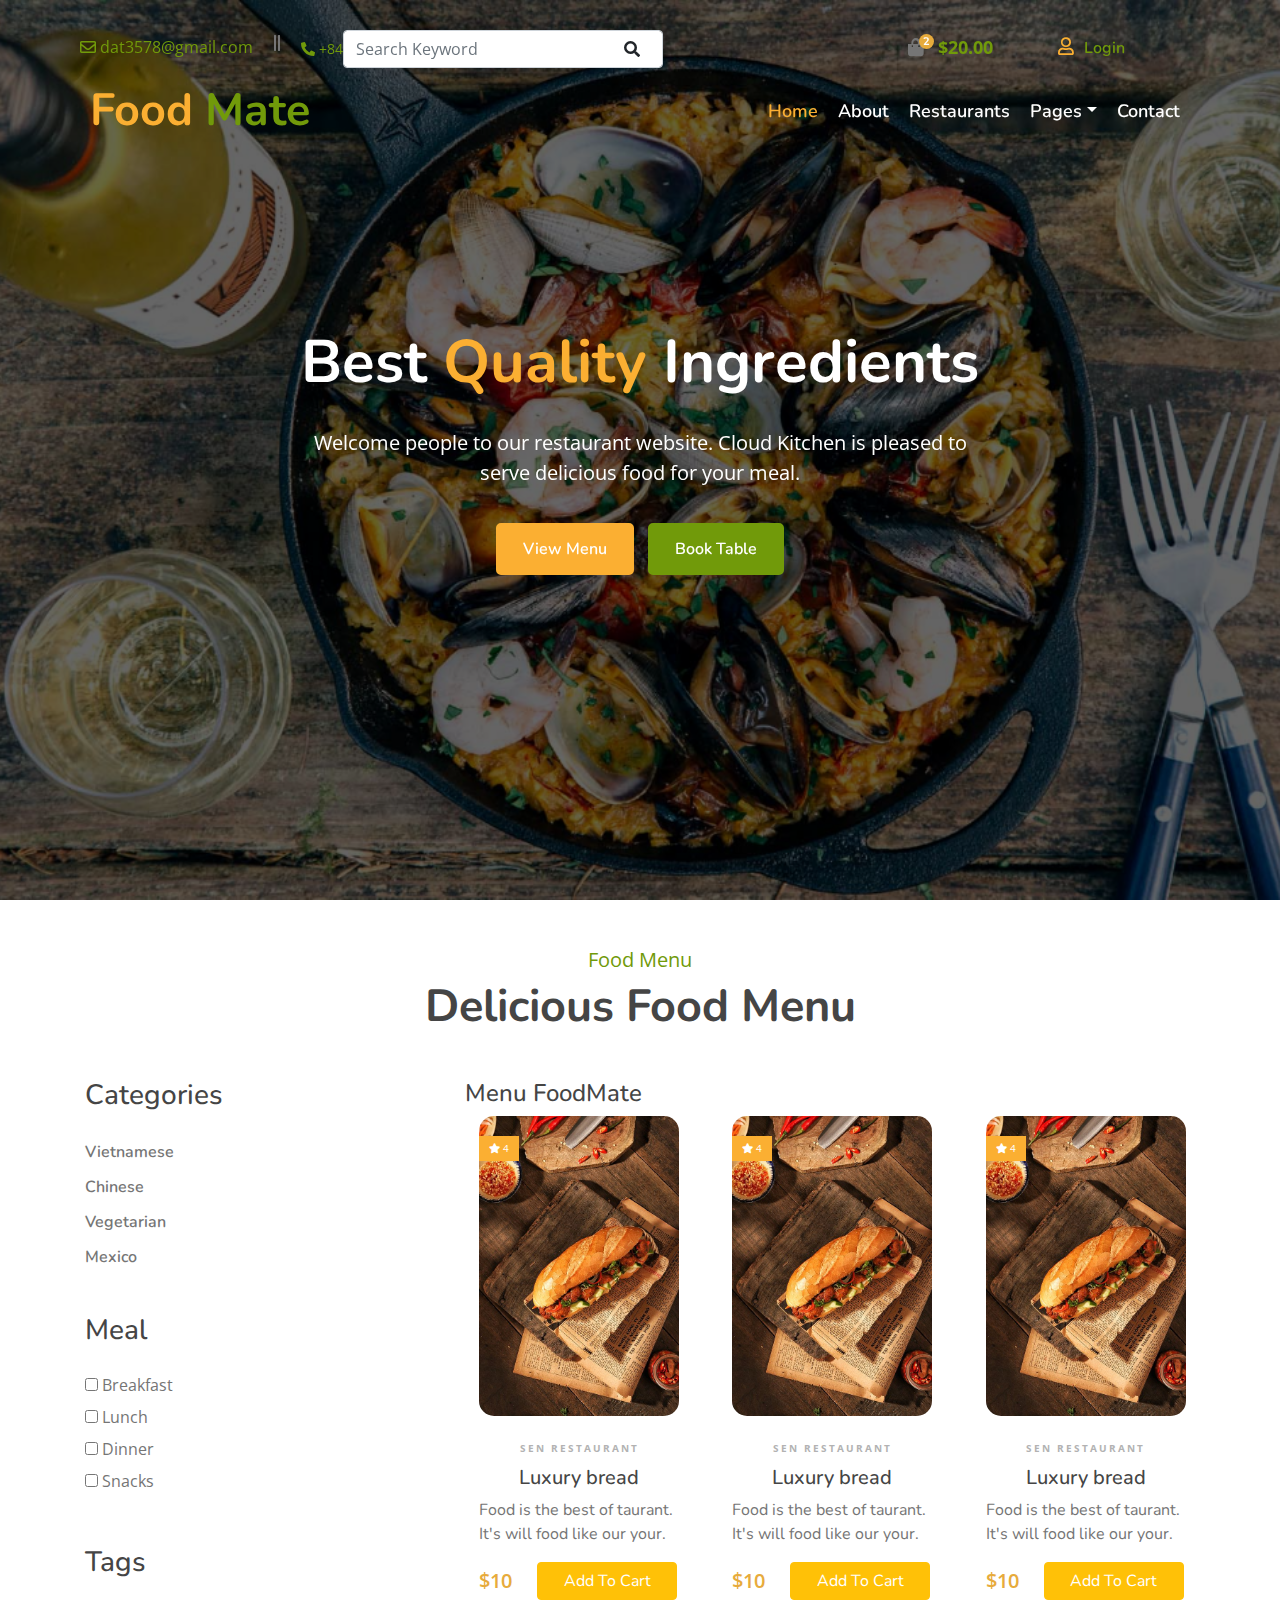
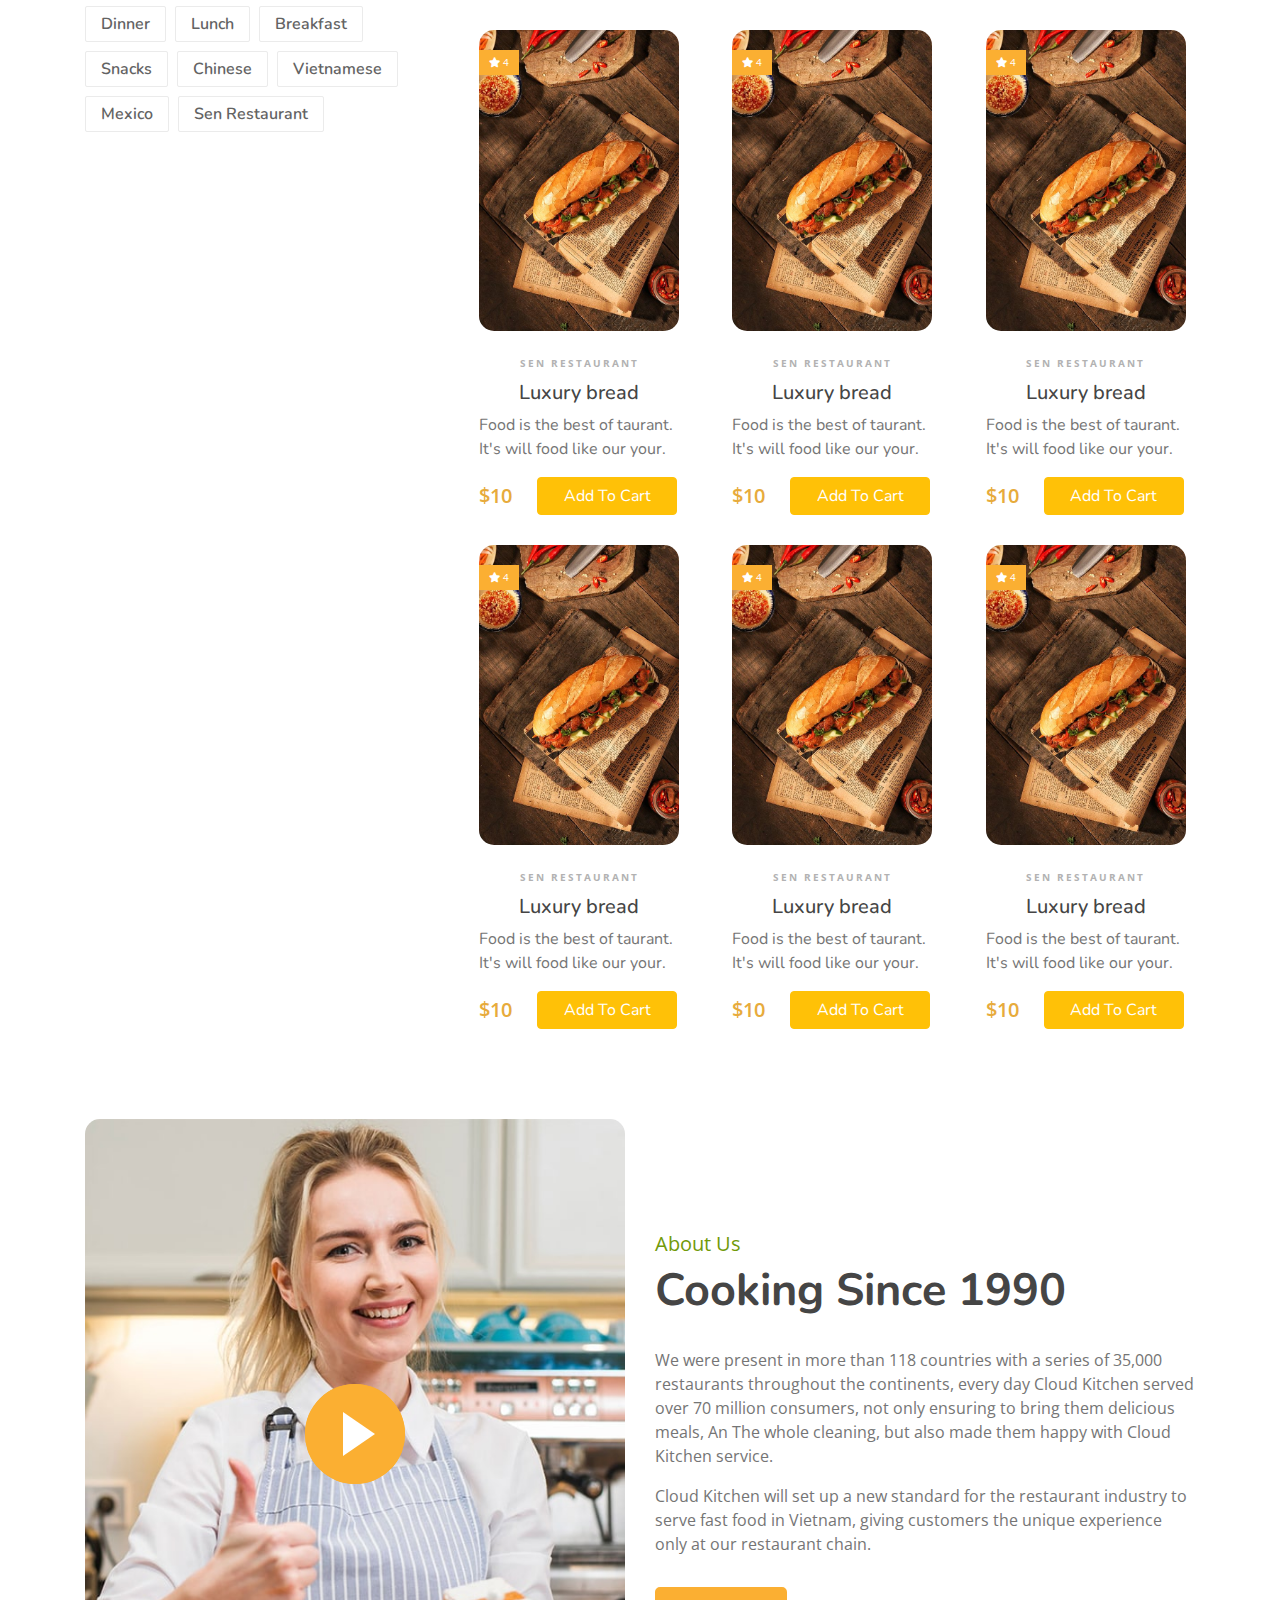
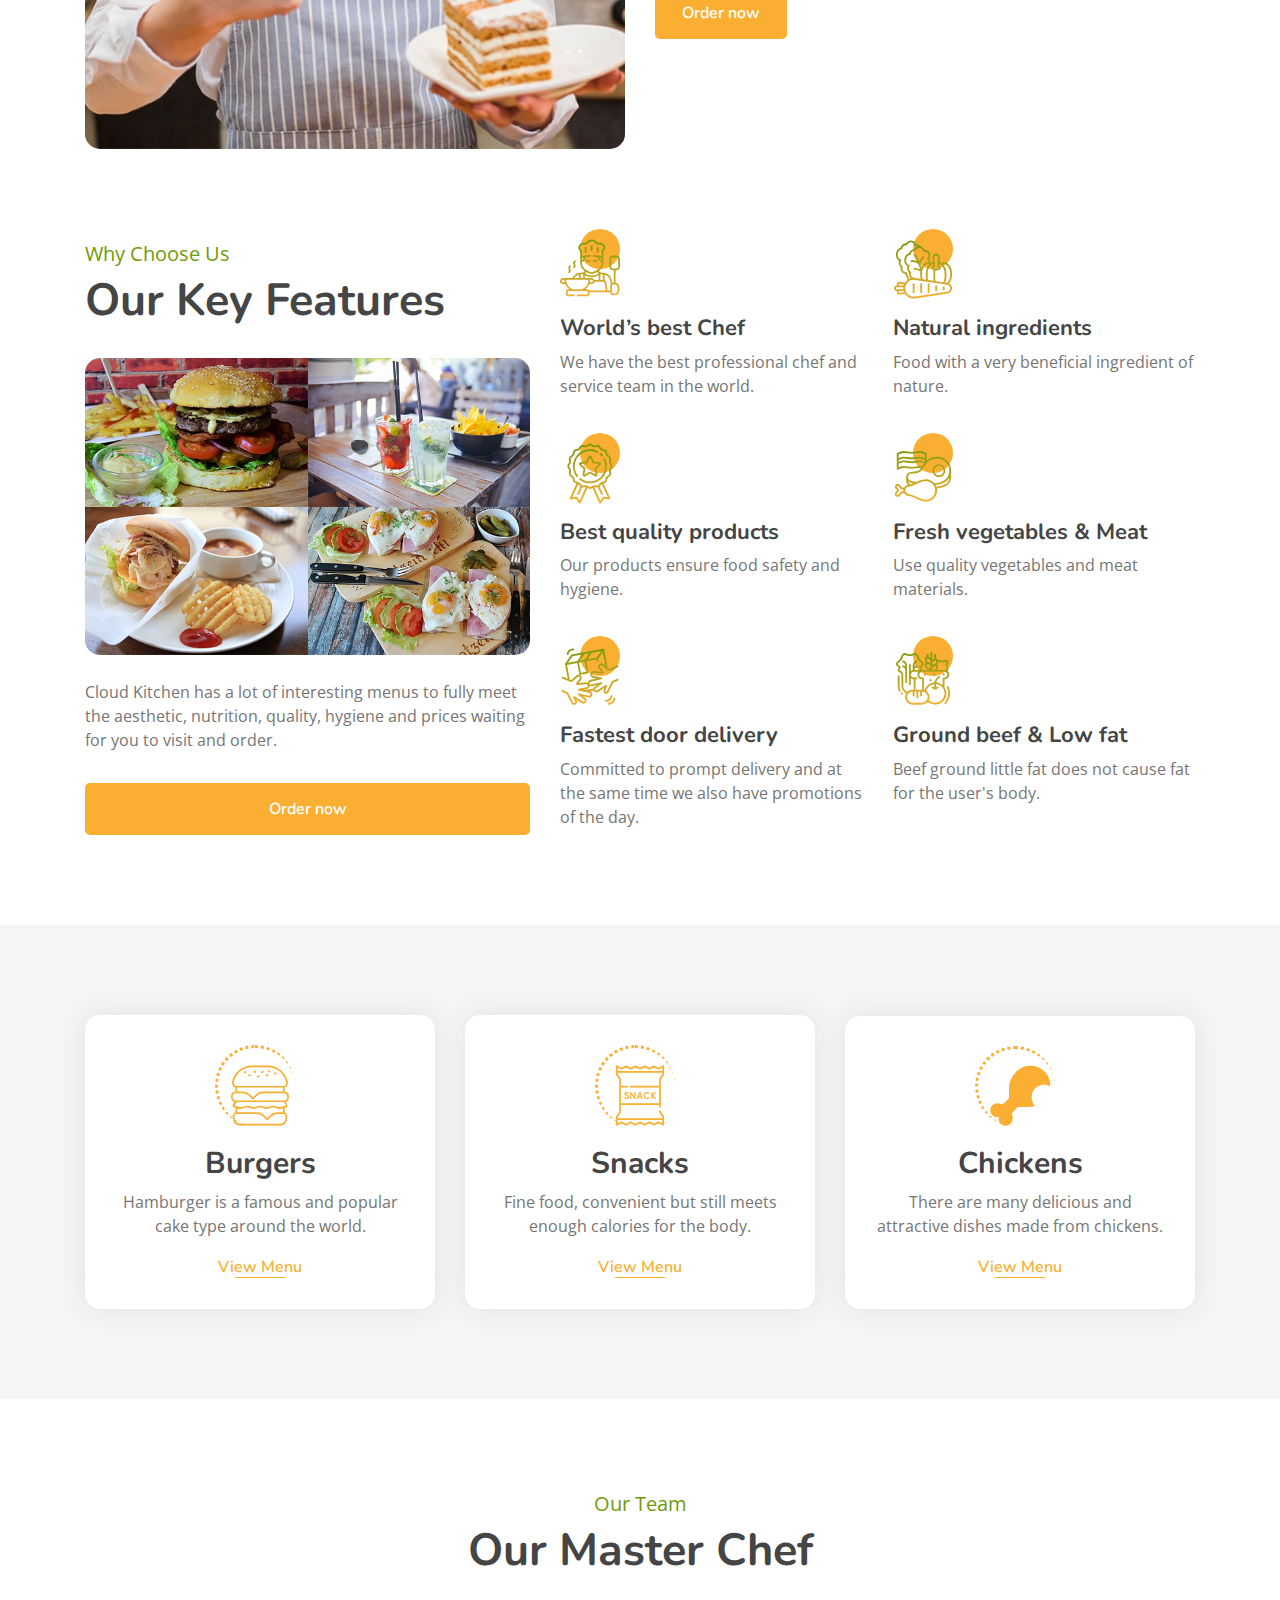
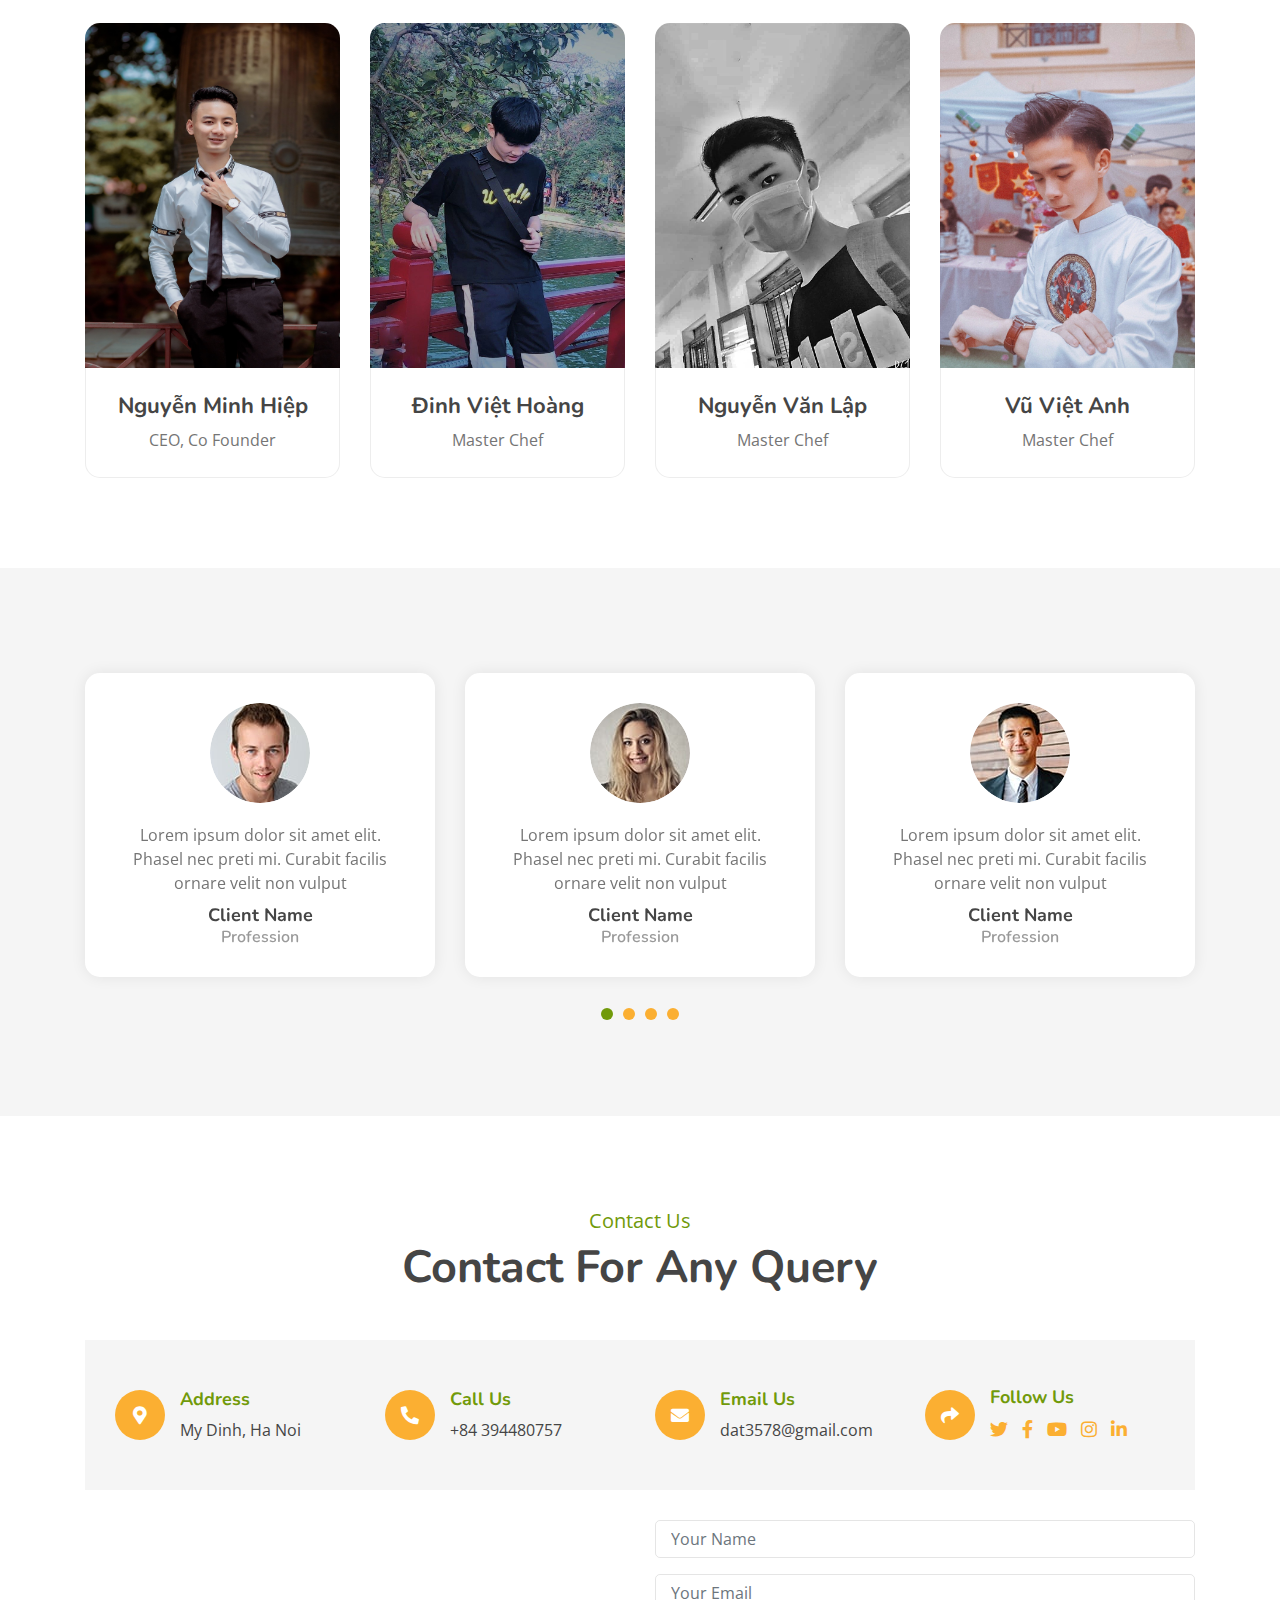
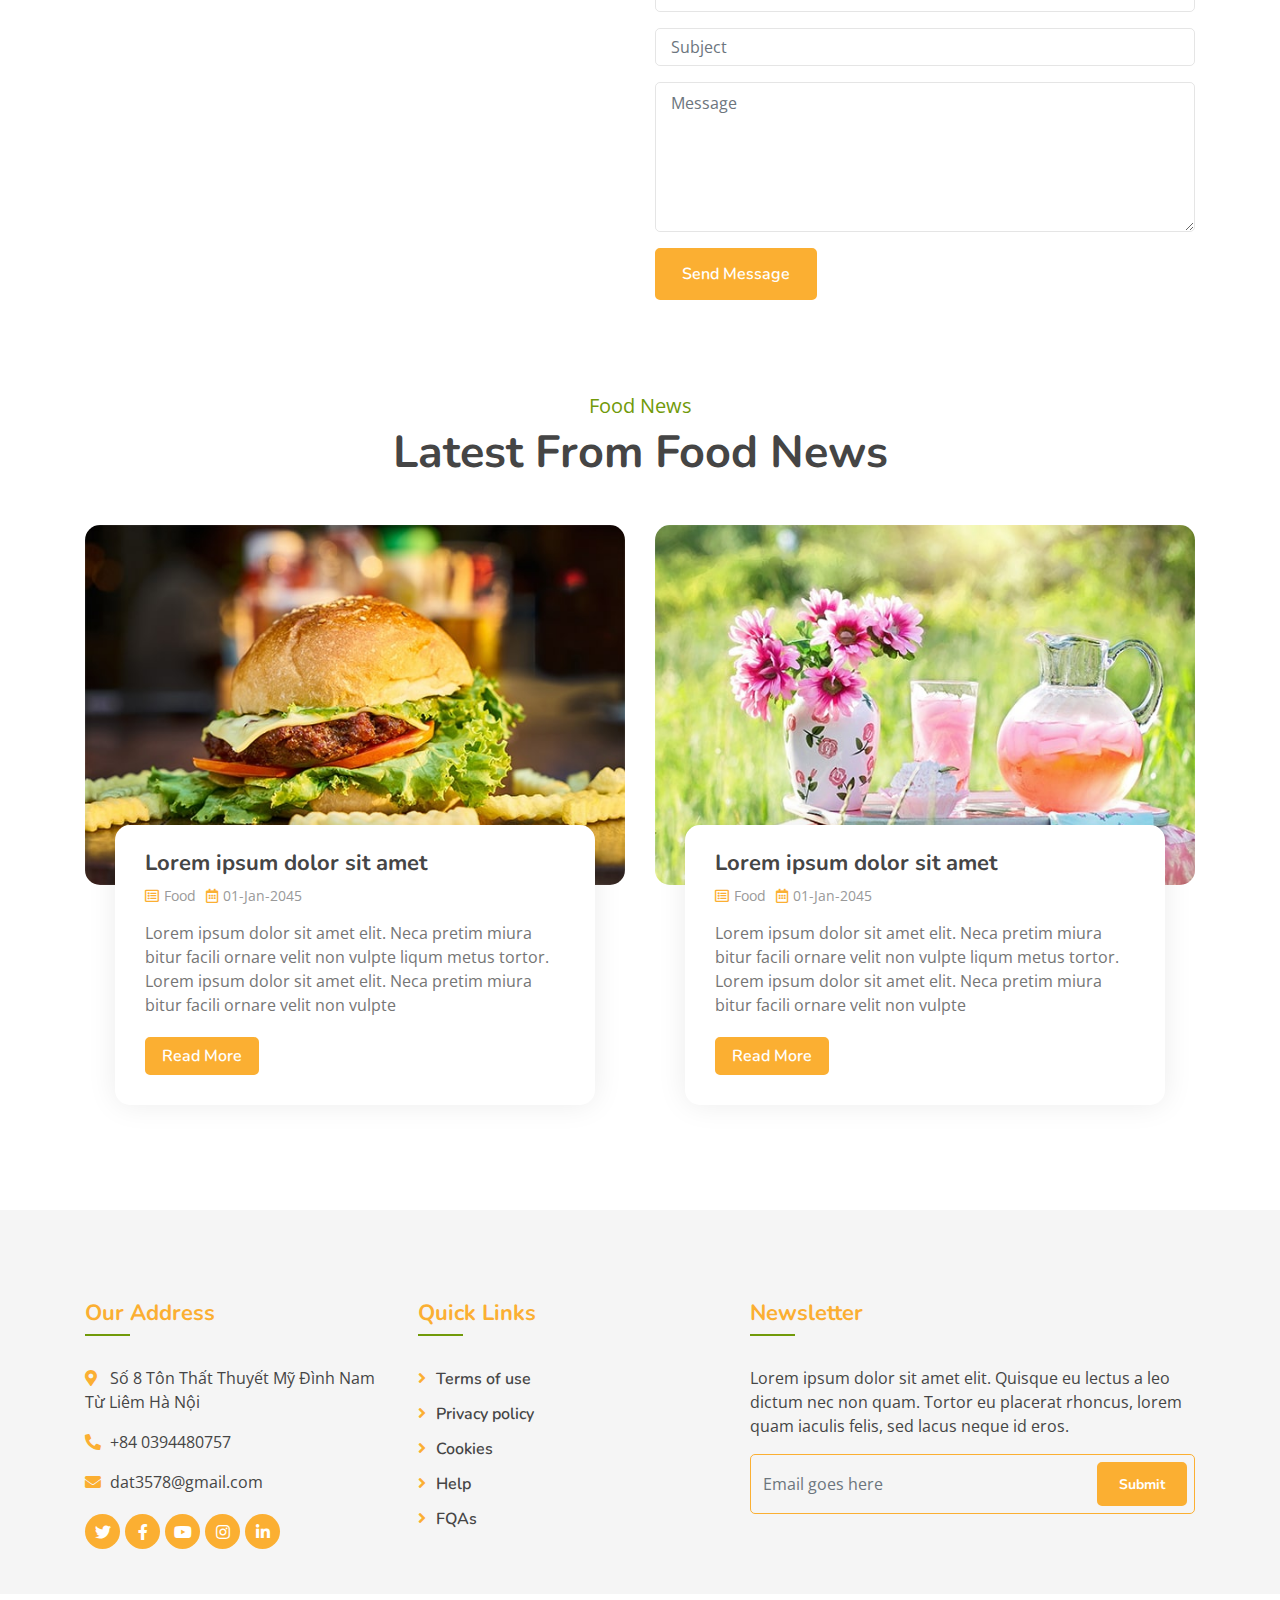
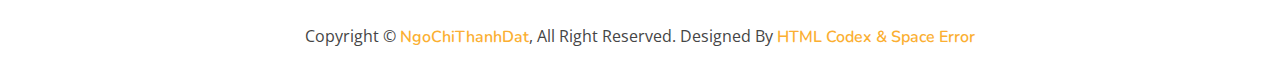
<file: food-website-template/index.html>
<!DOCTYPE html>
<html lang="en">
    <head>
        <meta charset="utf-8">
        <title>Burger King - Food </title>
        <meta content="width=device-width, initial-scale=1.0" name="viewport">
        <meta content="Free Website Template" name="keywords">
        <meta content="Free Website Template" name="description">

        <!-- Favicon -->
        <link href="img/favicon.ico" rel="icon">
        <link rel="stylesheet" href="https://unicons.iconscout.com/release/v4.0.0/css/line.css">
        <!-- Google Font -->
        <link href="https://fonts.googleapis.com/css?family=Open+Sans:300,400|Nunito:600,700" rel="stylesheet">

        <!-- CSS Libraries -->
        <link rel="stylesheet" href="https://stackpath.bootstrapcdn.com/bootstrap/4.4.1/css/bootstrap.min.css" integrity="sha384-Vkoo8x4CGsO3+Hhxv8T/Q5PaXtkKtu6ug5TOeNV6gBiFeWPGFN9MuhOf23Q9Ifjh" crossorigin="anonymous">
        <link href="https://cdnjs.cloudflare.com/ajax/libs/font-awesome/5.10.0/css/all.min.css" rel="stylesheet">
        <link href="lib/animate/animate.min.css" rel="stylesheet">
        <link href="lib/owlcarousel/assets/owl.carousel.min.css" rel="stylesheet">
        <link href="lib/flaticon/font/flaticon.css" rel="stylesheet">
        <link href="lib/tempusdominus/css/tempusdominus-bootstrap-4.min.css" rel="stylesheet" />

        <!-- Template Stylesheet -->
        <link href="css/style.css" rel="stylesheet">
    </head>

    <body>
        <div class="loader">

        </div>
        <!-- Nav Bar Start -->
        <div class="navbar navbar-expand-lg bg-light navbar-light">
            <div class="container-fluid">
                <div class="row">
                    <div class="col-lg-12">
                        <div class="nav-left">
                            <div class="mail">
                                <i class="far fa-envelope"></i> dat3578@gmail.com
                            </div>
                           <i class="fas fa-grip-lines-vertical icon-nav"></i>
                            <div class="phone">
                                <i class="fas fa-phone-alt"></i> +84 0394480757
                            </div>
                        </div>
                        <div class="nav-right-2">
                            <div class="nav-login">
                                <a href="login.html" class="login-panel">
                                    <i class="far fa-user"></i> <span>Login</span>
                                </a>
                            </div>
                        </div>
                        <div class="nav-right-1">
                            <div class="container">
                                <div class="row">
                                    <div class="col">
                                        <div class="top-cart">
                                            <ul class="nav-icon">
                                                <li class="cart-icon">
                                                    <a href="shopping-cart.html">
                                                        <i class="fas fa-shopping-bag"></i>
                                                        <span>2</span>
                                                    </a>
                                                </li>
                                                <li class="cart-price">$20.00</li>
                                            </ul>
                                        </div>
                                    </div>
                                </div>
                            </div>
                        </div>
                        <div class="nav-right">
                               <div class="container">
                                   <div class="row">
                                       <div class="col-6">
                                           <div class="search-widget-1">
                                               <form action="#">
                                                   <label>
                                                       <input class="form-control" type="text" placeholder="Search Keyword" required="required">
                                                   </label>
                                                   <button class="btn btn-sear" type="submit"><i class="fa fa-search"></i></button>
                                               </form>
                                           </div>
                                       </div>
                                   </div>
                               </div>
                        </div>

                    </div>
                    <div class="col-lg-12">
                        <div class="container-fluid">
                            <a href="index.html" class="navbar-brand">Food <span>Mate</span></a>
                            <button type="button" class="navbar-toggler" data-toggle="collapse" data-target="#navbarCollapse">
                                <span class="navbar-toggler-icon"></span>
                            </button>
                            <div class="collapse navbar-collapse justify-content-between" id="navbarCollapse">
                                <div class="navbar-nav ml-auto">
                                    <a href="index.html" class="nav-item nav-link active">Home</a>
                                    <a href="about.html" class="nav-item nav-link">About</a>
                                    <a href="restaurants.html" class="nav-item nav-link">Restaurants</a>
                                    <div class="nav-item dropdown">
                                        <a href="#" class="nav-link dropdown-toggle" data-toggle="dropdown">Pages</a>
                                        <div class="dropdown-menu">
                                            <a href="blogdetails.html" class="dropdown-item">Blog Detail</a>
                                            <a href="blog.html" class="dropdown-item">Blog Gird</a>
                                            <a href="shopping-cart.html" class="dropdown-item">Shopping Cart</a>
                                            <a href="checkout.html" class="dropdown-item">Check Out</a>
                                            <a href="register.html" class="dropdown-item">Register</a>
                                            <a href="login.html" class="dropdown-item">Login</a>
                                        </div>
                                    </div>
                                    <a href="contact.html" class="nav-item nav-link">Contact</a>
                                </div>
                            </div>
                        </div>
                    </div>
                </div>
            </div>
        </div>
        <!-- Nav Bar End -->


        <!-- Carousel Start -->
        <div class="carousel">
            <div class="container-fluid">
                <div class="owl-carousel">
                    <div class="carousel-item">
                        <div class="carousel-img">
                            <img src="img/carousel1.png" alt="Image">
                        </div>
                        <div class="carousel-text">
                            <h1>Best <span>Quality</span> Ingredients</h1>
                            <p>
                                Welcome people to our restaurant website. Cloud Kitchen is pleased to serve delicious food for your meal.
                            </p>
                            <div class="carousel-btn">
                                <a class="btn custom-btn" href="">View Menu</a>
                                <a class="btn custom-btn" href="">Book Table</a>
                            </div>
                        </div>
                    </div>
                    <div class="carousel-item">
                        <div class="carousel-img">
                            <img src="img/carousel-2.jpg" alt="Image">
                        </div>
                        <div class="carousel-text">
                            <h1>World’s <span>Best</span> Chef</h1>
                            <p>
                                Welcome people to our restaurant website. Cloud Kitchen is pleased to serve delicious food for your meal.
                            </p>
                            <div class="carousel-btn">
                                <a class="btn custom-btn" href="">View Menu</a>
                                <a class="btn custom-btn" href="">Book Table</a>
                            </div>
                        </div>
                    </div>
                    <div class="carousel-item">
                        <div class="carousel-img">
                            <img src="img/carousel-3.jpg" alt="Image">
                        </div>
                        <div class="carousel-text">
                            <h1>Fastest Order <span>Delivery</span></h1>
                            <p>
                                Welcome people to our restaurant website. Cloud Kitchen is pleased to serve delicious food for your meal.
                            </p>
                            <div class="carousel-btn">
                                <a class="btn custom-btn" href="">View Menu</a>
                                <a class="btn custom-btn" href="">Book Table</a>
                            </div>
                        </div>
                    </div>
                </div>
            </div>
        </div>
        <!-- Carousel End -->

        <!-- Menu Start -->
        <div class="menu">
            <div class="container">
                <div class="section-header text-center">
                    <p>Food Menu</p>
                    <h2>Delicious Food Menu</h2>

                </div>
                <div class="menu-tab">
                    <div class="row">
                        <div class="col-6 col-md-4">
                            <div class="food-filter">
                                <h3 class="ff-title">Categories</h3>

                                <li><a href="#" class="ct-link">Vietnamese</a></li>
                                <li><a href="#" class="ct-link">Chinese</a></li>
                                <li><a href="#" class="ct-link">Vegetarian</a></li>
                                <li><a href="#" class="ct-link">Mexico</a></li>

                            </div>
                            <div class="food-filter">
                                <h3 class="ff-title">Meal</h3>
                                <div class="ff-meal-check">
                                    <div class="ab-item">
                                        <label for="ab-breakfast">
                                            <input type="checkbox" id="ab-breakfast"> Breakfast
                                            <span class="checkmark"></span>
                                        </label>
                                    </div>
                                    <div class="ab-item">
                                        <label for="ab-lunch">
                                            <input type="checkbox" id="ab-lunch"> Lunch
                                            <span class="checkmark"></span>
                                        </label>
                                    </div>
                                    <div class="ab-item">
                                        <label for="ab-dinner">
                                            <input type="checkbox" id="ab-dinner"> Dinner
                                            <span class="checkmark"></span>
                                        </label>
                                    </div>
                                    <div class="ab-item">
                                        <label for="ab-snacks">
                                            <input type="checkbox" id="ab-snacks"> Snacks
                                            <span class="checkmark"></span>
                                        </label>
                                    </div>
                                </div>
                            </div>
                            <div class="food-filter">
                                <h3 class="ff-title">Tags</h3>
                                <div class="ff-tags">
                                    <a href="#">Dinner</a>
                                    <a href="#">Lunch</a>
                                    <a href="#">Breakfast</a>
                                    <a href="#">Snacks</a>
                                    <a href="#">Chinese</a>
                                    <a href="#">Vietnamese</a>
                                    <a href="#">Mexico</a>
                                    <a href="#">Sen Restaurant</a>
                                </div>
                            </div>
                        </div>

                        <div class="col-md-8">
                            <div class="menu-food">
                                <h4>Menu FoodMate</h4>
                            </div>
                            <div class="menu-list">
                                <div class="row">
                                    <div class="col">
                                        <div class="product-item">
                                            <div class="pi-pic">
                                                <img src="img/menu/banhmi.jpg" alt="">
                                                <div class="rate">
                                                    <i class="fas fa-star"></i>
                                                    <span>4</span>
                                                </div>
                                            </div>
                                            <div class="pi-text">
                                                <div class="food-name">Sen Restaurant</div>
                                                <a href="">
                                                    <h5>Luxury bread</h5>
                                                </a>
                                                <p class="description">Food is the best of taurant. It's will food like our your.</p>
                                                <div class="card-food">
                                                <div class="food-price">
                                                    $10
                                                </div>
                                                <div class="card-view">
                                                    <a href="" class="btn btn-warning" style="width: 140px;">Add To Cart</a>
                                                </div>
                                                </div>
<!--                                                <div class="cart-view">-->
<!--                                                    <a href="#" class="btn btn-warning">Add To Cart <i class="uil uil-shopping-bag"></i></a>-->
<!--                                                </div>-->
                                            </div>
                                        </div>
                                    </div>
                                    <div class="col">
                                        <div class="product-item">
                                            <div class="pi-pic">
                                                <img src="img/menu/banhmi.jpg" alt="">
                                                <div class="rate">
                                                    <i class="fas fa-star"></i>
                                                    <span>4</span>
                                                </div>
                                            </div>
                                            <div class="pi-text">
                                                <div class="food-name">Sen Restaurant</div>
                                                <a href="">
                                                    <h5>Luxury bread</h5>
                                                </a>
                                                <p class="description">Food is the best of taurant. It's will food like our your.</p>
                                                <div class="card-food">
                                                    <div class="food-price">
                                                        $10
                                                    </div>
                                                    <div class="card-view">
                                                        <a href="" class="btn btn-warning" style="width: 140px;">Add To Cart</a>
                                                    </div>
                                                </div>
                                                <!--                                                <div class="cart-view">-->
                                                <!--                                                    <a href="#" class="btn btn-warning">Add To Cart <i class="uil uil-shopping-bag"></i></a>-->
                                                <!--                                                </div>-->
                                            </div>
                                        </div>
                                    </div>
                                    <div class="col">
                                        <div class="product-item">
                                            <div class="pi-pic">
                                                <img src="img/menu/banhmi.jpg" alt="">
                                                <div class="rate">
                                                    <i class="fas fa-star"></i>
                                                    <span>4</span>
                                                </div>
                                            </div>
                                            <div class="pi-text">
                                                <div class="food-name">Sen Restaurant</div>
                                                <a href="">
                                                    <h5>Luxury bread</h5>
                                                </a>
                                                <p class="description">Food is the best of taurant. It's will food like our your.</p>
                                                <div class="card-food">
                                                    <div class="food-price">
                                                        $10
                                                    </div>
                                                    <div class="card-view">
                                                        <a href="" class="btn btn-warning" style="width: 140px;">Add To Cart</a>
                                                    </div>
                                                </div>
                                                <!--                                                <div class="cart-view">-->
                                                <!--                                                    <a href="#" class="btn btn-warning">Add To Cart <i class="uil uil-shopping-bag"></i></a>-->
                                                <!--                                                </div>-->
                                            </div>
                                        </div>
                                    </div>
                                    <div class="col">
                                        <div class="product-item">
                                            <div class="pi-pic">
                                                <img src="img/menu/banhmi.jpg" alt="">
                                                <div class="rate">
                                                    <i class="fas fa-star"></i>
                                                    <span>4</span>
                                                </div>
                                            </div>
                                            <div class="pi-text">
                                                <div class="food-name">Sen Restaurant</div>
                                                <a href="">
                                                    <h5>Luxury bread</h5>
                                                </a>
                                                <p class="description">Food is the best of taurant. It's will food like our your.</p>
                                                <div class="card-food">
                                                    <div class="food-price">
                                                        $10
                                                    </div>
                                                    <div class="card-view">
                                                        <a href="" class="btn btn-warning" style="width: 140px;">Add To Cart</a>
                                                    </div>
                                                </div>
                                                <!--                                                <div class="cart-view">-->
                                                <!--                                                    <a href="#" class="btn btn-warning">Add To Cart <i class="uil uil-shopping-bag"></i></a>-->
                                                <!--                                                </div>-->
                                            </div>
                                        </div>
                                    </div>
                                    <div class="col">
                                        <div class="product-item">
                                            <div class="pi-pic">
                                                <img src="img/menu/banhmi.jpg" alt="">
                                                <div class="rate">
                                                    <i class="fas fa-star"></i>
                                                    <span>4</span>
                                                </div>
                                            </div>
                                            <div class="pi-text">
                                                <div class="food-name">Sen Restaurant</div>
                                                <a href="">
                                                    <h5>Luxury bread</h5>
                                                </a>
                                                <p class="description">Food is the best of taurant. It's will food like our your.</p>
                                                <div class="card-food">
                                                    <div class="food-price">
                                                        $10
                                                    </div>
                                                    <div class="card-view">
                                                        <a href="" class="btn btn-warning" style="width: 140px;">Add To Cart</a>
                                                    </div>
                                                </div>
                                                <!--                                                <div class="cart-view">-->
                                                <!--                                                    <a href="#" class="btn btn-warning">Add To Cart <i class="uil uil-shopping-bag"></i></a>-->
                                                <!--                                                </div>-->
                                            </div>
                                        </div>
                                    </div>
                                    <div class="col">
                                        <div class="product-item">
                                            <div class="pi-pic">
                                                <img src="img/menu/banhmi.jpg" alt="">
                                                <div class="rate">
                                                    <i class="fas fa-star"></i>
                                                    <span>4</span>
                                                </div>
                                            </div>
                                            <div class="pi-text">
                                                <div class="food-name">Sen Restaurant</div>
                                                <a href="">
                                                    <h5>Luxury bread</h5>
                                                </a>
                                                <p class="description">Food is the best of taurant. It's will food like our your.</p>
                                                <div class="card-food">
                                                    <div class="food-price">
                                                        $10
                                                    </div>
                                                    <div class="card-view">
                                                        <a href="" class="btn btn-warning" style="width: 140px;">Add To Cart</a>
                                                    </div>
                                                </div>
                                                <!--                                                <div class="cart-view">-->
                                                <!--                                                    <a href="#" class="btn btn-warning">Add To Cart <i class="uil uil-shopping-bag"></i></a>-->
                                                <!--                                                </div>-->
                                            </div>
                                        </div>
                                    </div>
                                    <div class="col">
                                        <div class="product-item">
                                            <div class="pi-pic">
                                                <img src="img/menu/banhmi.jpg" alt="">
                                                <div class="rate">
                                                    <i class="fas fa-star"></i>
                                                    <span>4</span>
                                                </div>
                                            </div>
                                            <div class="pi-text">
                                                <div class="food-name">Sen Restaurant</div>
                                                <a href="">
                                                    <h5>Luxury bread</h5>
                                                </a>
                                                <p class="description">Food is the best of taurant. It's will food like our your.</p>
                                                <div class="card-food">
                                                    <div class="food-price">
                                                        $10
                                                    </div>
                                                    <div class="card-view">
                                                        <a href="" class="btn btn-warning" style="width: 140px;">Add To Cart</a>
                                                    </div>
                                                </div>
                                                <!--                                                <div class="cart-view">-->
                                                <!--                                                    <a href="#" class="btn btn-warning">Add To Cart <i class="uil uil-shopping-bag"></i></a>-->
                                                <!--                                                </div>-->
                                            </div>
                                        </div>
                                    </div>
                                    <div class="col">
                                        <div class="product-item">
                                            <div class="pi-pic">
                                                <img src="img/menu/banhmi.jpg" alt="">
                                                <div class="rate">
                                                    <i class="fas fa-star"></i>
                                                    <span>4</span>
                                                </div>
                                            </div>
                                            <div class="pi-text">
                                                <div class="food-name">Sen Restaurant</div>
                                                <a href="">
                                                    <h5>Luxury bread</h5>
                                                </a>
                                                <p class="description">Food is the best of taurant. It's will food like our your.</p>
                                                <div class="card-food">
                                                    <div class="food-price">
                                                        $10
                                                    </div>
                                                    <div class="card-view">
                                                        <a href="" class="btn btn-warning" style="width: 140px;">Add To Cart</a>
                                                    </div>
                                                </div>
                                                <!--                                                <div class="cart-view">-->
                                                <!--                                                    <a href="#" class="btn btn-warning">Add To Cart <i class="uil uil-shopping-bag"></i></a>-->
                                                <!--                                                </div>-->
                                            </div>
                                        </div>
                                    </div>
                                    <div class="col">
                                        <div class="product-item">
                                            <div class="pi-pic">
                                                <img src="img/menu/banhmi.jpg" alt="">
                                                <div class="rate">
                                                    <i class="fas fa-star"></i>
                                                    <span>4</span>
                                                </div>
                                            </div>
                                            <div class="pi-text">
                                                <div class="food-name">Sen Restaurant</div>
                                                <a href="">
                                                    <h5>Luxury bread</h5>
                                                </a>
                                                <p class="description">Food is the best of taurant. It's will food like our your.</p>
                                                <div class="card-food">
                                                    <div class="food-price">
                                                        $10
                                                    </div>
                                                    <div class="card-view">
                                                        <a href="" class="btn btn-warning" style="width: 140px;">Add To Cart</a>
                                                    </div>
                                                </div>
                                                <!--                                                <div class="cart-view">-->
                                                <!--                                                    <a href="#" class="btn btn-warning">Add To Cart <i class="uil uil-shopping-bag"></i></a>-->
                                                <!--                                                </div>-->
                                            </div>
                                        </div>
                                    </div>
                                </div>
                            </div>
                        </div>
                    </div>
                </div>
            </div>
        </div>
        <!-- Menu End -->


        <!-- About Start -->
        <div class="about">
            <div class="container">
                <div class="row align-items-center">
                    <div class="col-lg-6">
                        <div class="about-img">
                            <img src="img/about.jpg" alt="Image">
                            <button type="button" class="btn-play" data-toggle="modal" data-src="https://www.youtube.com/embed/DWRcNpR6Kdc" data-target="#videoModal">
                                <span></span>
                            </button>
                        </div>
                    </div>
                    <div class="col-lg-6">
                        <div class="about-content">
                            <div class="section-header">
                                <p>About Us</p>
                                <h2>Cooking Since 1990</h2>
                            </div>
                            <div class="about-text">
                                <p>
                                    We were present in more than 118 countries with a series of 35,000 restaurants throughout the continents, every day Cloud Kitchen served over 70 million consumers, not only ensuring to bring them delicious meals, An The whole cleaning, but also made them happy with Cloud Kitchen service.
                                </p>
                                <p>
                                    Cloud Kitchen will set up a new standard for the restaurant industry to serve fast food in Vietnam, giving customers the unique experience only at our restaurant chain.
                                </p>
                                <a class="btn custom-btn" href="menu.html">Order now</a>
                            </div>
                        </div>
                    </div>
                </div>
            </div>
        </div>
        <!-- About End -->


        <!-- Video Modal Start-->
        <div class="modal fade" id="videoModal" tabindex="-1" role="dialog" aria-labelledby="exampleModalLabel" aria-hidden="true">
            <div class="modal-dialog" role="document">
                <div class="modal-content">
                    <div class="modal-body">
                        <button type="button" class="close" data-dismiss="modal" aria-label="Close">
                            <span aria-hidden="true">&times;</span>
                        </button>
                        <!-- 16:9 aspect ratio -->
                        <div class="embed-responsive embed-responsive-16by9">
                            <iframe class="embed-responsive-item" src="" id="video"  allowscriptaccess="always" allow="autoplay"></iframe>
                        </div>
                    </div>
                </div>
            </div>
        </div>
        <!-- Video Modal End -->


        <!-- Feature Start -->
        <div class="feature">
            <div class="container">
                <div class="row">
                    <div class="col-lg-5">
                        <div class="section-header">
                            <p>Why Choose Us</p>
                            <h2>Our Key Features</h2>
                        </div>
                        <div class="feature-text">
                            <div class="feature-img">
                                <div class="row">
                                    <div class="col-6">
                                        <img src="img/feature-1.jpg" alt="Image">
                                    </div>
                                    <div class="col-6">
                                        <img src="img/feature-2.jpg" alt="Image">
                                    </div>
                                    <div class="col-6">
                                        <img src="img/feature-3.jpg" alt="Image">
                                    </div>
                                    <div class="col-6">
                                        <img src="img/feature-4.jpg" alt="Image">
                                    </div>
                                </div>
                            </div>
                            <p>
                                Cloud Kitchen has a lot of interesting menus to fully meet the aesthetic, nutrition, quality, hygiene and prices waiting for you to visit and order.
                            </p>
                            <a class="btn custom-btn" href="menu.html">Order now</a>
                        </div>
                    </div>
                    <div class="col-lg-7">
                        <div class="row">
                            <div class="col-sm-6">
                                <div class="feature-item">
                                    <i class="flaticon-cooking"></i>
                                    <h3>World’s best Chef</h3>
                                    <p>
                                        We have the best professional chef and service team in the world.
                                    </p>
                                </div>
                            </div>
                            <div class="col-sm-6">
                                <div class="feature-item">
                                    <i class="flaticon-vegetable"></i>
                                    <h3>Natural ingredients</h3>
                                    <p>
                                        Food with a very beneficial ingredient of nature.
                                    </p>
                                </div>
                            </div>
                        </div>
                        <div class="row">
                            <div class="col-sm-6">
                                <div class="feature-item">
                                    <i class="flaticon-medal"></i>
                                    <h3>Best quality products</h3>
                                    <p>
                                        Our products ensure food safety and hygiene.
                                    </p>
                                </div>
                            </div>
                            <div class="col-sm-6">
                                <div class="feature-item">
                                    <i class="flaticon-meat"></i>
                                    <h3>Fresh vegetables & Meat</h3>
                                    <p>
                                        Use quality vegetables and meat materials.
                                    </p>
                                </div>
                            </div>
                        </div>
                        <div class="row">
                            <div class="col-sm-6">
                                <div class="feature-item">
                                    <i class="flaticon-courier"></i>
                                    <h3>Fastest door delivery</h3>
                                    <p>
                                        Committed to prompt delivery and at the same time we also have promotions of the day.
                                    </p>
                                </div>
                            </div>
                            <div class="col-sm-6">
                                <div class="feature-item">
                                    <i class="flaticon-fruits-and-vegetables"></i>
                                    <h3>Ground beef & Low fat</h3>
                                    <p>
                                        Beef ground little fat does not cause fat for the user's body.
                                    </p>
                                </div>
                            </div>
                        </div>
                    </div>
                </div>
            </div>
        </div>
        <!-- Feature End -->


        <!-- Food Start -->
        <div class="food">
            <div class="container">
                <div class="row align-items-center">
                    <div class="col-md-4">
                        <div class="food-item">
                            <i class="flaticon-burger"></i>
                            <h2>Burgers</h2>
                            <p>
                                Hamburger is a famous and popular cake type around the world.
                            </p>
                            <a href="menu.html">View Menu</a>
                        </div>
                    </div>
                    <div class="col-md-4">
                        <div class="food-item">
                            <i class="flaticon-snack"></i>
                            <h2>Snacks</h2>
                            <p>
                                Fine food, convenient but still meets enough calories for the body.
                            </p>
                            <a href="menu.html">View Menu</a>
                        </div>
                    </div>
                    <div class="col-md-4">
                        <div class="food-item">
                            <i class="fas fa-drumstick-bite"></i>
                            <h2>Chickens</h2>
                            <p>
                                There are many delicious and attractive dishes made from chickens.
                            </p>
                            <a href="menu.html">View Menu</a>
                        </div>
                    </div>
                </div>
            </div>
        </div>
        <!-- Food End -->


        <!-- Team Start -->
        <div class="team">
            <div class="container">
                <div class="section-header text-center">
                    <p>Our Team</p>
                    <h2>Our Master Chef</h2>
                </div>
                <div class="row">
                    <div class="col-lg-3 col-md-6">
                        <div class="team-item">
                            <div class="team-img">
                                <img src="img/idolhiep.jpg" alt="Image" class="img-team">
                                <div class="team-social">
                                    <a href="https://www.facebook.com/hiep.nguyenminh.9887" target="_blank"><i class="fab fa-twitter"></i></a>
                                    <a href="https://www.facebook.com/hiep.nguyenminh.9887" target="_blank"><i class="fab fa-facebook-f"></i></a>
                                    <a href="https://www.facebook.com/hiep.nguyenminh.9887" target="_blank"><i class="fab fa-linkedin-in"></i></a>
                                    <a href="https://www.facebook.com/hiep.nguyenminh.9887" target="_blank"><i class="fab fa-instagram"></i></a>
                                </div>
                            </div>
                            <div class="team-text">
                                <h2>Nguyễn Minh Hiệp</h2>
                                <p>CEO, Co Founder</p>
                            </div>
                        </div>
                    </div>
                    <div class="col-lg-3 col-md-6">
                        <div class="team-item">
                            <div class="team-img">
                                <img src="img/idolhoang.jpg" alt="Image" class="img-team">
                                <div class="team-social">
                                    <a href=""><i class="fab fa-twitter"></i></a>
                                    <a href=""><i class="fab fa-facebook-f"></i></a>
                                    <a href=""><i class="fab fa-linkedin-in"></i></a>
                                    <a href=""><i class="fab fa-instagram"></i></a>
                                </div>
                            </div>
                            <div class="team-text">
                                <h2>Đinh Việt Hoàng</h2>
                                <p>Master Chef</p>
                            </div>
                        </div>
                    </div>
                    <div class="col-lg-3 col-md-6">
                        <div class="team-item">
                            <div class="team-img">
                                <img src="img/idollap.jpg" alt="Image" class="img-team">
                                <div class="team-social">
                                    <a href=""><i class="fab fa-twitter"></i></a>
                                    <a href=""><i class="fab fa-facebook-f"></i></a>
                                    <a href=""><i class="fab fa-linkedin-in"></i></a>
                                    <a href=""><i class="fab fa-instagram"></i></a>
                                </div>
                            </div>
                            <div class="team-text">
                                <h2>Nguyễn Văn Lập</h2>
                                <p>Master Chef</p>
                            </div>
                        </div>
                    </div>
                    <div class="col-lg-3 col-md-6">
                        <div class="team-item">
                            <div class="team-img">
                                <img src="img/idolvietanh.jpg" alt="Image" class="img-team">
                                <div class="team-social">
                                    <a href=""><i class="fab fa-twitter"></i></a>
                                    <a href=""><i class="fab fa-facebook-f"></i></a>
                                    <a href=""><i class="fab fa-linkedin-in"></i></a>
                                    <a href=""><i class="fab fa-instagram"></i></a>
                                </div>
                            </div>
                            <div class="team-text">
                                <h2>Vũ Việt Anh</h2>
                                <p>Master Chef</p>
                            </div>
                        </div>
                    </div>
                </div>
            </div>
        </div>
        <!-- Team End -->


        <!-- Testimonial Start -->
        <div class="testimonial">
            <div class="container">
                <div class="owl-carousel testimonials-carousel">
                    <div class="testimonial-item">
                        <div class="testimonial-img">
                            <img src="img/testimonial-1.jpg" alt="Image">
                        </div>
                        <p>
                            Lorem ipsum dolor sit amet elit. Phasel nec preti mi. Curabit facilis ornare velit non vulput
                        </p>
                        <h2>Client Name</h2>
                        <h3>Profession</h3>
                    </div>
                    <div class="testimonial-item">
                        <div class="testimonial-img">
                            <img src="img/testimonial-2.jpg" alt="Image">
                        </div>
                        <p>
                            Lorem ipsum dolor sit amet elit. Phasel nec preti mi. Curabit facilis ornare velit non vulput
                        </p>
                        <h2>Client Name</h2>
                        <h3>Profession</h3>
                    </div>
                    <div class="testimonial-item">
                        <div class="testimonial-img">
                            <img src="img/testimonial-3.jpg" alt="Image">
                        </div>
                        <p>
                            Lorem ipsum dolor sit amet elit. Phasel nec preti mi. Curabit facilis ornare velit non vulput
                        </p>
                        <h2>Client Name</h2>
                        <h3>Profession</h3>
                    </div>
                    <div class="testimonial-item">
                        <div class="testimonial-img">
                            <img src="img/testimonial-4.jpg" alt="Image">
                        </div>
                        <p>
                            Lorem ipsum dolor sit amet elit. Phasel nec preti mi. Curabit facilis ornare velit non vulput
                        </p>
                        <h2>Client Name</h2>
                        <h3>Profession</h3>
                    </div>
                </div>
            </div>
        </div>
        <!-- Testimonial End -->


        <!-- Contact Start -->
        <div class="contact">
            <div class="container">
                <div class="section-header text-center">
                    <p>Contact Us</p>
                    <h2>Contact For Any Query</h2>
                </div>
                <div class="row align-items-center contact-information">
                    <div class="col-md-6 col-lg-3">
                        <div class="contact-info">
                            <div class="contact-icon">
                                <i class="fa fa-map-marker-alt"></i>
                            </div>
                            <div class="contact-text">
                                <h3>Address</h3>
                                <p>My Dinh, Ha Noi</p>
                            </div>
                        </div>
                    </div>
                    <div class="col-md-6 col-lg-3">
                        <div class="contact-info">
                            <div class="contact-icon">
                                <i class="fa fa-phone-alt"></i>
                            </div>
                            <div class="contact-text">
                                <h3>Call Us</h3>
                                <p>+84 394480757</p>
                            </div>
                        </div>
                    </div>
                    <div class="col-md-6 col-lg-3">
                        <div class="contact-info">
                            <div class="contact-icon">
                                <i class="fa fa-envelope"></i>
                            </div>
                            <div class="contact-text">
                                <h3>Email Us</h3>
                                <p>dat3578@gmail.com</p>
                            </div>
                        </div>
                    </div>
                    <div class="col-md-6 col-lg-3">
                        <div class="contact-info">
                            <div class="contact-icon">
                                <i class="fa fa-share"></i>
                            </div>
                            <div class="contact-text">
                                <h3>Follow Us</h3>
                                <div class="contact-social">
                                    <a href=""><i class="fab fa-twitter"></i></a>
                                    <a href=""><i class="fab fa-facebook-f"></i></a>
                                    <a href=""><i class="fab fa-youtube"></i></a>
                                    <a href=""><i class="fab fa-instagram"></i></a>
                                    <a href=""><i class="fab fa-linkedin-in"></i></a>
                                </div>
                            </div>
                        </div>
                    </div>
                </div>
                <div class="row contact-form">
                    <div class="col-md-6">
                        <iframe src="https://www.google.com/maps/embed?pb=!1m18!1m12!1m3!1d3001156.4288297426!2d-78.01371936852176!3d42.72876761954724!2m3!1f0!2f0!3f0!3m2!1i1024!2i768!4f13.1!3m3!1m2!1s0x4ccc4bf0f123a5a9%3A0xddcfc6c1de189567!2sNew%20York%2C%20USA!5e0!3m2!1sen!2sbd!4v1600663868074!5m2!1sen!2sbd" frameborder="0" style="border:0;" allowfullscreen="" aria-hidden="false" tabindex="0"></iframe>
                    </div>
                    <div class="col-md-6">
                        <div id="success"></div>
                        <form name="sentMessage" id="contactForm" novalidate="novalidate">
                            <div class="control-group">
                                <input type="text" class="form-control" id="name" placeholder="Your Name" required="required" data-validation-required-message="Please enter your name" />
                                <p class="help-block text-danger"></p>
                            </div>
                            <div class="control-group">
                                <input type="email" class="form-control" id="email" placeholder="Your Email" required="required" data-validation-required-message="Please enter your email" />
                                <p class="help-block text-danger"></p>
                            </div>
                            <div class="control-group">
                                <input type="text" class="form-control" id="subject" placeholder="Subject" required="required" data-validation-required-message="Please enter a subject" />
                                <p class="help-block text-danger"></p>
                            </div>
                            <div class="control-group">
                                <textarea class="form-control" id="message" placeholder="Message" required="required" data-validation-required-message="Please enter your message"></textarea>
                                <p class="help-block text-danger"></p>
                            </div>
                            <div>
                                <button class="btn custom-btn" type="submit" id="sendMessageButton">Send Message</button>
                            </div>
                        </form>
                    </div>
                </div>
            </div>
        </div>
        <!-- Contact End -->


        <!-- Blog Start -->
        <div class="blog">
            <div class="container">
                <div class="section-header text-center">
                    <p>Food News</p>
                    <h2>Latest From Food News</h2>
                </div>
                <div class="row">
                    <div class="col-md-6">
                        <div class="blog-item">
                            <div class="blog-img">
                                <img src="img/blog-1.jpg" alt="Blog">
                            </div>
                            <div class="blog-content">
                                <h2 class="blog-title">Lorem ipsum dolor sit amet</h2>
                                <div class="blog-meta">
                                    <p><i class="far fa-list-alt"></i>Food</p>
                                    <p><i class="far fa-calendar-alt"></i>01-Jan-2045</p>
                                </div>
                                <div class="blog-text">
                                    <p>
                                        Lorem ipsum dolor sit amet elit. Neca pretim miura bitur facili ornare velit non vulpte liqum metus tortor. Lorem ipsum dolor sit amet elit. Neca pretim miura bitur facili ornare velit non vulpte
                                    </p>
                                    <a class="btn custom-btn" href="blog.html">Read More</a>
                                </div>
                            </div>
                        </div>
                    </div>
                    <div class="col-md-6">
                        <div class="blog-item">
                            <div class="blog-img">
                                <img src="img/blog-2.jpg" alt="Blog">
                            </div>
                            <div class="blog-content">
                                <h2 class="blog-title">Lorem ipsum dolor sit amet</h2>
                                <div class="blog-meta">
                                    <p><i class="far fa-list-alt"></i>Food</p>
                                    <p><i class="far fa-calendar-alt"></i>01-Jan-2045</p>
                                </div>
                                <div class="blog-text">
                                    <p>
                                        Lorem ipsum dolor sit amet elit. Neca pretim miura bitur facili ornare velit non vulpte liqum metus tortor. Lorem ipsum dolor sit amet elit. Neca pretim miura bitur facili ornare velit non vulpte
                                    </p>
                                    <a class="btn custom-btn" href="blog.html">Read More</a>
                                </div>
                            </div>
                        </div>
                    </div>
                </div>
            </div>
        </div>
        <!-- Blog End -->

        <!-- Footer Start -->
        <div class="footer">
            <div class="container">
                <div class="row">
                    <div class="col-lg-7">
                        <div class="row">
                            <div class="col-md-6">
                                <div class="footer-contact">
                                    <h2>Our Address</h2>
                                    <p><i class="fa fa-map-marker-alt"></i>Số 8 Tôn Thất Thuyết Mỹ Đình Nam Từ Liêm Hà Nội</p>
                                    <p><i class="fa fa-phone-alt"></i>+84 0394480757</p>
                                    <p><i class="fa fa-envelope"></i>dat3578@gmail.com</p>
                                    <div class="footer-social">
                                        <a href=""><i class="fab fa-twitter"></i></a>
                                        <a href=""><i class="fab fa-facebook-f"></i></a>
                                        <a href=""><i class="fab fa-youtube"></i></a>
                                        <a href=""><i class="fab fa-instagram"></i></a>
                                        <a href=""><i class="fab fa-linkedin-in"></i></a>
                                    </div>
                                </div>
                            </div>
                            <div class="col-md-6">
                                <div class="footer-link">
                                    <h2>Quick Links</h2>
                                    <a href="">Terms of use</a>
                                    <a href="">Privacy policy</a>
                                    <a href="">Cookies</a>
                                    <a href="">Help</a>
                                    <a href="">FQAs</a>
                                </div>
                            </div>
                        </div>
                    </div>
                    <div class="col-lg-5">
                        <div class="footer-newsletter">
                            <h2>Newsletter</h2>
                            <p>
                                Lorem ipsum dolor sit amet elit. Quisque eu lectus a leo dictum nec non quam. Tortor eu placerat rhoncus, lorem quam iaculis felis, sed lacus neque id eros.
                            </p>
                            <div class="form">
                                <form action="#">
                                <input class="form-control" placeholder="Email goes here" required="required">
                                <button class="btn custom-btn" type="submit">Submit</button>
                                </form>
                            </div>
                        </div>
                    </div>
                </div>
            </div>
            <div class="copyright">
                <div class="container">
                    <p>Copyright &copy; <a href="#">NgoChiThanhDat</a>, All Right Reserved.</p>
                    <p>Designed By <a href="#">HTML Codex & Space Error </a></p>
                </div>
            </div>
        </div>
        <!-- Footer End -->

        <a href="#" class="back-to-top"><i class="fa fa-chevron-up"></i></a>

        <!-- JavaScript Libraries -->
        <script src="https://code.jquery.com/jquery-3.4.1.min.js"></script>
        <script src="https://stackpath.bootstrapcdn.com/bootstrap/4.4.1/js/bootstrap.bundle.min.js"></script>
        <script src="lib/easing/easing.min.js"></script>
        <script src="lib/owlcarousel/owl.carousel.min.js"></script>
        <script src="lib/tempusdominus/js/moment.min.js"></script>
        <script src="lib/tempusdominus/js/moment-timezone.min.js"></script>
        <script src="lib/tempusdominus/js/tempusdominus-bootstrap-4.min.js"></script>
        
        <!-- Contact Javascript File -->
        <script src="mail/jqBootstrapValidation.min.js"></script>
        <script src="mail/contact.js"></script>

        <!-- Template Javascript -->
        <script src="js/main.js"></script>
    </body>
</html>
</file>
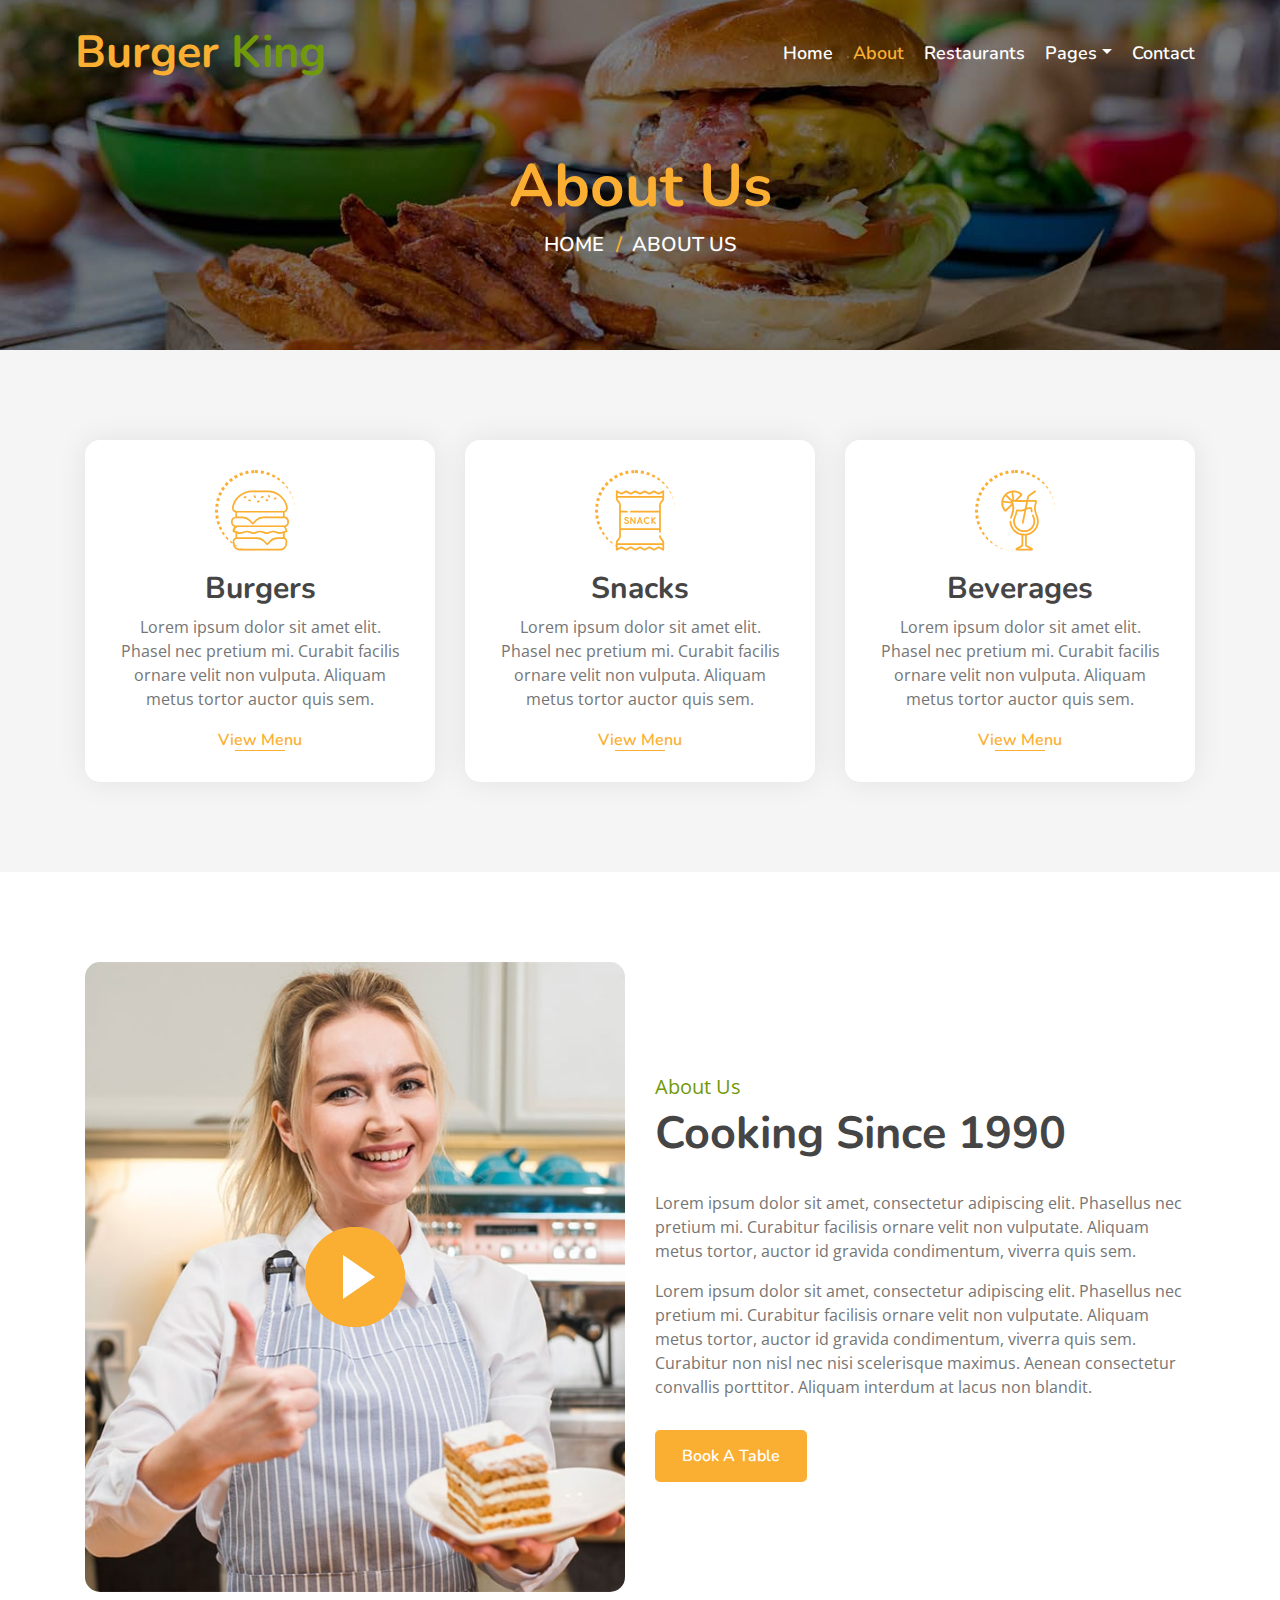
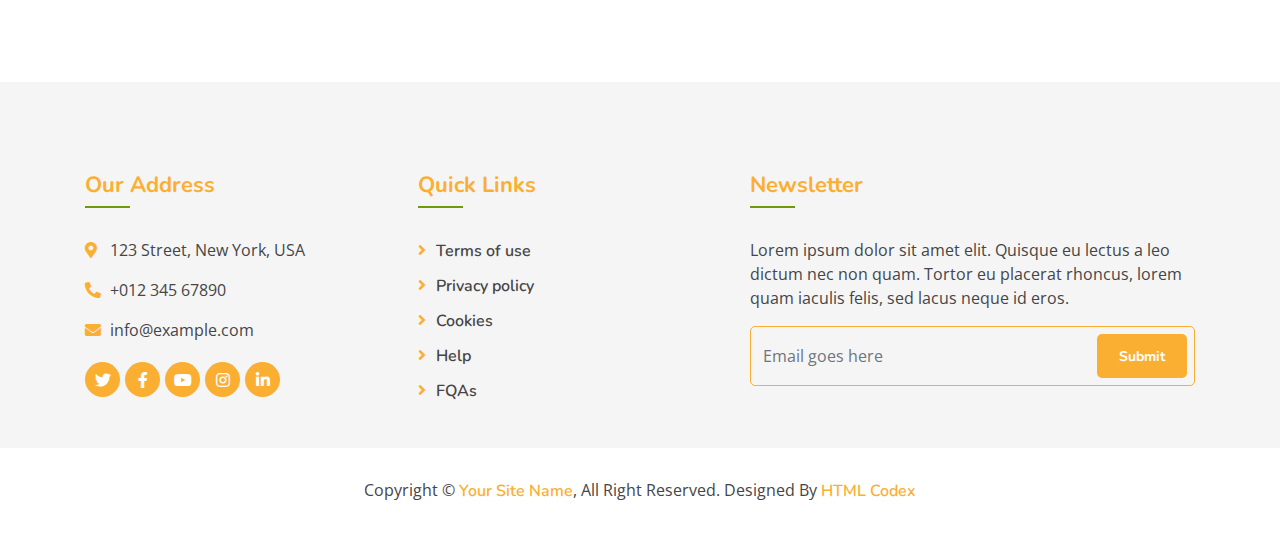
<file: food-website-template/about.html>
<!DOCTYPE html>
<html lang="en">
<head>
    <meta charset="utf-8">
    <title>Burger King - Food Website Template</title>
    <meta content="width=device-width, initial-scale=1.0" name="viewport">
    <meta content="Free Website Template" name="keywords">
    <meta content="Free Website Template" name="description">

    <!-- Favicon -->
    <link href="img/favicon.ico" rel="icon">

    <!-- Google Font -->
    <link href="https://fonts.googleapis.com/css?family=Open+Sans:300,400|Nunito:600,700" rel="stylesheet">

    <!-- CSS Libraries -->
    <link href="https://stackpath.bootstrapcdn.com/bootstrap/4.4.1/css/bootstrap.min.css" rel="stylesheet">
    <link href="https://cdnjs.cloudflare.com/ajax/libs/font-awesome/5.10.0/css/all.min.css" rel="stylesheet">
    <link href="lib/animate/animate.min.css" rel="stylesheet">
    <link href="lib/owlcarousel/assets/owl.carousel.min.css" rel="stylesheet">
    <link href="lib/flaticon/font/flaticon.css" rel="stylesheet">
    <link href="lib/tempusdominus/css/tempusdominus-bootstrap-4.min.css" rel="stylesheet" />

    <!-- Template Stylesheet -->
    <link href="css/style.css" rel="stylesheet">
</head>

<body>
<!-- Nav Bar Start -->
<div class="navbar navbar-expand-lg bg-light navbar-light">
    <div class="container-fluid">
        <a href="index.html" class="navbar-brand">Burger <span>King</span></a>
        <button type="button" class="navbar-toggler" data-toggle="collapse" data-target="#navbarCollapse">
            <span class="navbar-toggler-icon"></span>
        </button>

        <div class="collapse navbar-collapse justify-content-between" id="navbarCollapse">
            <div class="navbar-nav ml-auto">
                <a href="index.html" class="nav-item nav-link">Home</a>
                <a href="about.html" class="nav-item nav-link active">About</a>
                <a href="restaurants.html" class="nav-item nav-link">Restaurants</a>
                <div class="nav-item dropdown">
                    <a href="#" class="nav-link dropdown-toggle" data-toggle="dropdown">Pages</a>
                    <div class="dropdown-menu">
                        <a href="blogdetails.html" class="dropdown-item">Blog Detail</a>
                        <a href="blog.html" class="dropdown-item">Blog Gird</a>
                        <a href="shopping-cart.html" class="dropdown-item">Shopping Cart</a>
                        <a href="checkout.html" class="dropdown-item">Check Out</a>
                        <a href="register.html" class="dropdown-item">Register</a>
                        <a href="login.html" class="dropdown-item">Login</a>
                    </div>
                </div>
                <a href="contact.html" class="nav-item nav-link">Contact</a>
            </div>
        </div>
    </div>
</div>
<!-- Nav Bar End -->


<!-- Page Header Start -->
<div class="page-header mb-0">
    <div class="container">
        <div class="row">
            <div class="col-12">
                <h2>About Us</h2>
            </div>
            <div class="col-12">
                <a href="">Home</a>
                <a href="">About Us</a>
            </div>
        </div>
    </div>
</div>
<!-- Page Header End -->


<!-- Food Start -->
<div class="food mt-0">
    <div class="container">
        <div class="row align-items-center">
            <div class="col-md-4">
                <div class="food-item">
                    <i class="flaticon-burger"></i>
                    <h2>Burgers</h2>
                    <p>
                        Lorem ipsum dolor sit amet elit. Phasel nec pretium mi. Curabit facilis ornare velit non vulputa. Aliquam metus tortor auctor quis sem.
                    </p>
                    <a href="">View Menu</a>
                </div>
            </div>
            <div class="col-md-4">
                <div class="food-item">
                    <i class="flaticon-snack"></i>
                    <h2>Snacks</h2>
                    <p>
                        Lorem ipsum dolor sit amet elit. Phasel nec pretium mi. Curabit facilis ornare velit non vulputa. Aliquam metus tortor auctor quis sem.
                    </p>
                    <a href="">View Menu</a>
                </div>
            </div>
            <div class="col-md-4">
                <div class="food-item">
                    <i class="flaticon-cocktail"></i>
                    <h2>Beverages</h2>
                    <p>
                        Lorem ipsum dolor sit amet elit. Phasel nec pretium mi. Curabit facilis ornare velit non vulputa. Aliquam metus tortor auctor quis sem.
                    </p>
                    <a href="">View Menu</a>
                </div>
            </div>
        </div>
    </div>
</div>
<!-- Food End -->


<!-- About Start -->
<div class="about">
    <div class="container">
        <div class="row align-items-center">
            <div class="col-lg-6">
                <div class="about-img">
                    <img src="img/about.jpg" alt="Image">
                    <button type="button" class="btn-play" data-toggle="modal" data-src="https://www.youtube.com/embed/DWRcNpR6Kdc" data-target="#videoModal">
                        <span></span>
                    </button>
                </div>
            </div>
            <div class="col-lg-6">
                <div class="about-content">
                    <div class="section-header">
                        <p>About Us</p>
                        <h2>Cooking Since 1990</h2>
                    </div>
                    <div class="about-text">
                        <p>
                            Lorem ipsum dolor sit amet, consectetur adipiscing elit. Phasellus nec pretium mi. Curabitur facilisis ornare velit non vulputate. Aliquam metus tortor, auctor id gravida condimentum, viverra quis sem.
                        </p>
                        <p>
                            Lorem ipsum dolor sit amet, consectetur adipiscing elit. Phasellus nec pretium mi. Curabitur facilisis ornare velit non vulputate. Aliquam metus tortor, auctor id gravida condimentum, viverra quis sem. Curabitur non nisl nec nisi scelerisque maximus. Aenean consectetur convallis porttitor. Aliquam interdum at lacus non blandit.
                        </p>
                        <a class="btn custom-btn" href="">Book A Table</a>
                    </div>
                </div>
            </div>
        </div>
    </div>
</div>
<!-- About End -->


<!-- Video Modal Start-->
<div class="modal fade" id="videoModal" tabindex="-1" role="dialog" aria-labelledby="exampleModalLabel" aria-hidden="true">
    <div class="modal-dialog" role="document">
        <div class="modal-content">
            <div class="modal-body">
                <button type="button" class="close" data-dismiss="modal" aria-label="Close">
                    <span aria-hidden="true">&times;</span>
                </button>
                <!-- 16:9 aspect ratio -->
                <div class="embed-responsive embed-responsive-16by9">
                    <iframe class="embed-responsive-item" src="" id="video"  allowscriptaccess="always" allow="autoplay"></iframe>
                </div>
            </div>
        </div>
    </div>
</div>
<!-- Video Modal End -->


<!-- Footer Start -->
<div class="footer">
    <div class="container">
        <div class="row">
            <div class="col-lg-7">
                <div class="row">
                    <div class="col-md-6">
                        <div class="footer-contact">
                            <h2>Our Address</h2>
                            <p><i class="fa fa-map-marker-alt"></i>123 Street, New York, USA</p>
                            <p><i class="fa fa-phone-alt"></i>+012 345 67890</p>
                            <p><i class="fa fa-envelope"></i>info@example.com</p>
                            <div class="footer-social">
                                <a href=""><i class="fab fa-twitter"></i></a>
                                <a href=""><i class="fab fa-facebook-f"></i></a>
                                <a href=""><i class="fab fa-youtube"></i></a>
                                <a href=""><i class="fab fa-instagram"></i></a>
                                <a href=""><i class="fab fa-linkedin-in"></i></a>
                            </div>
                        </div>
                    </div>
                    <div class="col-md-6">
                        <div class="footer-link">
                            <h2>Quick Links</h2>
                            <a href="">Terms of use</a>
                            <a href="">Privacy policy</a>
                            <a href="">Cookies</a>
                            <a href="">Help</a>
                            <a href="">FQAs</a>
                        </div>
                    </div>
                </div>
            </div>
            <div class="col-lg-5">
                <div class="footer-newsletter">
                    <h2>Newsletter</h2>
                    <p>
                        Lorem ipsum dolor sit amet elit. Quisque eu lectus a leo dictum nec non quam. Tortor eu placerat rhoncus, lorem quam iaculis felis, sed lacus neque id eros.
                    </p>
                    <div class="form">
                        <input class="form-control" placeholder="Email goes here">
                        <button class="btn custom-btn">Submit</button>
                    </div>
                </div>
            </div>
        </div>
    </div>
    <div class="copyright">
        <div class="container">
            <p>Copyright &copy; <a href="#">Your Site Name</a>, All Right Reserved.</p>
            <p>Designed By <a href="https://htmlcodex.com">HTML Codex</a></p>
        </div>
    </div>
</div>
<!-- Footer End -->

<a href="#" class="back-to-top"><i class="fa fa-chevron-up"></i></a>

<!-- JavaScript Libraries -->
<script src="https://code.jquery.com/jquery-3.4.1.min.js"></script>
<script src="https://stackpath.bootstrapcdn.com/bootstrap/4.4.1/js/bootstrap.bundle.min.js"></script>
<script src="lib/easing/easing.min.js"></script>
<script src="lib/owlcarousel/owl.carousel.min.js"></script>
<script src="lib/tempusdominus/js/moment.min.js"></script>
<script src="lib/tempusdominus/js/moment-timezone.min.js"></script>
<script src="lib/tempusdominus/js/tempusdominus-bootstrap-4.min.js"></script>

<!-- Contact Javascript File -->
<script src="mail/jqBootstrapValidation.min.js"></script>
<script src="mail/contact.js"></script>

<!-- Template Javascript -->
<script src="js/main.js"></script>
</body>
</html>
</file>
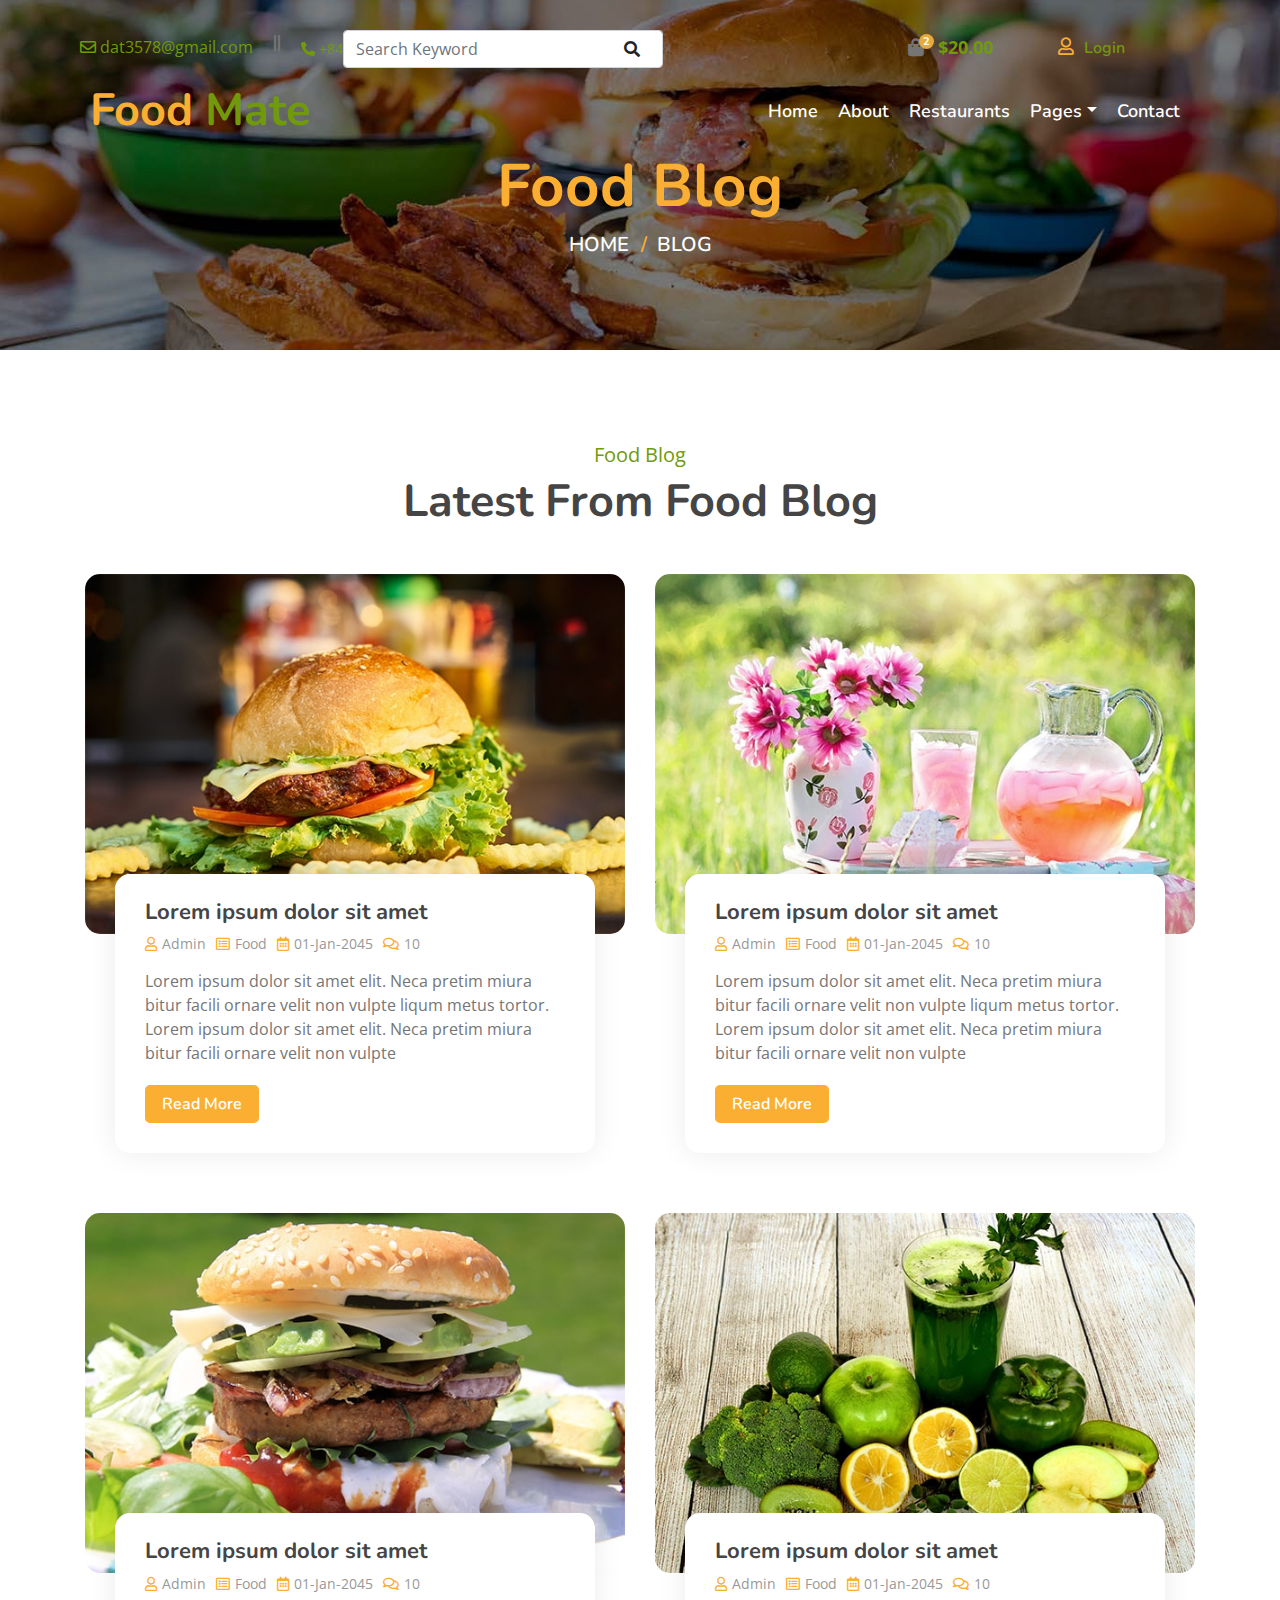
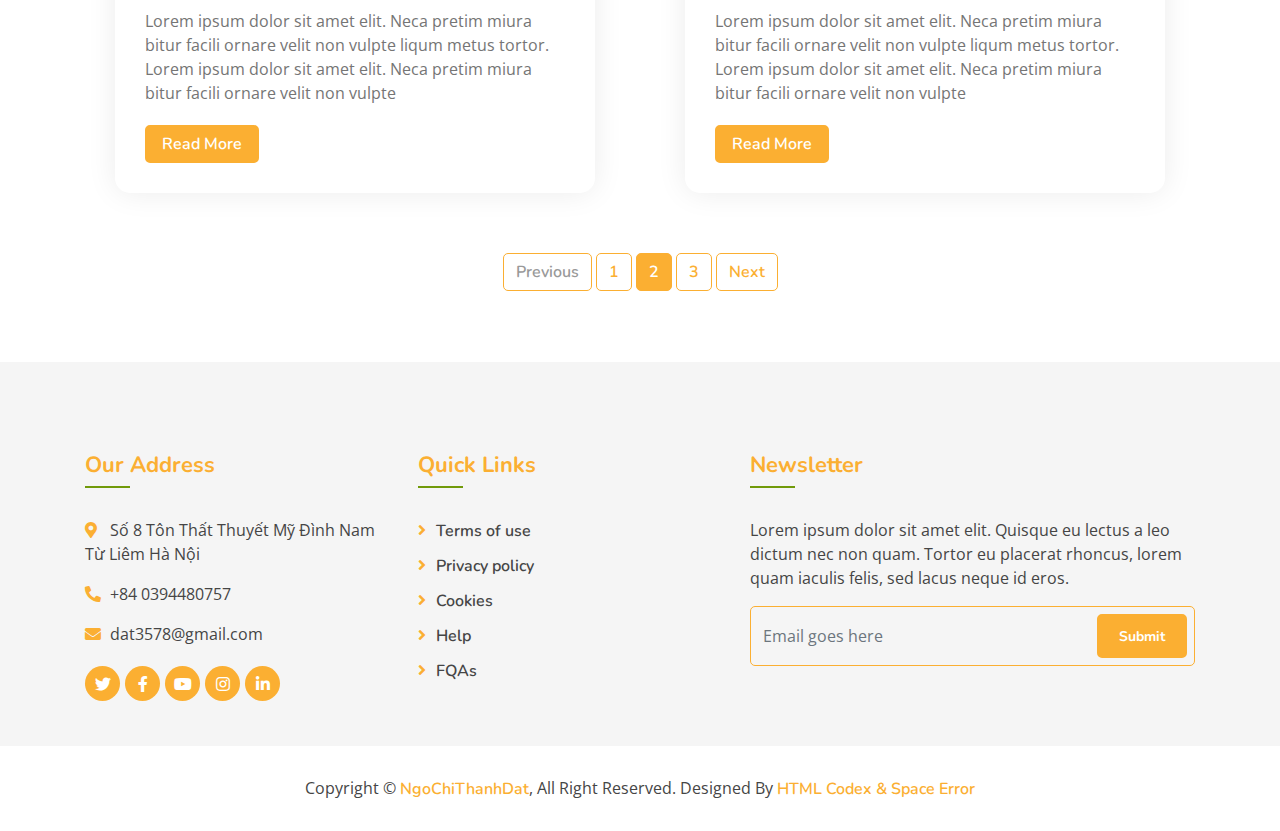
<file: food-website-template/blog.html>
<!DOCTYPE html>
<html lang="en">
    <head>
        <meta charset="utf-8">
        <title>Burger King - Food Website Template</title>
        <meta content="width=device-width, initial-scale=1.0" name="viewport">
        <meta content="Free Website Template" name="keywords">
        <meta content="Free Website Template" name="description">

        <!-- Favicon -->
        <link href="img/favicon.ico" rel="icon">

        <!-- Google Font -->
        <link href="https://fonts.googleapis.com/css?family=Open+Sans:300,400|Nunito:600,700" rel="stylesheet"> 
        
        <!-- CSS Libraries -->
        <link href="https://stackpath.bootstrapcdn.com/bootstrap/4.4.1/css/bootstrap.min.css" rel="stylesheet">
        <link href="https://cdnjs.cloudflare.com/ajax/libs/font-awesome/5.10.0/css/all.min.css" rel="stylesheet">
        <link href="lib/animate/animate.min.css" rel="stylesheet">
        <link href="lib/owlcarousel/assets/owl.carousel.min.css" rel="stylesheet">
        <link href="lib/flaticon/font/flaticon.css" rel="stylesheet">
        <link href="lib/tempusdominus/css/tempusdominus-bootstrap-4.min.css" rel="stylesheet" />

        <!-- Template Stylesheet -->
        <link href="css/style.css" rel="stylesheet">
    </head>

    <body>
    <!-- Nav Bar Start -->
    <div class="navbar navbar-expand-lg bg-light navbar-light">
        <div class="container-fluid">
            <div class="row">
                <div class="col-lg-12">
                    <div class="nav-left">
                        <div class="mail">
                            <i class="far fa-envelope"></i> dat3578@gmail.com
                        </div>
                        <i class="fas fa-grip-lines-vertical icon-nav"></i>
                        <div class="phone">
                            <i class="fas fa-phone-alt"></i> +84 0394480757
                        </div>
                    </div>
                    <div class="nav-right-2">
                        <div class="nav-login">
                            <a href="login.html" class="login-panel">
                                <i class="far fa-user"></i> <span>Login</span>
                            </a>
                        </div>
                    </div>
                    <div class="nav-right-1">
                        <div class="container">
                            <div class="row">
                                <div class="col">
                                    <div class="top-cart">
                                        <ul class="nav-icon">
                                            <li class="cart-icon">
                                                <a href="shopping-cart.html">
                                                    <i class="fas fa-shopping-bag"></i>
                                                    <span>2</span>
                                                </a>
                                            </li>
                                            <li class="cart-price">$20.00</li>
                                        </ul>
                                    </div>
                                </div>
                            </div>
                        </div>
                    </div>
                    <div class="nav-right">
                        <div class="container">
                            <div class="row">
                                <div class="col-6">
                                    <div class="search-widget-1">
                                        <form action="#">
                                            <label>
                                                <input class="form-control" type="text" placeholder="Search Keyword" required="required">
                                            </label>
                                            <button class="btn btn-sear" type="submit"><i class="fa fa-search"></i></button>
                                        </form>
                                    </div>
                                </div>
                            </div>
                        </div>
                    </div>

                </div>
                <div class="col-lg-12">
                    <div class="container-fluid">
                        <a href="index.html" class="navbar-brand">Food <span>Mate</span></a>
                        <button type="button" class="navbar-toggler" data-toggle="collapse" data-target="#navbarCollapse">
                            <span class="navbar-toggler-icon"></span>
                        </button>
                        <div class="collapse navbar-collapse justify-content-between" id="navbarCollapse">
                            <div class="navbar-nav ml-auto">
                                <a href="index.html" class="nav-item nav-link">Home</a>
                                <a href="about.html" class="nav-item nav-link">About</a>
                                <a href="restaurants.html" class="nav-item nav-link">Restaurants</a>
                                <div class="nav-item dropdown">
                                    <a href="#" class="nav-link dropdown-toggle" data-toggle="dropdown">Pages</a>
                                    <div class="dropdown-menu">
                                        <a href="blogdetails.html" class="dropdown-item">Blog Detail</a>
                                        <a href="blog.html" class="dropdown-item">Blog Gird</a>
                                        <a href="shopping-cart.html" class="dropdown-item">Shopping Cart</a>
                                        <a href="checkout.html" class="dropdown-item">Check Out</a>
                                        <a href="register.html" class="dropdown-item">Register</a>
                                        <a href="login.html" class="dropdown-item">Login</a>
                                    </div>
                                </div>
                                <a href="contact.html" class="nav-item nav-link">Contact</a>
                            </div>
                        </div>
                    </div>
                </div>
            </div>
        </div>
    </div>
    <!-- Nav Bar End -->

        
        
        <!-- Page Header Start -->
        <div class="page-header">
            <div class="container">
                <div class="row">
                    <div class="col-12">
                        <h2>Food Blog</h2>
                    </div>
                    <div class="col-12">
                        <a href="index.html">Home</a>
                        <a href="blog.html">Blog</a>
                    </div>
                </div>
            </div>
        </div>
        <!-- Page Header End -->
        
        
        <!-- Blog Start -->
        <div class="blog">
            <div class="container">
                <div class="section-header text-center">
                    <p>Food Blog</p>
                    <h2>Latest From Food Blog</h2>
                </div>
                <div class="row">
                    <div class="col-md-6">
                        <div class="blog-item">
                            <div class="blog-img">
                                <img src="img/blog-1.jpg" alt="Blog">
                            </div>
                            <div class="blog-content">
                                <h2 class="blog-title">Lorem ipsum dolor sit amet</h2>
                                <div class="blog-meta">
                                    <p><i class="far fa-user"></i>Admin</p>
                                    <p><i class="far fa-list-alt"></i>Food</p>
                                    <p><i class="far fa-calendar-alt"></i>01-Jan-2045</p>
                                    <p><i class="far fa-comments"></i>10</p>
                                </div>
                                <div class="blog-text">
                                    <p>
                                        Lorem ipsum dolor sit amet elit. Neca pretim miura bitur facili ornare velit non vulpte liqum metus tortor. Lorem ipsum dolor sit amet elit. Neca pretim miura bitur facili ornare velit non vulpte
                                    </p>
                                    <a class="btn custom-btn" href="blogdetails.html">Read More</a>
                                </div>
                            </div>
                        </div>
                    </div>
                    <div class="col-md-6">
                        <div class="blog-item">
                            <div class="blog-img">
                                <img src="img/blog-2.jpg" alt="Blog">
                            </div>
                            <div class="blog-content">
                                <h2 class="blog-title">Lorem ipsum dolor sit amet</h2>
                                <div class="blog-meta">
                                    <p><i class="far fa-user"></i>Admin</p>
                                    <p><i class="far fa-list-alt"></i>Food</p>
                                    <p><i class="far fa-calendar-alt"></i>01-Jan-2045</p>
                                    <p><i class="far fa-comments"></i>10</p>
                                </div>
                                <div class="blog-text">
                                    <p>
                                        Lorem ipsum dolor sit amet elit. Neca pretim miura bitur facili ornare velit non vulpte liqum metus tortor. Lorem ipsum dolor sit amet elit. Neca pretim miura bitur facili ornare velit non vulpte
                                    </p>
                                    <a class="btn custom-btn" href="blogdetails.html">Read More</a>
                                </div>
                            </div>
                        </div>
                    </div>
                    <div class="col-md-6">
                        <div class="blog-item">
                            <div class="blog-img">
                                <img src="img/blog-3.jpg" alt="Blog">
                            </div>
                            <div class="blog-content">
                                <h2 class="blog-title">Lorem ipsum dolor sit amet</h2>
                                <div class="blog-meta">
                                    <p><i class="far fa-user"></i>Admin</p>
                                    <p><i class="far fa-list-alt"></i>Food</p>
                                    <p><i class="far fa-calendar-alt"></i>01-Jan-2045</p>
                                    <p><i class="far fa-comments"></i>10</p>
                                </div>
                                <div class="blog-text">
                                    <p>
                                        Lorem ipsum dolor sit amet elit. Neca pretim miura bitur facili ornare velit non vulpte liqum metus tortor. Lorem ipsum dolor sit amet elit. Neca pretim miura bitur facili ornare velit non vulpte
                                    </p>
                                    <a class="btn custom-btn" href="blogdetails.html">Read More</a>
                                </div>
                            </div>
                        </div>
                    </div>
                    <div class="col-md-6">
                        <div class="blog-item">
                            <div class="blog-img">
                                <img src="img/blog-4.jpg" alt="Blog">
                            </div>
                            <div class="blog-content">
                                <h2 class="blog-title">Lorem ipsum dolor sit amet</h2>
                                <div class="blog-meta">
                                    <p><i class="far fa-user"></i>Admin</p>
                                    <p><i class="far fa-list-alt"></i>Food</p>
                                    <p><i class="far fa-calendar-alt"></i>01-Jan-2045</p>
                                    <p><i class="far fa-comments"></i>10</p>
                                </div>
                                <div class="blog-text">
                                    <p>
                                        Lorem ipsum dolor sit amet elit. Neca pretim miura bitur facili ornare velit non vulpte liqum metus tortor. Lorem ipsum dolor sit amet elit. Neca pretim miura bitur facili ornare velit non vulpte
                                    </p>
                                    <a class="btn custom-btn" href="blogdetails.html">Read More</a>
                                </div>
                            </div>
                        </div>
                    </div>
                </div>
                <div class="row">
                    <div class="col-12">
                        <ul class="pagination justify-content-center">
                            <li class="page-item disabled"><a class="page-link" href="#">Previous</a></li>
                            <li class="page-item"><a class="page-link" href="#">1</a></li>
                            <li class="page-item active"><a class="page-link" href="#">2</a></li>
                            <li class="page-item"><a class="page-link" href="#">3</a></li>
                            <li class="page-item"><a class="page-link" href="#">Next</a></li>
                        </ul> 
                    </div>
                </div>
            </div>
        </div>
        <!-- Blog End -->


    <!-- Footer Start -->
    <div class="footer">
        <div class="container">
            <div class="row">
                <div class="col-lg-7">
                    <div class="row">
                        <div class="col-md-6">
                            <div class="footer-contact">
                                <h2>Our Address</h2>
                                <p><i class="fa fa-map-marker-alt"></i>Số 8 Tôn Thất Thuyết Mỹ Đình Nam Từ Liêm Hà Nội</p>
                                <p><i class="fa fa-phone-alt"></i>+84 0394480757</p>
                                <p><i class="fa fa-envelope"></i>dat3578@gmail.com</p>
                                <div class="footer-social">
                                    <a href="blogdetails.html"><i class="fab fa-twitter"></i></a>
                                    <a href="blogdetails.html"><i class="fab fa-facebook-f"></i></a>
                                    <a href="blogdetails.html"><i class="fab fa-youtube"></i></a>
                                    <a href="blogdetails.html"><i class="fab fa-instagram"></i></a>
                                    <a href="blogdetails.html"><i class="fab fa-linkedin-in"></i></a>
                                </div>
                            </div>
                        </div>
                        <div class="col-md-6">
                            <div class="footer-link">
                                <h2>Quick Links</h2>
                                <a href="blogdetails.html">Terms of use</a>
                                <a href="blogdetails.html">Privacy policy</a>
                                <a href="blogdetails.html">Cookies</a>
                                <a href="blogdetails.html">Help</a>
                                <a href="blogdetails.html">FQAs</a>
                            </div>
                        </div>
                    </div>
                </div>
                <div class="col-lg-5">
                    <div class="footer-newsletter">
                        <h2>Newsletter</h2>
                        <p>
                            Lorem ipsum dolor sit amet elit. Quisque eu lectus a leo dictum nec non quam. Tortor eu placerat rhoncus, lorem quam iaculis felis, sed lacus neque id eros.
                        </p>
                        <div class="form">
                            <form action="#">
                                <input class="form-control" placeholder="Email goes here" required="required">
                                <button class="btn custom-btn" type="submit">Submit</button>
                            </form>
                        </div>
                    </div>
                </div>
            </div>
        </div>
        <div class="copyright">
            <div class="container">
                <p>Copyright &copy; <a href="#">NgoChiThanhDat</a>, All Right Reserved.</p>
                <p>Designed By <a href="#">HTML Codex & Space Error </a></p>
            </div>
        </div>
    </div>
    <!-- Footer End -->

        <a href="#" class="back-to-top"><i class="fa fa-chevron-up"></i></a>

        <!-- JavaScript Libraries -->
        <script src="https://code.jquery.com/jquery-3.4.1.min.js"></script>
        <script src="https://stackpath.bootstrapcdn.com/bootstrap/4.4.1/js/bootstrap.bundle.min.js"></script>
        <script src="lib/easing/easing.min.js"></script>
        <script src="lib/owlcarousel/owl.carousel.min.js"></script>
        <script src="lib/tempusdominus/js/moment.min.js"></script>
        <script src="lib/tempusdominus/js/moment-timezone.min.js"></script>
        <script src="lib/tempusdominus/js/tempusdominus-bootstrap-4.min.js"></script>
        
        <!-- Contact Javascript File -->
        <script src="mail/jqBootstrapValidation.min.js"></script>
        <script src="mail/contact.js"></script>

        <!-- Template Javascript -->
        <script src="js/main.js"></script>
    </body>
</html>
</file>
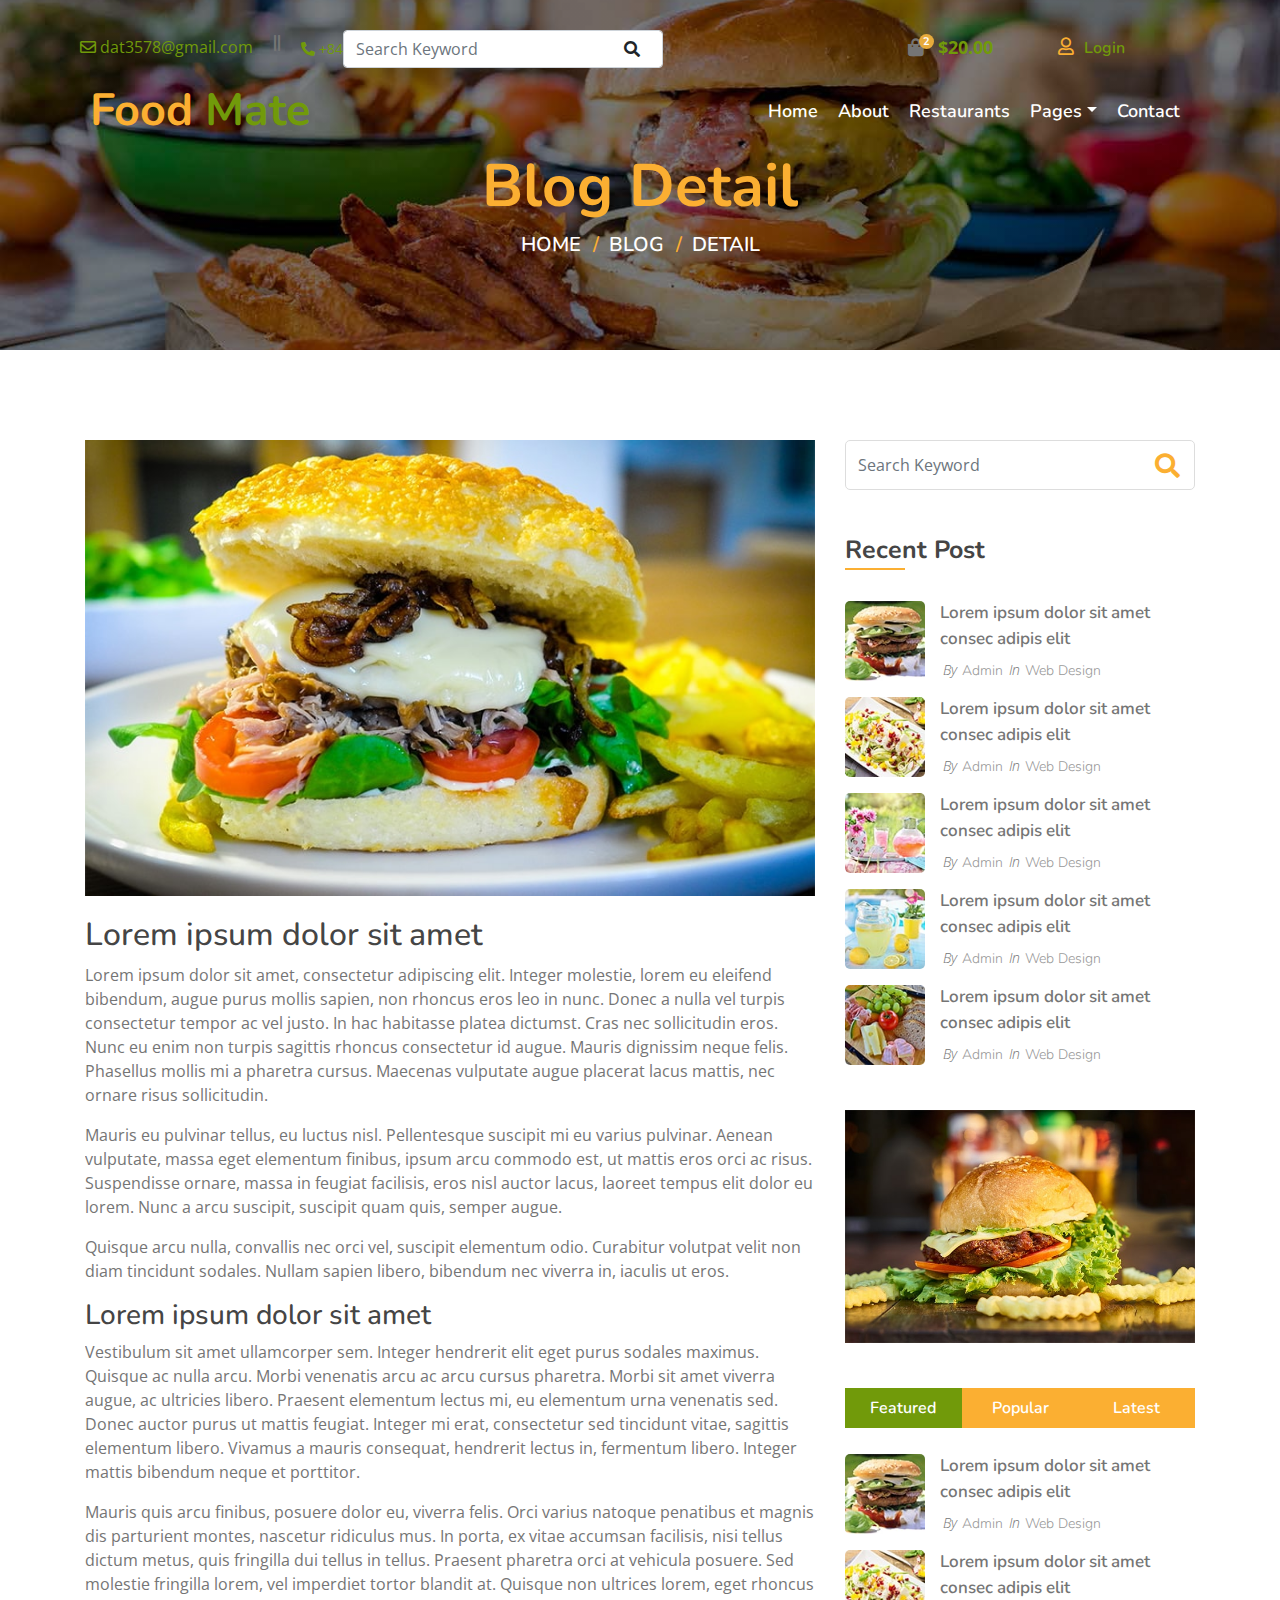
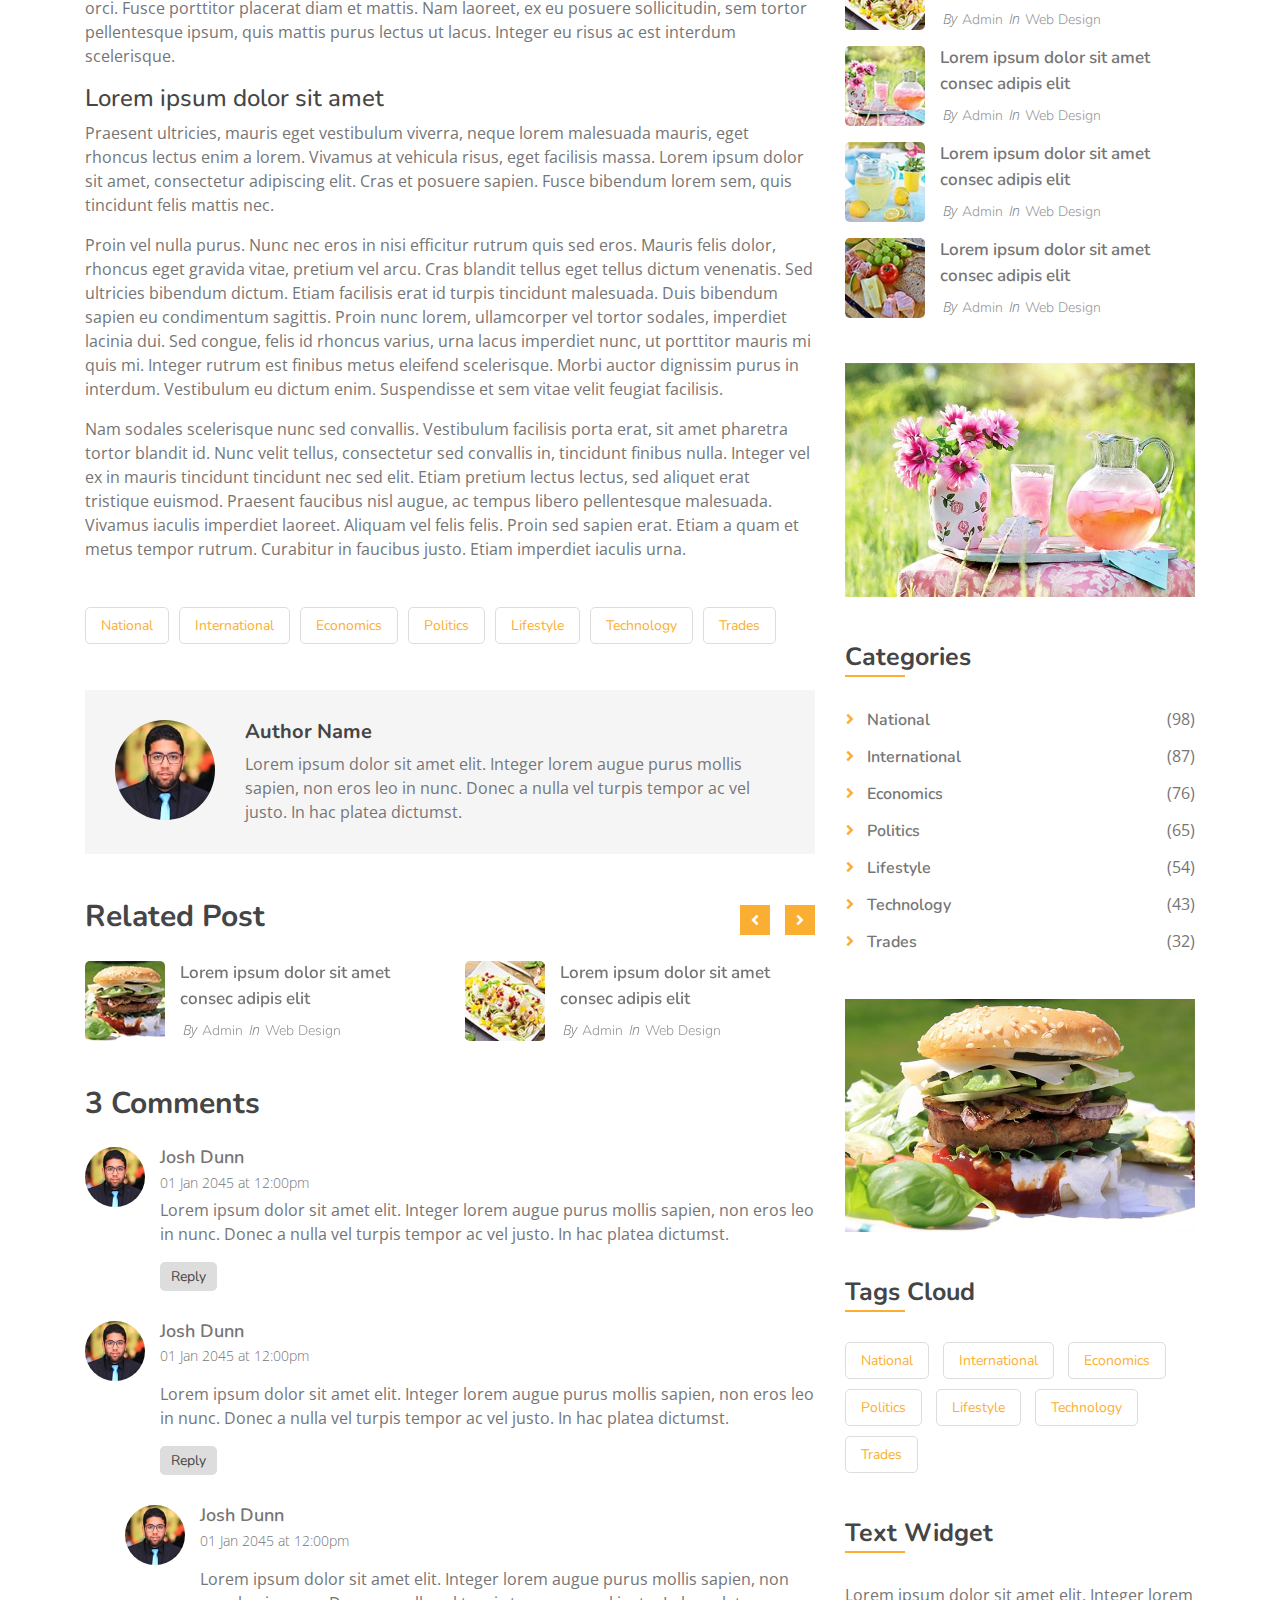
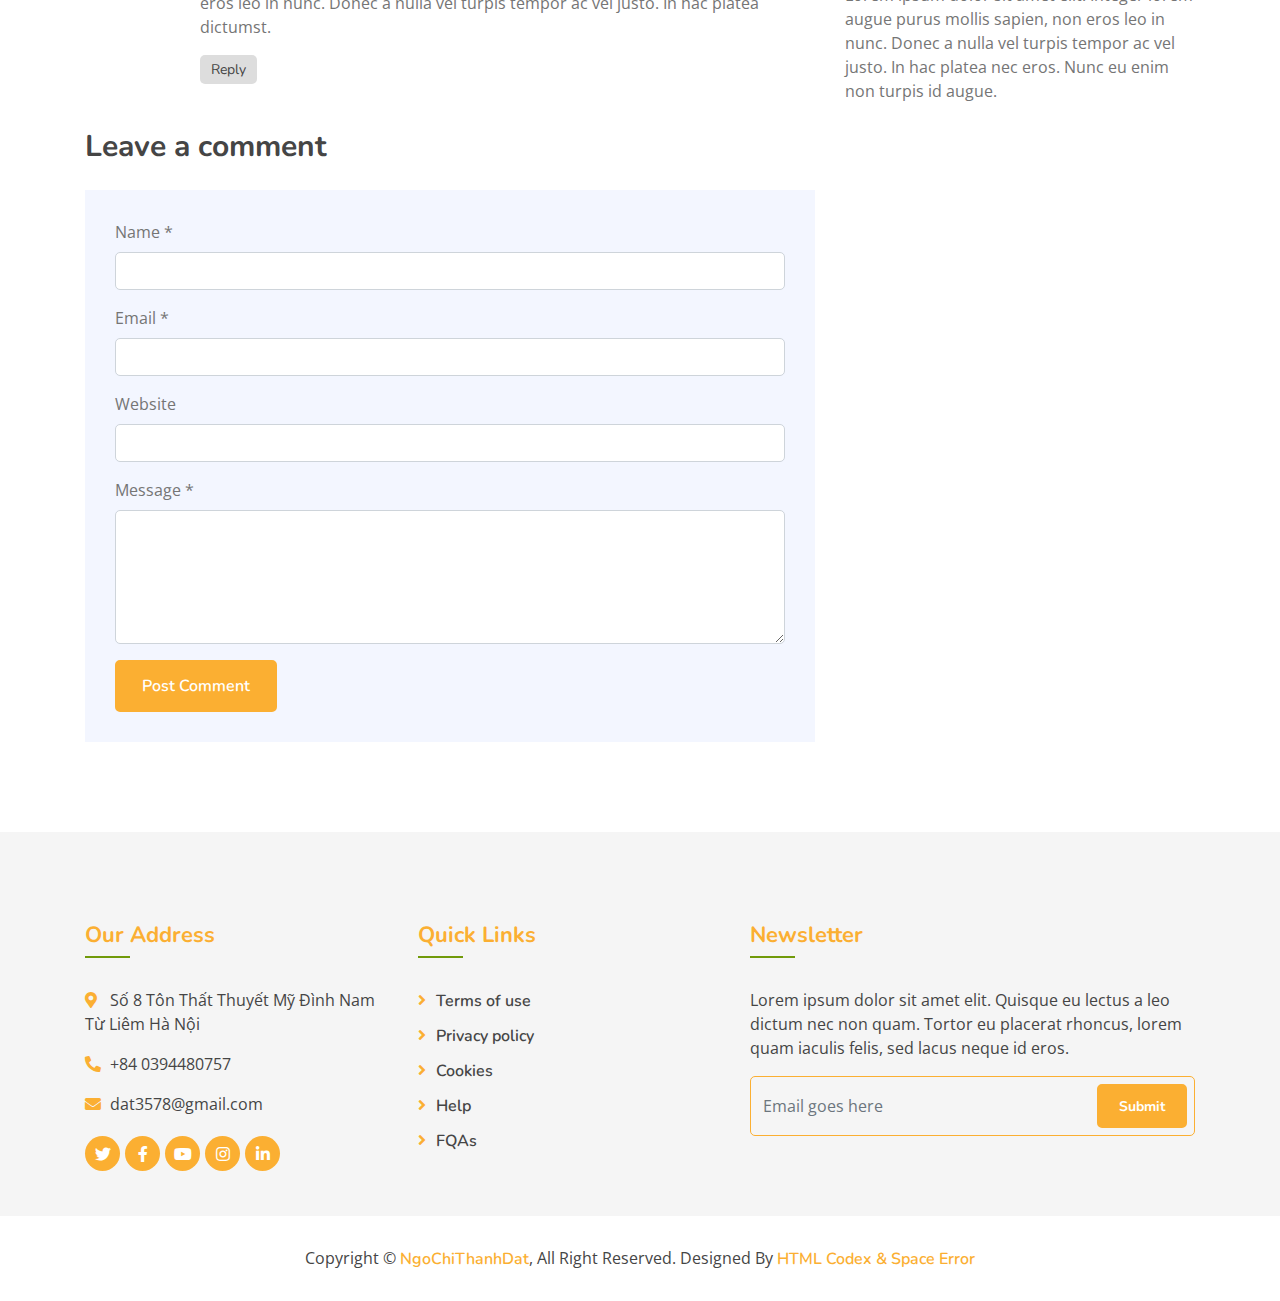
<file: food-website-template/blogdetails.html>
<!DOCTYPE html>
<html lang="en">
    <head>
        <meta charset="utf-8">
        <title>Burger King - Food Website Template</title>
        <meta content="width=device-width, initial-scale=1.0" name="viewport">
        <meta content="Free Website Template" name="keywords">
        <meta content="Free Website Template" name="description">

        <!-- Favicon -->
        <link href="img/favicon.ico" rel="icon">

        <!-- Google Font -->
        <link href="https://fonts.googleapis.com/css?family=Open+Sans:300,400|Nunito:600,700" rel="stylesheet"> 
        
        <!-- CSS Libraries -->
        <link href="https://stackpath.bootstrapcdn.com/bootstrap/4.4.1/css/bootstrap.min.css" rel="stylesheet">
        <link href="https://cdnjs.cloudflare.com/ajax/libs/font-awesome/5.10.0/css/all.min.css" rel="stylesheet">
        <link href="lib/animate/animate.min.css" rel="stylesheet">
        <link href="lib/owlcarousel/assets/owl.carousel.min.css" rel="stylesheet">
        <link href="lib/flaticon/font/flaticon.css" rel="stylesheet">
        <link href="lib/tempusdominus/css/tempusdominus-bootstrap-4.min.css" rel="stylesheet" />

        <!-- Template Stylesheet -->
        <link href="css/style.css" rel="stylesheet">
    </head>

    <body>
    <!-- Nav Bar Start -->
    <div class="navbar navbar-expand-lg bg-light navbar-light">
        <div class="container-fluid">
            <div class="row">
                <div class="col-lg-12">
                    <div class="nav-left">
                        <div class="mail">
                            <i class="far fa-envelope"></i> dat3578@gmail.com
                        </div>
                        <i class="fas fa-grip-lines-vertical icon-nav"></i>
                        <div class="phone">
                            <i class="fas fa-phone-alt"></i> +84 0394480757
                        </div>
                    </div>
                    <div class="nav-right-2">
                        <div class="nav-login">
                            <a href="login.html" class="login-panel">
                                <i class="far fa-user"></i> <span>Login</span>
                            </a>
                        </div>
                    </div>
                    <div class="nav-right-1">
                        <div class="container">
                            <div class="row">
                                <div class="col">
                                    <div class="top-cart">
                                        <ul class="nav-icon">
                                            <li class="cart-icon">
                                                <a href="shopping-cart.html">
                                                    <i class="fas fa-shopping-bag"></i>
                                                    <span>2</span>
                                                </a>
                                            </li>
                                            <li class="cart-price">$20.00</li>
                                        </ul>
                                    </div>
                                </div>
                            </div>
                        </div>
                    </div>
                    <div class="nav-right">
                        <div class="container">
                            <div class="row">
                                <div class="col-6">
                                    <div class="search-widget-1">
                                        <form action="#">
                                            <label>
                                                <input class="form-control" type="text" placeholder="Search Keyword" required="required">
                                            </label>
                                            <button class="btn btn-sear" type="submit"><i class="fa fa-search"></i></button>
                                        </form>
                                    </div>
                                </div>
                            </div>
                        </div>
                    </div>

                </div>
                <div class="col-lg-12">
                    <div class="container-fluid">
                        <a href="index.html" class="navbar-brand">Food <span>Mate</span></a>
                        <button type="button" class="navbar-toggler" data-toggle="collapse" data-target="#navbarCollapse">
                            <span class="navbar-toggler-icon"></span>
                        </button>
                        <div class="collapse navbar-collapse justify-content-between" id="navbarCollapse">
                            <div class="navbar-nav ml-auto">
                                <a href="index.html" class="nav-item nav-link">Home</a>
                                <a href="about.html" class="nav-item nav-link">About</a>
                                <a href="restaurants.html" class="nav-item nav-link">Restaurants</a>
                                <div class="nav-item dropdown">
                                    <a href="#" class="nav-link dropdown-toggle" data-toggle="dropdown">Pages</a>
                                    <div class="dropdown-menu">
                                        <a href="blogdetails.html" class="dropdown-item">Blog Detail</a>
                                        <a href="blog.html" class="dropdown-item">Blog Gird</a>
                                        <a href="shopping-cart.html" class="dropdown-item">Shopping Cart</a>
                                        <a href="checkout.html" class="dropdown-item">Check Out</a>
                                        <a href="register.html" class="dropdown-item">Register</a>
                                        <a href="login.html" class="dropdown-item">Login</a>
                                    </div>
                                </div>
                                <a href="contact.html" class="nav-item nav-link">Contact</a>
                            </div>
                        </div>
                    </div>
                </div>
            </div>
        </div>
    </div>
    <!-- Nav Bar End -->


    <!-- Page Header Start -->
        <div class="page-header">
            <div class="container">
                <div class="row">
                    <div class="col-12">
                        <h2>Blog Detail</h2>
                    </div>
                    <div class="col-12">
                        <a href="index.html">Home</a>
                        <a href="blog.html">Blog</a>
                        <a href="blogdetails.html">Detail</a>
                    </div>
                </div>
            </div>
        </div>
        <!-- Page Header End -->



        <!-- Single Post Start-->
        <div class="single">
            <div class="container">
                <div class="row">
                    <div class="col-lg-8">
                        <div class="single-content">
                            <img src="img/single.jpg" />
                            <h2>Lorem ipsum dolor sit amet</h2>
                            <p>
                                Lorem ipsum dolor sit amet, consectetur adipiscing elit. Integer molestie, lorem eu eleifend bibendum, augue purus mollis sapien, non rhoncus eros leo in nunc. Donec a nulla vel turpis consectetur tempor ac vel justo. In hac habitasse platea dictumst. Cras nec sollicitudin eros. Nunc eu enim non turpis sagittis rhoncus consectetur id augue. Mauris dignissim neque felis. Phasellus mollis mi a pharetra cursus. Maecenas vulputate augue placerat lacus mattis, nec ornare risus sollicitudin.
                            </p>
                            <p>
                                Mauris eu pulvinar tellus, eu luctus nisl. Pellentesque suscipit mi eu varius pulvinar. Aenean vulputate, massa eget elementum finibus, ipsum arcu commodo est, ut mattis eros orci ac risus. Suspendisse ornare, massa in feugiat facilisis, eros nisl auctor lacus, laoreet tempus elit dolor eu lorem. Nunc a arcu suscipit, suscipit quam quis, semper augue.
                            </p>
                            <p>
                                Quisque arcu nulla, convallis nec orci vel, suscipit elementum odio. Curabitur volutpat velit non diam tincidunt sodales. Nullam sapien libero, bibendum nec viverra in, iaculis ut eros.
                            </p>
                            <h3>Lorem ipsum dolor sit amet</h3>
                            <p>
                                Vestibulum sit amet ullamcorper sem. Integer hendrerit elit eget purus sodales maximus. Quisque ac nulla arcu. Morbi venenatis arcu ac arcu cursus pharetra. Morbi sit amet viverra augue, ac ultricies libero. Praesent elementum lectus mi, eu elementum urna venenatis sed. Donec auctor purus ut mattis feugiat. Integer mi erat, consectetur sed tincidunt vitae, sagittis elementum libero. Vivamus a mauris consequat, hendrerit lectus in, fermentum libero. Integer mattis bibendum neque et porttitor.
                            </p>
                            <p>
                                Mauris quis arcu finibus, posuere dolor eu, viverra felis. Orci varius natoque penatibus et magnis dis parturient montes, nascetur ridiculus mus. In porta, ex vitae accumsan facilisis, nisi tellus dictum metus, quis fringilla dui tellus in tellus. Praesent pharetra orci at vehicula posuere. Sed molestie fringilla lorem, vel imperdiet tortor blandit at. Quisque non ultrices lorem, eget rhoncus orci. Fusce porttitor placerat diam et mattis. Nam laoreet, ex eu posuere sollicitudin, sem tortor pellentesque ipsum, quis mattis purus lectus ut lacus. Integer eu risus ac est interdum scelerisque.
                            </p>
                            <h4>Lorem ipsum dolor sit amet</h4>
                            <p>
                                Praesent ultricies, mauris eget vestibulum viverra, neque lorem malesuada mauris, eget rhoncus lectus enim a lorem. Vivamus at vehicula risus, eget facilisis massa. Lorem ipsum dolor sit amet, consectetur adipiscing elit. Cras et posuere sapien. Fusce bibendum lorem sem, quis tincidunt felis mattis nec.
                            </p>
                            <p>
                                Proin vel nulla purus. Nunc nec eros in nisi efficitur rutrum quis sed eros. Mauris felis dolor, rhoncus eget gravida vitae, pretium vel arcu. Cras blandit tellus eget tellus dictum venenatis. Sed ultricies bibendum dictum. Etiam facilisis erat id turpis tincidunt malesuada. Duis bibendum sapien eu condimentum sagittis. Proin nunc lorem, ullamcorper vel tortor sodales, imperdiet lacinia dui. Sed congue, felis id rhoncus varius, urna lacus imperdiet nunc, ut porttitor mauris mi quis mi. Integer rutrum est finibus metus eleifend scelerisque. Morbi auctor dignissim purus in interdum. Vestibulum eu dictum enim. Suspendisse et sem vitae velit feugiat facilisis.
                            </p>
                            <p>
                                Nam sodales scelerisque nunc sed convallis. Vestibulum facilisis porta erat, sit amet pharetra tortor blandit id. Nunc velit tellus, consectetur sed convallis in, tincidunt finibus nulla. Integer vel ex in mauris tincidunt tincidunt nec sed elit. Etiam pretium lectus lectus, sed aliquet erat tristique euismod. Praesent faucibus nisl augue, ac tempus libero pellentesque malesuada. Vivamus iaculis imperdiet laoreet. Aliquam vel felis felis. Proin sed sapien erat. Etiam a quam et metus tempor rutrum. Curabitur in faucibus justo. Etiam imperdiet iaculis urna.
                            </p>
                        </div>
                        <div class="single-tags">
                            <a href="">National</a>
                            <a href="">International</a>
                            <a href="">Economics</a>
                            <a href="">Politics</a>
                            <a href="">Lifestyle</a>
                            <a href="">Technology</a>
                            <a href="">Trades</a>
                        </div>
                        <div class="single-bio">
                            <div class="single-bio-img">
                                <img src="img/user/user.jpg" />
                            </div>
                            <div class="single-bio-text">
                                <h3>Author Name</h3>
                                <p>
                                    Lorem ipsum dolor sit amet elit. Integer lorem augue purus mollis sapien, non eros leo in nunc. Donec a nulla vel turpis tempor ac vel justo. In hac platea dictumst.
                                </p>
                            </div>
                        </div>
                        <div class="single-related">
                            <h2>Related Post</h2>
                            <div class="owl-carousel related-slider">
                                <div class="post-item">
                                    <div class="post-img">
                                        <img src="img/post-1.jpg" />
                                    </div>
                                    <div class="post-text">
                                        <a href="">Lorem ipsum dolor sit amet consec adipis elit</a>
                                        <div class="post-meta">
                                            <p>By<a href="">Admin</a></p>
                                            <p>In<a href="">Web Design</a></p>
                                        </div>
                                    </div>
                                </div>
                                <div class="post-item">
                                    <div class="post-img">
                                        <img src="img/post-2.jpg" />
                                    </div>
                                    <div class="post-text">
                                        <a href="">Lorem ipsum dolor sit amet consec adipis elit</a>
                                        <div class="post-meta">
                                            <p>By<a href="">Admin</a></p>
                                            <p>In<a href="">Web Design</a></p>
                                        </div>
                                    </div>
                                </div>
                                <div class="post-item">
                                    <div class="post-img">
                                        <img src="img/post-3.jpg" />
                                    </div>
                                    <div class="post-text">
                                        <a href="">Lorem ipsum dolor sit amet consec adipis elit</a>
                                        <div class="post-meta">
                                            <p>By<a href="">Admin</a></p>
                                            <p>In<a href="">Web Design</a></p>
                                        </div>
                                    </div>
                                </div>
                                <div class="post-item">
                                    <div class="post-img">
                                        <img src="img/post-4.jpg" />
                                    </div>
                                    <div class="post-text">
                                        <a href="">Lorem ipsum dolor sit amet consec adipis elit</a>
                                        <div class="post-meta">
                                            <p>By<a href="">Admin</a></p>
                                            <p>In<a href="">Web Design</a></p>
                                        </div>
                                    </div>
                                </div>
                            </div>
                        </div>
                        <div class="single-comment">
                            <h2>3 Comments</h2>
                            <ul class="comment-list">
                                <li class="comment-item">
                                    <div class="comment-body">
                                        <div class="comment-img">
                                            <img src="img/user/user.jpg" />
                                        </div>
                                        <div class="comment-text">
                                            <h3><a href="">Josh Dunn</a></h3>
                                            <span>01 Jan 2045 at 12:00pm</span>
                                            <p>
                                                Lorem ipsum dolor sit amet elit. Integer lorem augue purus mollis sapien, non eros leo in nunc. Donec a nulla vel turpis tempor ac vel justo. In hac platea dictumst. 
                                            </p>
                                            <a class="btn" href="">Reply</a>
                                        </div>
                                    </div>
                                </li>
                                <li class="comment-item">
                                    <div class="comment-body">
                                        <div class="comment-img">
                                            <img src="img/user/user.jpg" />
                                        </div>
                                        <div class="comment-text">
                                            <h3><a href="">Josh Dunn</a></h3>
                                            <p><span>01 Jan 2045 at 12:00pm</span></p>
                                            <p>
                                                Lorem ipsum dolor sit amet elit. Integer lorem augue purus mollis sapien, non eros leo in nunc. Donec a nulla vel turpis tempor ac vel justo. In hac platea dictumst. 
                                            </p>
                                            <a class="btn" href="">Reply</a>
                                        </div>
                                    </div>
                                    <ul class="comment-child">
                                        <li class="comment-item">
                                            <div class="comment-body">
                                                <div class="comment-img">
                                                    <img src="img/user/user.jpg" />
                                                </div>
                                                <div class="comment-text">
                                                    <h3><a href="">Josh Dunn</a></h3>
                                                    <p><span>01 Jan 2045 at 12:00pm</span></p>
                                                    <p>
                                                        Lorem ipsum dolor sit amet elit. Integer lorem augue purus mollis sapien, non eros leo in nunc. Donec a nulla vel turpis tempor ac vel justo. In hac platea dictumst. 
                                                    </p>
                                                    <a class="btn" href="">Reply</a>
                                                </div>
                                            </div>
                                        </li>
                                    </ul>
                                </li>
                            </ul>
                        </div>
                        <div class="comment-form">
                            <h2>Leave a comment</h2>
                            <form>
                                <div class="form-group">
                                    <label for="name">Name *</label>
                                    <input type="text" class="form-control" id="name" required="required">
                                </div>
                                <div class="form-group">
                                    <label for="email">Email *</label>
                                    <input type="email" class="form-control" id="email" required="required">
                                </div>
                                <div class="form-group">
                                    <label for="website">Website</label>
                                    <input type="url" class="form-control" id="website" required="required">
                                </div>
                                <div class="form-group">
                                    <label for="message">Message *</label>
                                    <textarea id="message" cols="30" rows="5" class="form-control" required="required"></textarea>
                                </div>
                                <div class="form-group">
                                    <input type="submit" value="Post Comment" class="btn custom-btn">
                                </div>
                            </form>
                        </div>
                    </div>

                    <div class="col-lg-4">
                        <div class="sidebar">
                            <div class="sidebar-widget">
                                <div class="search-widget">
                                    <form>
                                        <input class="form-control" type="text" placeholder="Search Keyword">
                                        <button class="btn"><i class="fa fa-search"></i></button>
                                    </form>
                                </div>
                            </div>

                            <div class="sidebar-widget">
                                <h2 class="widget-title">Recent Post</h2>
                                <div class="recent-post">
                                    <div class="post-item">
                                        <div class="post-img">
                                            <img src="img/post-1.jpg" />
                                        </div>
                                        <div class="post-text">
                                            <a href="">Lorem ipsum dolor sit amet consec adipis elit</a>
                                            <div class="post-meta">
                                                <p>By<a href="">Admin</a></p>
                                                <p>In<a href="">Web Design</a></p>
                                            </div>
                                        </div>
                                    </div>
                                    <div class="post-item">
                                        <div class="post-img">
                                            <img src="img/post-2.jpg" />
                                        </div>
                                        <div class="post-text">
                                            <a href="">Lorem ipsum dolor sit amet consec adipis elit</a>
                                            <div class="post-meta">
                                                <p>By<a href="">Admin</a></p>
                                                <p>In<a href="">Web Design</a></p>
                                            </div>
                                        </div>
                                    </div>
                                    <div class="post-item">
                                        <div class="post-img">
                                            <img src="img/post-3.jpg" />
                                        </div>
                                        <div class="post-text">
                                            <a href="">Lorem ipsum dolor sit amet consec adipis elit</a>
                                            <div class="post-meta">
                                                <p>By<a href="">Admin</a></p>
                                                <p>In<a href="">Web Design</a></p>
                                            </div>
                                        </div>
                                    </div>
                                    <div class="post-item">
                                        <div class="post-img">
                                            <img src="img/post-4.jpg" />
                                        </div>
                                        <div class="post-text">
                                            <a href="">Lorem ipsum dolor sit amet consec adipis elit</a>
                                            <div class="post-meta">
                                                <p>By<a href="">Admin</a></p>
                                                <p>In<a href="">Web Design</a></p>
                                            </div>
                                        </div>
                                    </div>
                                    <div class="post-item">
                                        <div class="post-img">
                                            <img src="img/post-5.jpg" />
                                        </div>
                                        <div class="post-text">
                                            <a href="">Lorem ipsum dolor sit amet consec adipis elit</a>
                                            <div class="post-meta">
                                                <p>By<a href="">Admin</a></p>
                                                <p>In<a href="">Web Design</a></p>
                                            </div>
                                        </div>
                                    </div>
                                </div>
                            </div>

                            <div class="sidebar-widget">
                                <div class="image-widget">
                                    <a href="#"><img src="img/blog-1.jpg" alt="Image"></a>
                                </div>
                            </div>

                            <div class="sidebar-widget">
                                <div class="tab-post">
                                    <ul class="nav nav-pills nav-justified">
                                        <li class="nav-item">
                                            <a class="nav-link active" data-toggle="pill" href="#featured">Featured</a>
                                        </li>
                                        <li class="nav-item">
                                            <a class="nav-link" data-toggle="pill" href="#popular">Popular</a>
                                        </li>
                                        <li class="nav-item">
                                            <a class="nav-link" data-toggle="pill" href="#latest">Latest</a>
                                        </li>
                                    </ul>

                                    <div class="tab-content">
                                        <div id="featured" class="container tab-pane active">
                                            <div class="post-item">
                                                <div class="post-img">
                                                    <img src="img/post-1.jpg" />
                                                </div>
                                                <div class="post-text">
                                                    <a href="">Lorem ipsum dolor sit amet consec adipis elit</a>
                                                    <div class="post-meta">
                                                        <p>By<a href="">Admin</a></p>
                                                        <p>In<a href="">Web Design</a></p>
                                                    </div>
                                                </div>
                                            </div>
                                            <div class="post-item">
                                                <div class="post-img">
                                                    <img src="img/post-2.jpg" />
                                                </div>
                                                <div class="post-text">
                                                    <a href="">Lorem ipsum dolor sit amet consec adipis elit</a>
                                                    <div class="post-meta">
                                                        <p>By<a href="">Admin</a></p>
                                                        <p>In<a href="">Web Design</a></p>
                                                    </div>
                                                </div>
                                            </div>
                                            <div class="post-item">
                                                <div class="post-img">
                                                    <img src="img/post-3.jpg" />
                                                </div>
                                                <div class="post-text">
                                                    <a href="">Lorem ipsum dolor sit amet consec adipis elit</a>
                                                    <div class="post-meta">
                                                        <p>By<a href="">Admin</a></p>
                                                        <p>In<a href="">Web Design</a></p>
                                                    </div>
                                                </div>
                                            </div>
                                            <div class="post-item">
                                                <div class="post-img">
                                                    <img src="img/post-4.jpg" />
                                                </div>
                                                <div class="post-text">
                                                    <a href="">Lorem ipsum dolor sit amet consec adipis elit</a>
                                                    <div class="post-meta">
                                                        <p>By<a href="">Admin</a></p>
                                                        <p>In<a href="">Web Design</a></p>
                                                    </div>
                                                </div>
                                            </div>
                                            <div class="post-item">
                                                <div class="post-img">
                                                    <img src="img/post-5.jpg" />
                                                </div>
                                                <div class="post-text">
                                                    <a href="">Lorem ipsum dolor sit amet consec adipis elit</a>
                                                    <div class="post-meta">
                                                        <p>By<a href="">Admin</a></p>
                                                        <p>In<a href="">Web Design</a></p>
                                                    </div>
                                                </div>
                                            </div>
                                        </div>
                                        <div id="popular" class="container tab-pane fade">
                                            <div class="post-item">
                                                <div class="post-img">
                                                    <img src="img/post-1.jpg" />
                                                </div>
                                                <div class="post-text">
                                                    <a href="">Lorem ipsum dolor sit amet consec adipis elit</a>
                                                    <div class="post-meta">
                                                        <p>By<a href="">Admin</a></p>
                                                        <p>In<a href="">Web Design</a></p>
                                                    </div>
                                                </div>
                                            </div>
                                            <div class="post-item">
                                                <div class="post-img">
                                                    <img src="img/post-2.jpg" />
                                                </div>
                                                <div class="post-text">
                                                    <a href="">Lorem ipsum dolor sit amet consec adipis elit</a>
                                                    <div class="post-meta">
                                                        <p>By<a href="">Admin</a></p>
                                                        <p>In<a href="">Web Design</a></p>
                                                    </div>
                                                </div>
                                            </div>
                                            <div class="post-item">
                                                <div class="post-img">
                                                    <img src="img/post-3.jpg" />
                                                </div>
                                                <div class="post-text">
                                                    <a href="">Lorem ipsum dolor sit amet consec adipis elit</a>
                                                    <div class="post-meta">
                                                        <p>By<a href="">Admin</a></p>
                                                        <p>In<a href="">Web Design</a></p>
                                                    </div>
                                                </div>
                                            </div>
                                            <div class="post-item">
                                                <div class="post-img">
                                                    <img src="img/post-4.jpg" />
                                                </div>
                                                <div class="post-text">
                                                    <a href="">Lorem ipsum dolor sit amet consec adipis elit</a>
                                                    <div class="post-meta">
                                                        <p>By<a href="">Admin</a></p>
                                                        <p>In<a href="">Web Design</a></p>
                                                    </div>
                                                </div>
                                            </div>
                                            <div class="post-item">
                                                <div class="post-img">
                                                    <img src="img/post-5.jpg" />
                                                </div>
                                                <div class="post-text">
                                                    <a href="">Lorem ipsum dolor sit amet consec adipis elit</a>
                                                    <div class="post-meta">
                                                        <p>By<a href="">Admin</a></p>
                                                        <p>In<a href="">Web Design</a></p>
                                                    </div>
                                                </div>
                                            </div>
                                        </div>
                                        <div id="latest" class="container tab-pane fade">
                                            <div class="post-item">
                                                <div class="post-img">
                                                    <img src="img/post-1.jpg" />
                                                </div>
                                                <div class="post-text">
                                                    <a href="">Lorem ipsum dolor sit amet consec adipis elit</a>
                                                    <div class="post-meta">
                                                        <p>By<a href="">Admin</a></p>
                                                        <p>In<a href="">Web Design</a></p>
                                                    </div>
                                                </div>
                                            </div>
                                            <div class="post-item">
                                                <div class="post-img">
                                                    <img src="img/post-2.jpg" />
                                                </div>
                                                <div class="post-text">
                                                    <a href="">Lorem ipsum dolor sit amet consec adipis elit</a>
                                                    <div class="post-meta">
                                                        <p>By<a href="">Admin</a></p>
                                                        <p>In<a href="">Web Design</a></p>
                                                    </div>
                                                </div>
                                            </div>
                                            <div class="post-item">
                                                <div class="post-img">
                                                    <img src="img/post-3.jpg" />
                                                </div>
                                                <div class="post-text">
                                                    <a href="">Lorem ipsum dolor sit amet consec adipis elit</a>
                                                    <div class="post-meta">
                                                        <p>By<a href="">Admin</a></p>
                                                        <p>In<a href="">Web Design</a></p>
                                                    </div>
                                                </div>
                                            </div>
                                            <div class="post-item">
                                                <div class="post-img">
                                                    <img src="img/post-4.jpg" />
                                                </div>
                                                <div class="post-text">
                                                    <a href="">Lorem ipsum dolor sit amet consec adipis elit</a>
                                                    <div class="post-meta">
                                                        <p>By<a href="">Admin</a></p>
                                                        <p>In<a href="">Web Design</a></p>
                                                    </div>
                                                </div>
                                            </div>
                                            <div class="post-item">
                                                <div class="post-img">
                                                    <img src="img/post-5.jpg" />
                                                </div>
                                                <div class="post-text">
                                                    <a href="">Lorem ipsum dolor sit amet consec adipis elit</a>
                                                    <div class="post-meta">
                                                        <p>By<a href="">Admin</a></p>
                                                        <p>In<a href="">Web Design</a></p>
                                                    </div>
                                                </div>
                                            </div>
                                        </div>
                                    </div>
                                </div>
                            </div>

                            <div class="sidebar-widget">
                                <div class="image-widget">
                                    <a href="#"><img src="img/blog-2.jpg" alt="Image"></a>
                                </div>
                            </div>

                            <div class="sidebar-widget">
                                <h2 class="widget-title">Categories</h2>
                                <div class="category-widget">
                                    <ul>
                                        <li><a href="">National</a><span>(98)</span></li>
                                        <li><a href="">International</a><span>(87)</span></li>
                                        <li><a href="">Economics</a><span>(76)</span></li>
                                        <li><a href="">Politics</a><span>(65)</span></li>
                                        <li><a href="">Lifestyle</a><span>(54)</span></li>
                                        <li><a href="">Technology</a><span>(43)</span></li>
                                        <li><a href="">Trades</a><span>(32)</span></li>
                                    </ul>
                                </div>
                            </div>

                            <div class="sidebar-widget">
                                <div class="image-widget">
                                    <a href="#"><img src="img/blog-3.jpg" alt="Image"></a>
                                </div>
                            </div>

                            <div class="sidebar-widget">
                                <h2 class="widget-title">Tags Cloud</h2>
                                <div class="tag-widget">
                                    <a href="">National</a>
                                    <a href="">International</a>
                                    <a href="">Economics</a>
                                    <a href="">Politics</a>
                                    <a href="">Lifestyle</a>
                                    <a href="">Technology</a>
                                    <a href="">Trades</a>
                                </div>
                            </div>

                            <div class="sidebar-widget">
                                <h2 class="widget-title">Text Widget</h2>
                                <div class="text-widget">
                                    <p>
                                        Lorem ipsum dolor sit amet elit. Integer lorem augue purus mollis sapien, non eros leo in nunc. Donec a nulla vel turpis tempor ac vel justo. In hac platea nec eros. Nunc eu enim non turpis id augue.
                                    </p>
                                </div>
                            </div>
                        </div>
                    </div>
                </div>
            </div>
        </div>
        <!-- Single Post End-->



    <!-- Footer Start -->
    <div class="footer">
        <div class="container">
            <div class="row">
                <div class="col-lg-7">
                    <div class="row">
                        <div class="col-md-6">
                            <div class="footer-contact">
                                <h2>Our Address</h2>
                                <p><i class="fa fa-map-marker-alt"></i>Số 8 Tôn Thất Thuyết Mỹ Đình Nam Từ Liêm Hà Nội</p>
                                <p><i class="fa fa-phone-alt"></i>+84 0394480757</p>
                                <p><i class="fa fa-envelope"></i>dat3578@gmail.com</p>
                                <div class="footer-social">
                                    <a href=""><i class="fab fa-twitter"></i></a>
                                    <a href=""><i class="fab fa-facebook-f"></i></a>
                                    <a href=""><i class="fab fa-youtube"></i></a>
                                    <a href=""><i class="fab fa-instagram"></i></a>
                                    <a href=""><i class="fab fa-linkedin-in"></i></a>
                                </div>
                            </div>
                        </div>
                        <div class="col-md-6">
                            <div class="footer-link">
                                <h2>Quick Links</h2>
                                <a href="">Terms of use</a>
                                <a href="">Privacy policy</a>
                                <a href="">Cookies</a>
                                <a href="">Help</a>
                                <a href="">FQAs</a>
                            </div>
                        </div>
                    </div>
                </div>
                <div class="col-lg-5">
                    <div class="footer-newsletter">
                        <h2>Newsletter</h2>
                        <p>
                            Lorem ipsum dolor sit amet elit. Quisque eu lectus a leo dictum nec non quam. Tortor eu placerat rhoncus, lorem quam iaculis felis, sed lacus neque id eros.
                        </p>
                        <div class="form">
                            <form action="#">
                                <input class="form-control" placeholder="Email goes here" required="required">
                                <button class="btn custom-btn" type="submit">Submit</button>
                            </form>
                        </div>
                    </div>
                </div>
            </div>
        </div>
        <div class="copyright">
            <div class="container">
                <p>Copyright &copy; <a href="#">NgoChiThanhDat</a>, All Right Reserved.</p>
                <p>Designed By <a href="#">HTML Codex & Space Error </a></p>
            </div>
        </div>
    </div>
    <!-- Footer End -->

        <a href="#" class="back-to-top"><i class="fa fa-chevron-up"></i></a>

        <!-- JavaScript Libraries -->
        <script src="https://code.jquery.com/jquery-3.4.1.min.js"></script>
        <script src="https://stackpath.bootstrapcdn.com/bootstrap/4.4.1/js/bootstrap.bundle.min.js"></script>
        <script src="lib/easing/easing.min.js"></script>
        <script src="lib/owlcarousel/owl.carousel.min.js"></script>
        <script src="lib/tempusdominus/js/moment.min.js"></script>
        <script src="lib/tempusdominus/js/moment-timezone.min.js"></script>
        <script src="lib/tempusdominus/js/tempusdominus-bootstrap-4.min.js"></script>
        
        <!-- Contact Javascript File -->
        <script src="mail/jqBootstrapValidation.min.js"></script>
        <script src="mail/contact.js"></script>

        <!-- Template Javascript -->
        <script src="js/main.js"></script>
    </body>
</html>
</file>
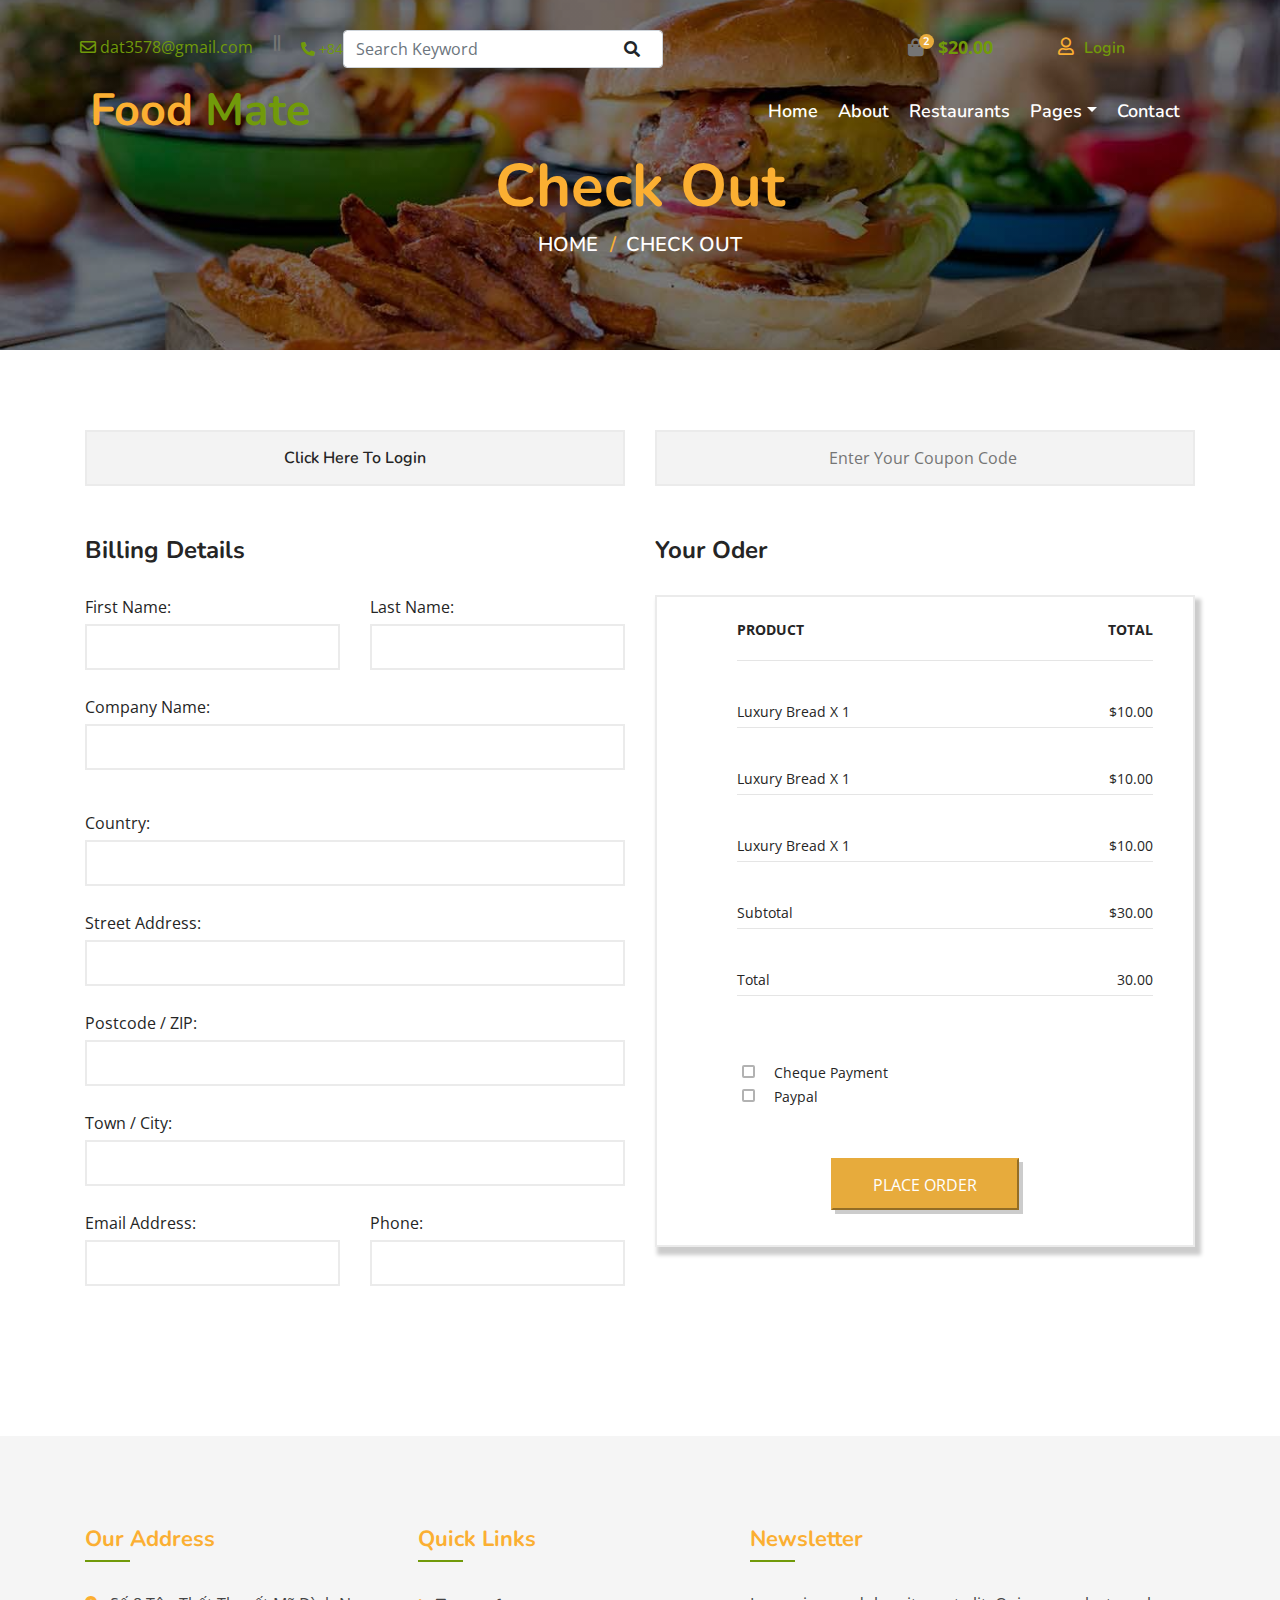
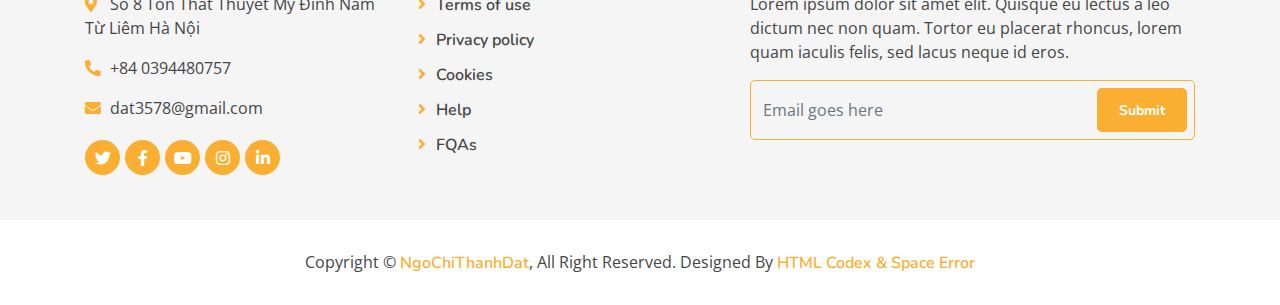
<file: food-website-template/checkout.html>
<!DOCTYPE html>
<html lang="en">
<head>
    <meta charset="utf-8">
    <title>Burger King - Food Website Template</title>
    <meta content="width=device-width, initial-scale=1.0" name="viewport">
    <meta content="Free Website Template" name="keywords">
    <meta content="Free Website Template" name="description">

    <!-- Favicon -->
    <link href="img/favicon.ico" rel="icon">

    <!-- Google Font -->
    <link href="https://fonts.googleapis.com/css?family=Open+Sans:300,400|Nunito:600,700" rel="stylesheet">

    <!-- CSS Libraries -->
    <link href="https://stackpath.bootstrapcdn.com/bootstrap/4.4.1/css/bootstrap.min.css" rel="stylesheet">
    <link href="https://cdnjs.cloudflare.com/ajax/libs/font-awesome/5.10.0/css/all.min.css" rel="stylesheet">
    <link href="lib/animate/animate.min.css" rel="stylesheet">
    <link href="lib/owlcarousel/assets/owl.carousel.min.css" rel="stylesheet">
    <link href="lib/flaticon/font/flaticon.css" rel="stylesheet">
    <link href="lib/tempusdominus/css/tempusdominus-bootstrap-4.min.css" rel="stylesheet" />

    <!-- Template Stylesheet -->
    <link href="css/style.css" rel="stylesheet">
</head>
<body>
<!-- Nav Bar Start -->
<div class="navbar navbar-expand-lg bg-light navbar-light">
    <div class="container-fluid">
        <div class="row">
            <div class="col-lg-12">
                <div class="nav-left">
                    <div class="mail">
                        <i class="far fa-envelope"></i> dat3578@gmail.com
                    </div>
                    <i class="fas fa-grip-lines-vertical icon-nav"></i>
                    <div class="phone">
                        <i class="fas fa-phone-alt"></i> +84 0394480757
                    </div>
                </div>
                <div class="nav-right-2">
                    <div class="nav-login">
                        <a href="login.html" class="login-panel">
                            <i class="far fa-user"></i> <span>Login</span>
                        </a>
                    </div>
                </div>
                <div class="nav-right-1">
                    <div class="container">
                        <div class="row">
                            <div class="col">
                                <div class="top-cart">
                                    <ul class="nav-icon">
                                        <li class="cart-icon">
                                            <a href="shopping-cart.html">
                                                <i class="fas fa-shopping-bag"></i>
                                                <span>2</span>
                                            </a>
                                        </li>
                                        <li class="cart-price">$20.00</li>
                                    </ul>
                                </div>
                            </div>
                        </div>
                    </div>
                </div>
                <div class="nav-right">
                    <div class="container">
                        <div class="row">
                            <div class="col-6">
                                <div class="search-widget-1">
                                    <form action="#">
                                        <label>
                                            <input class="form-control" type="text" placeholder="Search Keyword" required="required">
                                        </label>
                                        <button class="btn btn-sear" type="submit"><i class="fa fa-search"></i></button>
                                    </form>
                                </div>
                            </div>
                        </div>
                    </div>
                </div>

            </div>
            <div class="col-lg-12">
                <div class="container-fluid">
                    <a href="index.html" class="navbar-brand">Food <span>Mate</span></a>
                    <button type="button" class="navbar-toggler" data-toggle="collapse" data-target="#navbarCollapse">
                        <span class="navbar-toggler-icon"></span>
                    </button>
                    <div class="collapse navbar-collapse justify-content-between" id="navbarCollapse">
                        <div class="navbar-nav ml-auto">
                            <a href="index.html" class="nav-item nav-link">Home</a>
                            <a href="about.html" class="nav-item nav-link">About</a>
                            <a href="restaurants.html" class="nav-item nav-link">Restaurants</a>
                            <div class="nav-item dropdown">
                                <a href="#" class="nav-link dropdown-toggle" data-toggle="dropdown">Pages</a>
                                <div class="dropdown-menu">
                                    <a href="blogdetails.html" class="dropdown-item">Blog Detail</a>
                                    <a href="blog.html" class="dropdown-item">Blog Gird</a>
                                    <a href="shopping-cart.html" class="dropdown-item">Shopping Cart</a>
                                    <a href="checkout.html" class="dropdown-item">Check Out</a>
                                    <a href="register.html" class="dropdown-item">Register</a>
                                    <a href="login.html" class="dropdown-item">Login</a>
                                </div>
                            </div>
                            <a href="contact.html" class="nav-item nav-link">Contact</a>
                        </div>
                    </div>
                </div>
            </div>
        </div>
    </div>
</div>
<!-- Nav Bar End -->



<!-- Page Header Start -->
<div class="page-header mb-0">
    <div class="container">
        <div class="row">
            <div class="col-12">
                <h2>Check Out</h2>
            </div>
            <div class="col-12">
                <a href="index.html">Home</a>
                <a href="checkout.html">Check Out</a>
            </div>
        </div>
    </div>
</div>
<!-- Page Header End -->

<!-- Shopping cart Begin -->
<div class="checkout-section">
    <div class="container">
        <form action="#" id="contactForm"  class="checkout-form">
            <div class="row">
                <div class="col-lg-6">
                    <div class="checkout-content">
                        <a href="login.html" class="content-btn">Click Here To Login</a>
                    </div>
                    <h4>Billing Details</h4>
                    <div class="row">
                        <div class="col-lg-6">
                            <label for="fir">First Name<span>:</span></label>
                            <input type="text" id="fir" required="required" >
                        </div>
                        <div class="col-lg-6">
                            <label for="last">Last Name<span>:</span></label>
                            <input type="text" id="last" required="required">
                        </div>
                        <div class="col-lg-12">
                            <label for="cun-name">Company Name<span>:</span></label>
                            <input type="text" id="cun-name" required="required">
                            <p class="help-block text-danger"></p>
                        </div>
                        <div class="col-lg-12">
                            <label for="cun">Country<span>:</span></label>
                            <input type="text" id="cun" required="required">
                        </div>
                        <div class="col-lg-12">
                            <label for="street">Street Address<span>:</span></label>
                            <input type="text" id="street" required="required">
                        </div>
                        <div class="col-lg-12">
                            <label for="zip">Postcode / ZIP<span>:</span></label>
                            <input type="text" id="zip" required="required">
                        </div>
                        <div class="col-lg-12">
                            <label for="town">Town / City<span>:</span></label>
                            <input type="text" id="town" required="required">
                        </div>
                        <div class="col-lg-6">
                            <label for="email">Email Address<span>:</span></label>
                            <input type="text" id="email" required="required">
                        </div>
                        <div class="col-lg-6">
                            <label for="phone">Phone<span>:</span></label>
                            <input type="text" id="phone" required="required">
                        </div>
<!--                        <div class="col-lg-12">-->
<!--                            <div class="create-item">-->
<!--                                <label for="acc-create">-->
<!--                                    Create an account?-->
<!--                                    <input type="checkbox" id="acc-create">-->
<!--                                    <span class="checkmark"></span>-->
<!--                                </label>-->
<!--                            </div>-->
<!--                        </div>-->
                    </div>
                </div>
                <div class="col-lg-6">
                    <div class="checkout-content">
                        <input type="text" placeholder="Enter Your Coupon Code">
                    </div>
                    <div class="place-order">
                        <h4>Your Oder</h4>
                        <div class="order-total">
                            <ul class="order-table">
                                <li>Product<span>Total</span></li>
                                <li class="fw-normal">Luxury Bread x 1<span>$10.00</span></li>
                                <li class="fw-normal">Luxury Bread x 1<span>$10.00</span></li>
                                <li class="fw-normal">Luxury Bread x 1<span>$10.00</span></li>
                                <li class="fw-normal">Subtotal<span>$30.00</span></li>
                                <li class="fw-normal">Total<span>30.00</span></li>
                            </ul>
                            <div class="payment-check1">
                                <div class="pc-item">
                                    <label for="pc-check">
                                        Cheque Payment
                                        <input type="checkbox" id="pc-check">
                                        <span class="checkmark"></span>
                                    </label>
                                </div>
                                <div class="pc-item">
                                    <label for="pc-paypal">
                                        Paypal
                                        <input type="checkbox" id="pc-paypal">
                                        <span class="checkmark"></span>
                                    </label>
                                </div>
                            </div>
                            <div class="order-btn">
                                <button type="submit" class="site-btn place-btn">Place Order</button>
                            </div>
                        </div>
                    </div>
                </div>
            </div>
        </form>
    </div>
</div>

<!-- Shopping cart End -->




<!-- Footer Start -->
<div class="footer">
    <div class="container">
        <div class="row">
            <div class="col-lg-7">
                <div class="row">
                    <div class="col-md-6">
                        <div class="footer-contact">
                            <h2>Our Address</h2>
                            <p><i class="fa fa-map-marker-alt"></i>Số 8 Tôn Thất Thuyết Mỹ Đình Nam Từ Liêm Hà Nội</p>
                            <p><i class="fa fa-phone-alt"></i>+84 0394480757</p>
                            <p><i class="fa fa-envelope"></i>dat3578@gmail.com</p>
                            <div class="footer-social">
                                <a href=""><i class="fab fa-twitter"></i></a>
                                <a href=""><i class="fab fa-facebook-f"></i></a>
                                <a href=""><i class="fab fa-youtube"></i></a>
                                <a href=""><i class="fab fa-instagram"></i></a>
                                <a href=""><i class="fab fa-linkedin-in"></i></a>
                            </div>
                        </div>
                    </div>
                    <div class="col-md-6">
                        <div class="footer-link">
                            <h2>Quick Links</h2>
                            <a href="">Terms of use</a>
                            <a href="">Privacy policy</a>
                            <a href="">Cookies</a>
                            <a href="">Help</a>
                            <a href="">FQAs</a>
                        </div>
                    </div>
                </div>
            </div>
            <div class="col-lg-5">
                <div class="footer-newsletter">
                    <h2>Newsletter</h2>
                    <p>
                        Lorem ipsum dolor sit amet elit. Quisque eu lectus a leo dictum nec non quam. Tortor eu placerat rhoncus, lorem quam iaculis felis, sed lacus neque id eros.
                    </p>
                    <div class="form">
                        <form action="#">
                            <input class="form-control" placeholder="Email goes here" required="required">
                            <button class="btn custom-btn" type="submit">Submit</button>
                        </form>
                    </div>
                </div>
            </div>
        </div>
    </div>
    <div class="copyright">
        <div class="container">
            <p>Copyright &copy; <a href="#">NgoChiThanhDat</a>, All Right Reserved.</p>
            <p>Designed By <a href="#">HTML Codex & Space Error </a></p>
        </div>
    </div>
</div>
<!-- Footer End -->

<a href="#" class="back-to-top"><i class="fa fa-chevron-up"></i></a>

<!-- JavaScript Libraries -->
<script src="https://code.jquery.com/jquery-3.4.1.min.js"></script>
<script src="https://stackpath.bootstrapcdn.com/bootstrap/4.4.1/js/bootstrap.bundle.min.js"></script>
<script src="lib/easing/easing.min.js"></script>
<script src="lib/owlcarousel/owl.carousel.min.js"></script>
<script src="lib/tempusdominus/js/moment.min.js"></script>
<script src="lib/tempusdominus/js/moment-timezone.min.js"></script>
<script src="lib/tempusdominus/js/tempusdominus-bootstrap-4.min.js"></script>

<!-- Contact Javascript File -->
<script src="mail/jqBootstrapValidation.min.js"></script>
<script src="mail/contact.js"></script>

<!-- Template Javascript -->
<script src="js/main.js"></script>

</body>
</html>
</file>
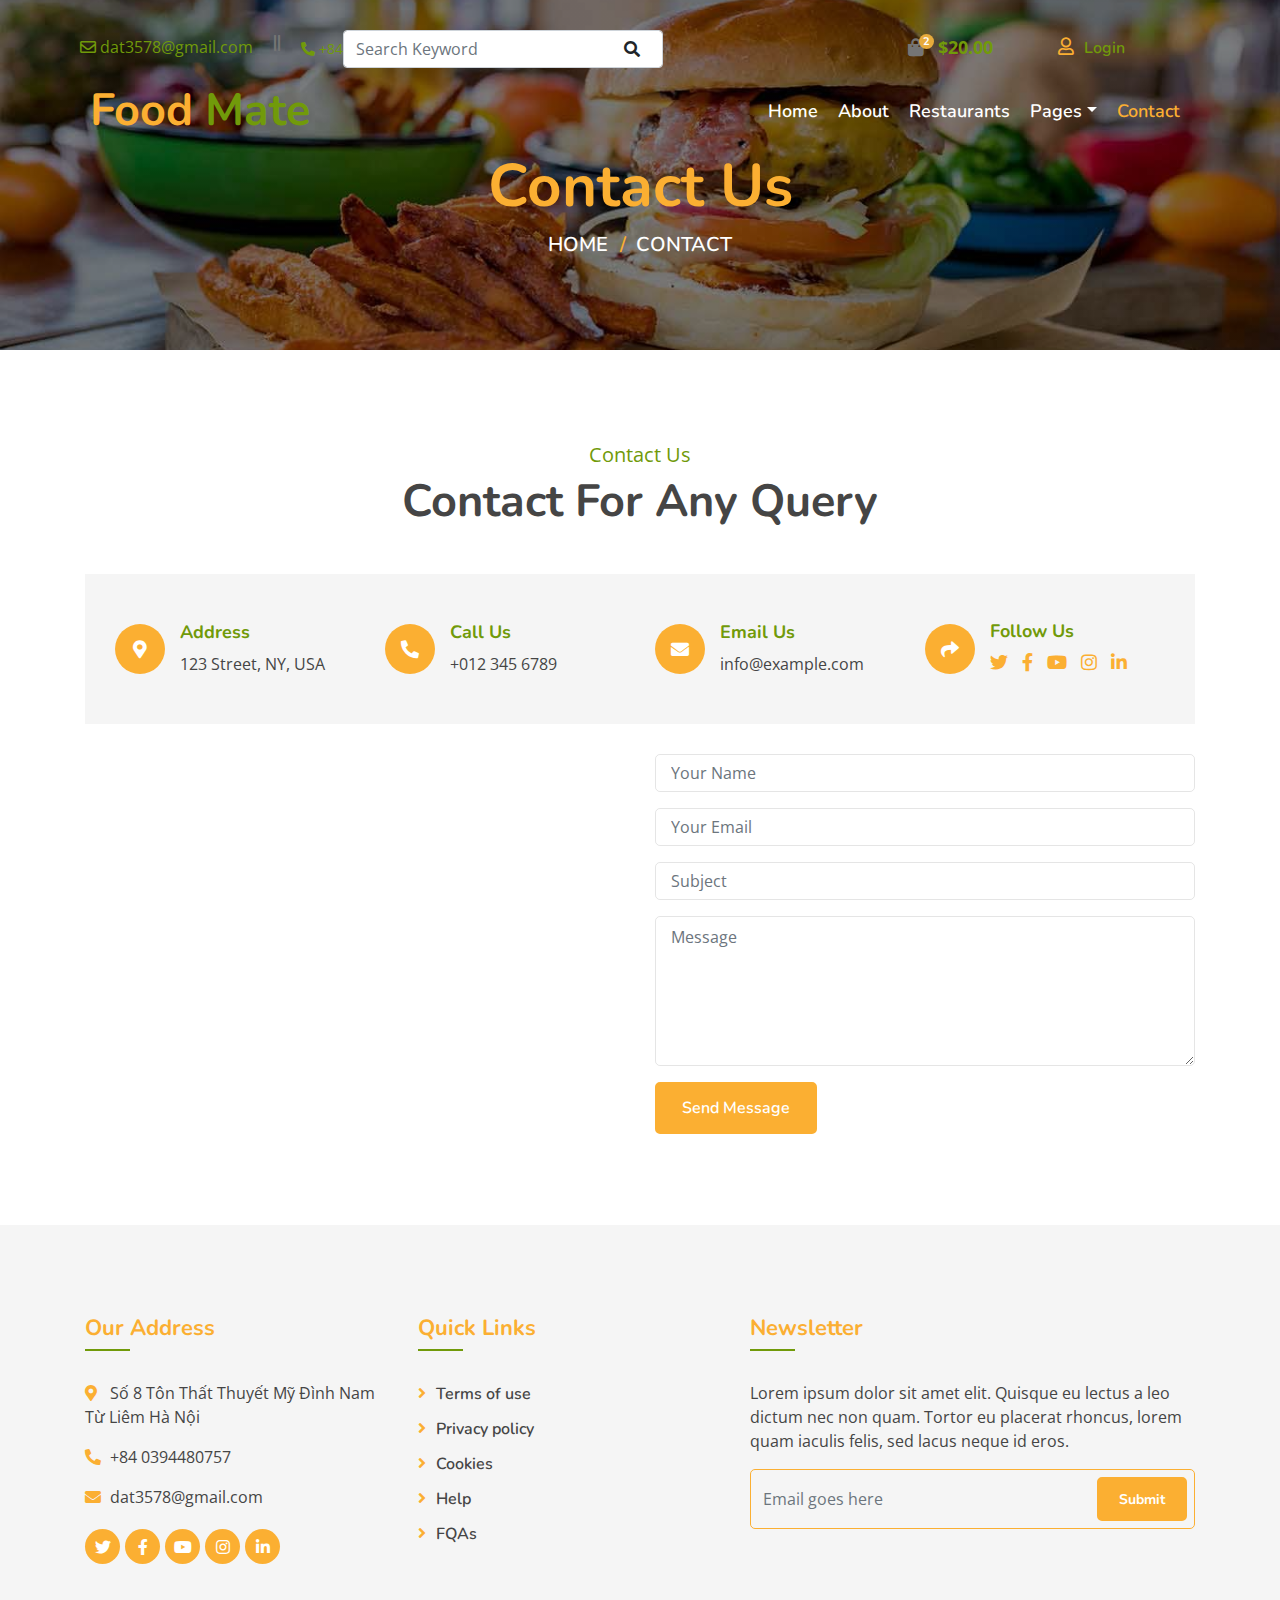
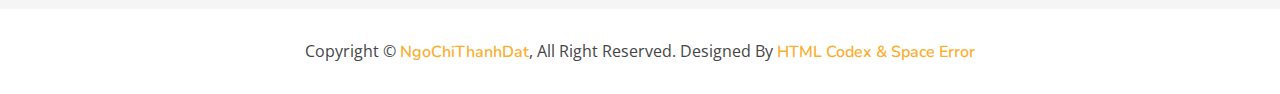
<file: food-website-template/contact.html>
<!DOCTYPE html>
<html lang="en">
    <head>
        <meta charset="utf-8">
        <title>Burger King - Food Website Template</title>
        <meta content="width=device-width, initial-scale=1.0" name="viewport">
        <meta content="Free Website Template" name="keywords">
        <meta content="Free Website Template" name="description">

        <!-- Favicon -->
        <link href="img/favicon.ico" rel="icon">

        <!-- Google Font -->
        <link href="https://fonts.googleapis.com/css?family=Open+Sans:300,400|Nunito:600,700" rel="stylesheet"> 
        
        <!-- CSS Libraries -->
        <link href="https://stackpath.bootstrapcdn.com/bootstrap/4.4.1/css/bootstrap.min.css" rel="stylesheet">
        <link href="https://cdnjs.cloudflare.com/ajax/libs/font-awesome/5.10.0/css/all.min.css" rel="stylesheet">
        <link href="lib/animate/animate.min.css" rel="stylesheet">
        <link href="lib/owlcarousel/assets/owl.carousel.min.css" rel="stylesheet">
        <link href="lib/flaticon/font/flaticon.css" rel="stylesheet">
        <link href="lib/tempusdominus/css/tempusdominus-bootstrap-4.min.css" rel="stylesheet" />

        <!-- Template Stylesheet -->
        <link href="css/style.css" rel="stylesheet">
    </head>

    <body>
    <!-- Nav Bar Start -->
    <div class="navbar navbar-expand-lg bg-light navbar-light">
        <div class="container-fluid">
            <div class="row">
                <div class="col-lg-12">
                    <div class="nav-left">
                        <div class="mail">
                            <i class="far fa-envelope"></i> dat3578@gmail.com
                        </div>
                        <i class="fas fa-grip-lines-vertical icon-nav"></i>
                        <div class="phone">
                            <i class="fas fa-phone-alt"></i> +84 0394480757
                        </div>
                    </div>
                    <div class="nav-right-2">
                        <div class="nav-login">
                            <a href="login.html" class="login-panel">
                                <i class="far fa-user"></i> <span>Login</span>
                            </a>
                        </div>
                    </div>
                    <div class="nav-right-1">
                        <div class="container">
                            <div class="row">
                                <div class="col">
                                    <div class="top-cart">
                                        <ul class="nav-icon">
                                            <li class="cart-icon">
                                                <a href="shopping-cart.html">
                                                    <i class="fas fa-shopping-bag"></i>
                                                    <span>2</span>
                                                </a>
                                            </li>
                                            <li class="cart-price">$20.00</li>
                                        </ul>
                                    </div>
                                </div>
                            </div>
                        </div>
                    </div>
                    <div class="nav-right">
                        <div class="container">
                            <div class="row">
                                <div class="col-6">
                                    <div class="search-widget-1">
                                        <form action="#">
                                            <label>
                                                <input class="form-control" type="text" placeholder="Search Keyword" required="required">
                                            </label>
                                            <button class="btn btn-sear" type="submit"><i class="fa fa-search"></i></button>
                                        </form>
                                    </div>
                                </div>
                            </div>
                        </div>
                    </div>

                </div>
                <div class="col-lg-12">
                    <div class="container-fluid">
                        <a href="index.html" class="navbar-brand">Food <span>Mate</span></a>
                        <button type="button" class="navbar-toggler" data-toggle="collapse" data-target="#navbarCollapse">
                            <span class="navbar-toggler-icon"></span>
                        </button>
                        <div class="collapse navbar-collapse justify-content-between" id="navbarCollapse">
                            <div class="navbar-nav ml-auto">
                                <a href="index.html" class="nav-item nav-link">Home</a>
                                <a href="about.html" class="nav-item nav-link">About</a>
                                <a href="restaurants.html" class="nav-item nav-link">Restaurants</a>
                                <div class="nav-item dropdown">
                                    <a href="#" class="nav-link dropdown-toggle" data-toggle="dropdown">Pages</a>
                                    <div class="dropdown-menu">
                                        <a href="blogdetails.html" class="dropdown-item">Blog Detail</a>
                                        <a href="blog.html" class="dropdown-item">Blog Gird</a>
                                        <a href="shopping-cart.html" class="dropdown-item">Shopping Cart</a>
                                        <a href="checkout.html" class="dropdown-item">Check Out</a>
                                        <a href="register.html" class="dropdown-item">Register</a>
                                        <a href="login.html" class="dropdown-item">Login</a>
                                    </div>
                                </div>
                                <a href="contact.html" class="nav-item nav-link active">Contact</a>
                            </div>
                        </div>
                    </div>
                </div>
            </div>
        </div>
    </div>
    <!-- Nav Bar End -->

        
        <!-- Page Header Start -->
        <div class="page-header">
            <div class="container">
                <div class="row">
                    <div class="col-12">
                        <h2>Contact Us</h2>
                    </div>
                    <div class="col-12">
                        <a href="index.html">Home</a>
                        <a href="contact.html">Contact</a>
                    </div>
                </div>
            </div>
        </div>
        <!-- Page Header End -->
        
        
        <!-- Contact Start -->
        <div class="contact">
            <div class="container">
                <div class="section-header text-center">
                    <p>Contact Us</p>
                    <h2>Contact For Any Query</h2>
                </div>
                <div class="row align-items-center contact-information">
                    <div class="col-md-6 col-lg-3">
                        <div class="contact-info">
                            <div class="contact-icon">
                                <i class="fa fa-map-marker-alt"></i>
                            </div>
                            <div class="contact-text">
                                <h3>Address</h3>
                                <p>123 Street, NY, USA</p>
                            </div>
                        </div>
                    </div>
                    <div class="col-md-6 col-lg-3">
                        <div class="contact-info">
                            <div class="contact-icon">
                                <i class="fa fa-phone-alt"></i>
                            </div>
                            <div class="contact-text">
                                <h3>Call Us</h3>
                                <p>+012 345 6789</p>
                            </div>
                        </div>
                    </div>
                    <div class="col-md-6 col-lg-3">
                        <div class="contact-info">
                            <div class="contact-icon">
                                <i class="fa fa-envelope"></i>
                            </div>
                            <div class="contact-text">
                                <h3>Email Us</h3>
                                <p>info@example.com</p>
                            </div>
                        </div>
                    </div>
                    <div class="col-md-6 col-lg-3">
                        <div class="contact-info">
                            <div class="contact-icon">
                                <i class="fa fa-share"></i>
                            </div>
                            <div class="contact-text">
                                <h3>Follow Us</h3>
                                <div class="contact-social">
                                    <a href=""><i class="fab fa-twitter"></i></a>
                                    <a href=""><i class="fab fa-facebook-f"></i></a>
                                    <a href=""><i class="fab fa-youtube"></i></a>
                                    <a href=""><i class="fab fa-instagram"></i></a>
                                    <a href=""><i class="fab fa-linkedin-in"></i></a>
                                </div>
                            </div>
                        </div>
                    </div>
                </div>
                <div class="row contact-form">
                    <div class="col-md-6">
                        <iframe src="https://www.google.com/maps/embed?pb=!1m18!1m12!1m3!1d3001156.4288297426!2d-78.01371936852176!3d42.72876761954724!2m3!1f0!2f0!3f0!3m2!1i1024!2i768!4f13.1!3m3!1m2!1s0x4ccc4bf0f123a5a9%3A0xddcfc6c1de189567!2sNew%20York%2C%20USA!5e0!3m2!1sen!2sbd!4v1600663868074!5m2!1sen!2sbd" frameborder="0" style="border:0;" allowfullscreen="" aria-hidden="false" tabindex="0"></iframe>
                    </div>
                    <div class="col-md-6">
                        <div id="success"></div>
                        <form name="sentMessage" id="contactForm" novalidate="novalidate">
                            <div class="control-group">
                                <input type="text" class="form-control" id="name" placeholder="Your Name" required="required" data-validation-required-message="Please enter your name" />
                                <p class="help-block text-danger"></p>
                            </div>
                            <div class="control-group">
                                <input type="email" class="form-control" id="email" placeholder="Your Email" required="required" data-validation-required-message="Please enter your email" />
                                <p class="help-block text-danger"></p>
                            </div>
                            <div class="control-group">
                                <input type="text" class="form-control" id="subject" placeholder="Subject" required="required" data-validation-required-message="Please enter a subject" />
                                <p class="help-block text-danger"></p>
                            </div>
                            <div class="control-group">
                                <textarea class="form-control" id="message" placeholder="Message" required="required" data-validation-required-message="Please enter your message"></textarea>
                                <p class="help-block text-danger"></p>
                            </div>
                            <div>
                                <button class="btn custom-btn" type="submit" id="sendMessageButton">Send Message</button>
                            </div>
                        </form>
                    </div>
                </div>
            </div>
        </div>
        <!-- Contact End -->

    <!-- Footer Start -->
    <div class="footer">
        <div class="container">
            <div class="row">
                <div class="col-lg-7">
                    <div class="row">
                        <div class="col-md-6">
                            <div class="footer-contact">
                                <h2>Our Address</h2>
                                <p><i class="fa fa-map-marker-alt"></i>Số 8 Tôn Thất Thuyết Mỹ Đình Nam Từ Liêm Hà Nội</p>
                                <p><i class="fa fa-phone-alt"></i>+84 0394480757</p>
                                <p><i class="fa fa-envelope"></i>dat3578@gmail.com</p>
                                <div class="footer-social">
                                    <a href=""><i class="fab fa-twitter"></i></a>
                                    <a href=""><i class="fab fa-facebook-f"></i></a>
                                    <a href=""><i class="fab fa-youtube"></i></a>
                                    <a href=""><i class="fab fa-instagram"></i></a>
                                    <a href=""><i class="fab fa-linkedin-in"></i></a>
                                </div>
                            </div>
                        </div>
                        <div class="col-md-6">
                            <div class="footer-link">
                                <h2>Quick Links</h2>
                                <a href="">Terms of use</a>
                                <a href="">Privacy policy</a>
                                <a href="">Cookies</a>
                                <a href="">Help</a>
                                <a href="">FQAs</a>
                            </div>
                        </div>
                    </div>
                </div>
                <div class="col-lg-5">
                    <div class="footer-newsletter">
                        <h2>Newsletter</h2>
                        <p>
                            Lorem ipsum dolor sit amet elit. Quisque eu lectus a leo dictum nec non quam. Tortor eu placerat rhoncus, lorem quam iaculis felis, sed lacus neque id eros.
                        </p>
                        <div class="form">
                            <form action="#">
                                <input class="form-control" placeholder="Email goes here" required="required">
                                <button class="btn custom-btn" type="submit">Submit</button>
                            </form>
                        </div>
                    </div>
                </div>
            </div>
        </div>
        <div class="copyright">
            <div class="container">
                <p>Copyright &copy; <a href="#">NgoChiThanhDat</a>, All Right Reserved.</p>
                <p>Designed By <a href="#">HTML Codex & Space Error </a></p>
            </div>
        </div>
    </div>
    <!-- Footer End -->
        <a href="#" class="back-to-top"><i class="fa fa-chevron-up"></i></a>

        <!-- JavaScript Libraries -->
        <script src="https://code.jquery.com/jquery-3.4.1.min.js"></script>
        <script src="https://stackpath.bootstrapcdn.com/bootstrap/4.4.1/js/bootstrap.bundle.min.js"></script>
        <script src="lib/easing/easing.min.js"></script>
        <script src="lib/owlcarousel/owl.carousel.min.js"></script>
        <script src="lib/tempusdominus/js/moment.min.js"></script>
        <script src="lib/tempusdominus/js/moment-timezone.min.js"></script>
        <script src="lib/tempusdominus/js/tempusdominus-bootstrap-4.min.js"></script>
        
        <!-- Contact Javascript File -->
        <script src="mail/jqBootstrapValidation.min.js"></script>
        <script src="mail/contact.js"></script>

        <!-- Template Javascript -->
        <script src="js/main.js"></script>
    </body>
</html>
</file>
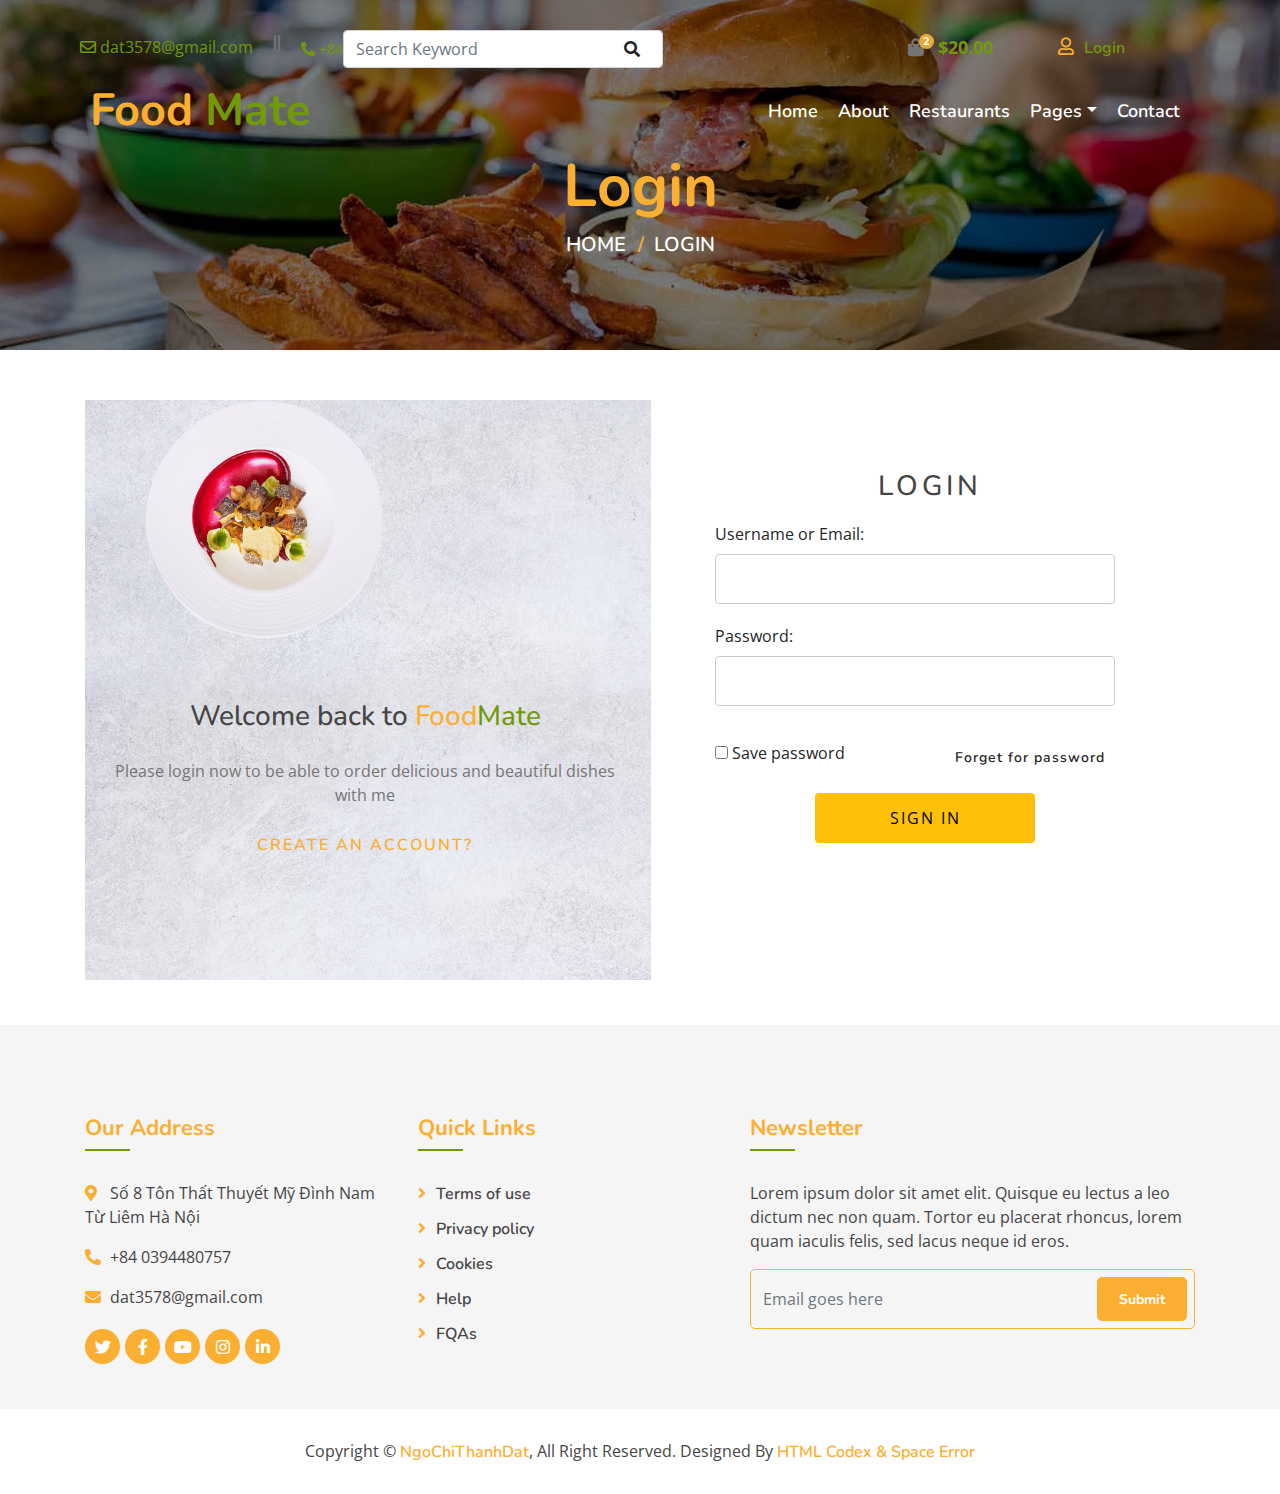
<file: food-website-template/login.html>
<!DOCTYPE html>
<html lang="en">
<head>
    <meta charset="utf-8">
    <title>Burger King - Food Website Template</title>
    <meta content="width=device-width, initial-scale=1.0" name="viewport">
    <meta content="Free Website Template" name="keywords">
    <meta content="Free Website Template" name="description">

    <!-- Favicon -->
    <link href="img/favicon.ico" rel="icon">

    <!-- Google Font -->
    <link href="https://fonts.googleapis.com/css?family=Open+Sans:300,400|Nunito:600,700" rel="stylesheet">

    <!-- CSS Libraries -->
    <link href="https://stackpath.bootstrapcdn.com/bootstrap/4.4.1/css/bootstrap.min.css" rel="stylesheet">
    <link href="https://cdnjs.cloudflare.com/ajax/libs/font-awesome/5.10.0/css/all.min.css" rel="stylesheet">
    <link href="lib/animate/animate.min.css" rel="stylesheet">
    <link href="lib/owlcarousel/assets/owl.carousel.min.css" rel="stylesheet">
    <link href="lib/flaticon/font/flaticon.css" rel="stylesheet">
    <link href="lib/tempusdominus/css/tempusdominus-bootstrap-4.min.css" rel="stylesheet" />

    <!-- Template Stylesheet -->
    <link href="css/style.css" rel="stylesheet">
    <link rel="stylesheet" href="css/login.css">
</head>

<body>
<!-- Nav Bar Start -->
<div class="navbar navbar-expand-lg bg-light navbar-light">
    <div class="container-fluid">
        <div class="row">
            <div class="col-lg-12">
                <div class="nav-left">
                    <div class="mail">
                        <i class="far fa-envelope"></i> dat3578@gmail.com
                    </div>
                    <i class="fas fa-grip-lines-vertical icon-nav"></i>
                    <div class="phone">
                        <i class="fas fa-phone-alt"></i> +84 0394480757
                    </div>
                </div>
                <div class="nav-right-2">
                    <div class="nav-login">
                        <a href="login.html" class="login-panel">
                            <i class="far fa-user"></i> <span>Login</span>
                        </a>
                    </div>
                </div>
                <div class="nav-right-1">
                    <div class="container">
                        <div class="row">
                            <div class="col">
                                <div class="top-cart">
                                    <ul class="nav-icon">
                                        <li class="cart-icon">
                                            <a href="shopping-cart.html">
                                                <i class="fas fa-shopping-bag"></i>
                                                <span>2</span>
                                            </a>
                                        </li>
                                        <li class="cart-price">$20.00</li>
                                    </ul>
                                </div>
                            </div>
                        </div>
                    </div>
                </div>
                <div class="nav-right">
                    <div class="container">
                        <div class="row">
                            <div class="col-6">
                                <div class="search-widget-1">
                                    <form action="#">
                                        <label>
                                            <input class="form-control" type="text" placeholder="Search Keyword" required="required">
                                        </label>
                                        <button class="btn btn-sear" type="submit"><i class="fa fa-search"></i></button>
                                    </form>
                                </div>
                            </div>
                        </div>
                    </div>
                </div>

            </div>
            <div class="col-lg-12">
                <div class="container-fluid">
                    <a href="index.html" class="navbar-brand">Food <span>Mate</span></a>
                    <button type="button" class="navbar-toggler" data-toggle="collapse" data-target="#navbarCollapse">
                        <span class="navbar-toggler-icon"></span>
                    </button>
                    <div class="collapse navbar-collapse justify-content-between" id="navbarCollapse">
                        <div class="navbar-nav ml-auto">
                            <a href="index.html" class="nav-item nav-link">Home</a>
                            <a href="about.html" class="nav-item nav-link">About</a>
                            <a href="restaurants.html" class="nav-item nav-link">Restaurants</a>
                            <div class="nav-item dropdown">
                                <a href="#" class="nav-link dropdown-toggle" data-toggle="dropdown">Pages</a>
                                <div class="dropdown-menu">
                                    <a href="blogdetails.html" class="dropdown-item">Blog Detail</a>
                                    <a href="blog.html" class="dropdown-item">Blog Gird</a>
                                    <a href="shopping-cart.html" class="dropdown-item">Shopping Cart</a>
                                    <a href="checkout.html" class="dropdown-item">Check Out</a>
                                    <a href="register.html" class="dropdown-item">Register</a>
                                    <a href="login.html" class="dropdown-item">Login</a>
                                </div>
                            </div>
                            <a href="contact.html" class="nav-item nav-link">Contact</a>
                        </div>
                    </div>
                </div>
            </div>
        </div>
    </div>
</div>
<!-- Nav Bar End -->



<!-- Page Header Start -->
<div class="page-header mb-0">
    <div class="container">
        <div class="row">
            <div class="col-12">
                <h2>Login</h2>
            </div>
            <div class="col-12">
                <a href="index.html">Home</a>
                <a href="login.html">Login</a>
            </div>
        </div>
    </div>
</div>
<!-- Page Header End -->

<!--Login Start-->
<div class="login-register">
    <div class="container">
        <div class="row">
            <div class="col-lg-6">
                <div class="login-start">
                    <div class="login-background" >

                    </div>
                    <div class="login-tx_btn">
                        <h3>Welcome back to <span class="fd-cl">Food</span><span class="fo-cl">Mate</span></h3>
                        <p>Please login now to be able to order delicious and beautiful dishes with me</p>
                        <a href="register.html" class="btn-login">Create an account?</a>
                    </div>
                </div>
            </div>
            <div class="col-lg-6">
                <form action="#">
                    <div class="form-login">
                        <h3 class="center">LOGIN</h3>
                        <div class="control-login">
                            <label for="username">Username or Email:</label><br>
                            <input type="text" class="input-login" name="name" id="username"  required="required">
                        </div>
                        <div class="control-login">
                            <label for="pass">Password:</label>
                            <br>
                            <input type="password" class="input-login" id="pass" required="required" >
                        </div>
                        <div class="control-login">
                            <input type="checkbox" id="box" class="input-box">
                            <label for="box">Save password</label>
                            <span class="input-box span-login"><a href="#">Forget for password</a></span>
                        </div>
                        <div class="control-login">
                            <button type="submit" value="submit" class="center btn-sign">Sign in</button>
                        </div>
                    </div>
                </form>
            </div>
        </div>
    </div>
</div>

<!--Login End-->


<!-- Footer Start -->
<div class="footer">
    <div class="container">
        <div class="row">
            <div class="col-lg-7">
                <div class="row">
                    <div class="col-md-6">
                        <div class="footer-contact">
                            <h2>Our Address</h2>
                            <p><i class="fa fa-map-marker-alt"></i>Số 8 Tôn Thất Thuyết Mỹ Đình Nam Từ Liêm Hà Nội</p>
                            <p><i class="fa fa-phone-alt"></i>+84 0394480757</p>
                            <p><i class="fa fa-envelope"></i>dat3578@gmail.com</p>
                            <div class="footer-social">
                                <a href=""><i class="fab fa-twitter"></i></a>
                                <a href=""><i class="fab fa-facebook-f"></i></a>
                                <a href=""><i class="fab fa-youtube"></i></a>
                                <a href=""><i class="fab fa-instagram"></i></a>
                                <a href=""><i class="fab fa-linkedin-in"></i></a>
                            </div>
                        </div>
                    </div>
                    <div class="col-md-6">
                        <div class="footer-link">
                            <h2>Quick Links</h2>
                            <a href="">Terms of use</a>
                            <a href="">Privacy policy</a>
                            <a href="">Cookies</a>
                            <a href="">Help</a>
                            <a href="">FQAs</a>
                        </div>
                    </div>
                </div>
            </div>
            <div class="col-lg-5">
                <div class="footer-newsletter">
                    <h2>Newsletter</h2>
                    <p>
                        Lorem ipsum dolor sit amet elit. Quisque eu lectus a leo dictum nec non quam. Tortor eu placerat rhoncus, lorem quam iaculis felis, sed lacus neque id eros.
                    </p>
                    <div class="form">
                        <form action="#">
                            <input class="form-control" placeholder="Email goes here" required="required">
                            <button class="btn custom-btn" type="submit">Submit</button>
                        </form>
                    </div>
                </div>
            </div>
        </div>
    </div>
    <div class="copyright">
        <div class="container">
            <p>Copyright &copy; <a href="#">NgoChiThanhDat</a>, All Right Reserved.</p>
            <p>Designed By <a href="#">HTML Codex & Space Error </a></p>
        </div>
    </div>
</div>
<!-- Footer End -->

<a href="#" class="back-to-top"><i class="fa fa-chevron-up"></i></a>

<!-- JavaScript Libraries -->
<script src="https://code.jquery.com/jquery-3.4.1.min.js"></script>
<script src="https://stackpath.bootstrapcdn.com/bootstrap/4.4.1/js/bootstrap.bundle.min.js"></script>
<script src="lib/easing/easing.min.js"></script>
<script src="lib/owlcarousel/owl.carousel.min.js"></script>
<script src="lib/tempusdominus/js/moment.min.js"></script>
<script src="lib/tempusdominus/js/moment-timezone.min.js"></script>
<script src="lib/tempusdominus/js/tempusdominus-bootstrap-4.min.js"></script>

<!-- Contact Javascript File -->
<script src="mail/jqBootstrapValidation.min.js"></script>
<script src="mail/contact.js"></script>

<!-- Template Javascript -->
<script src="js/main.js"></script>
</body>
</html>
</file>
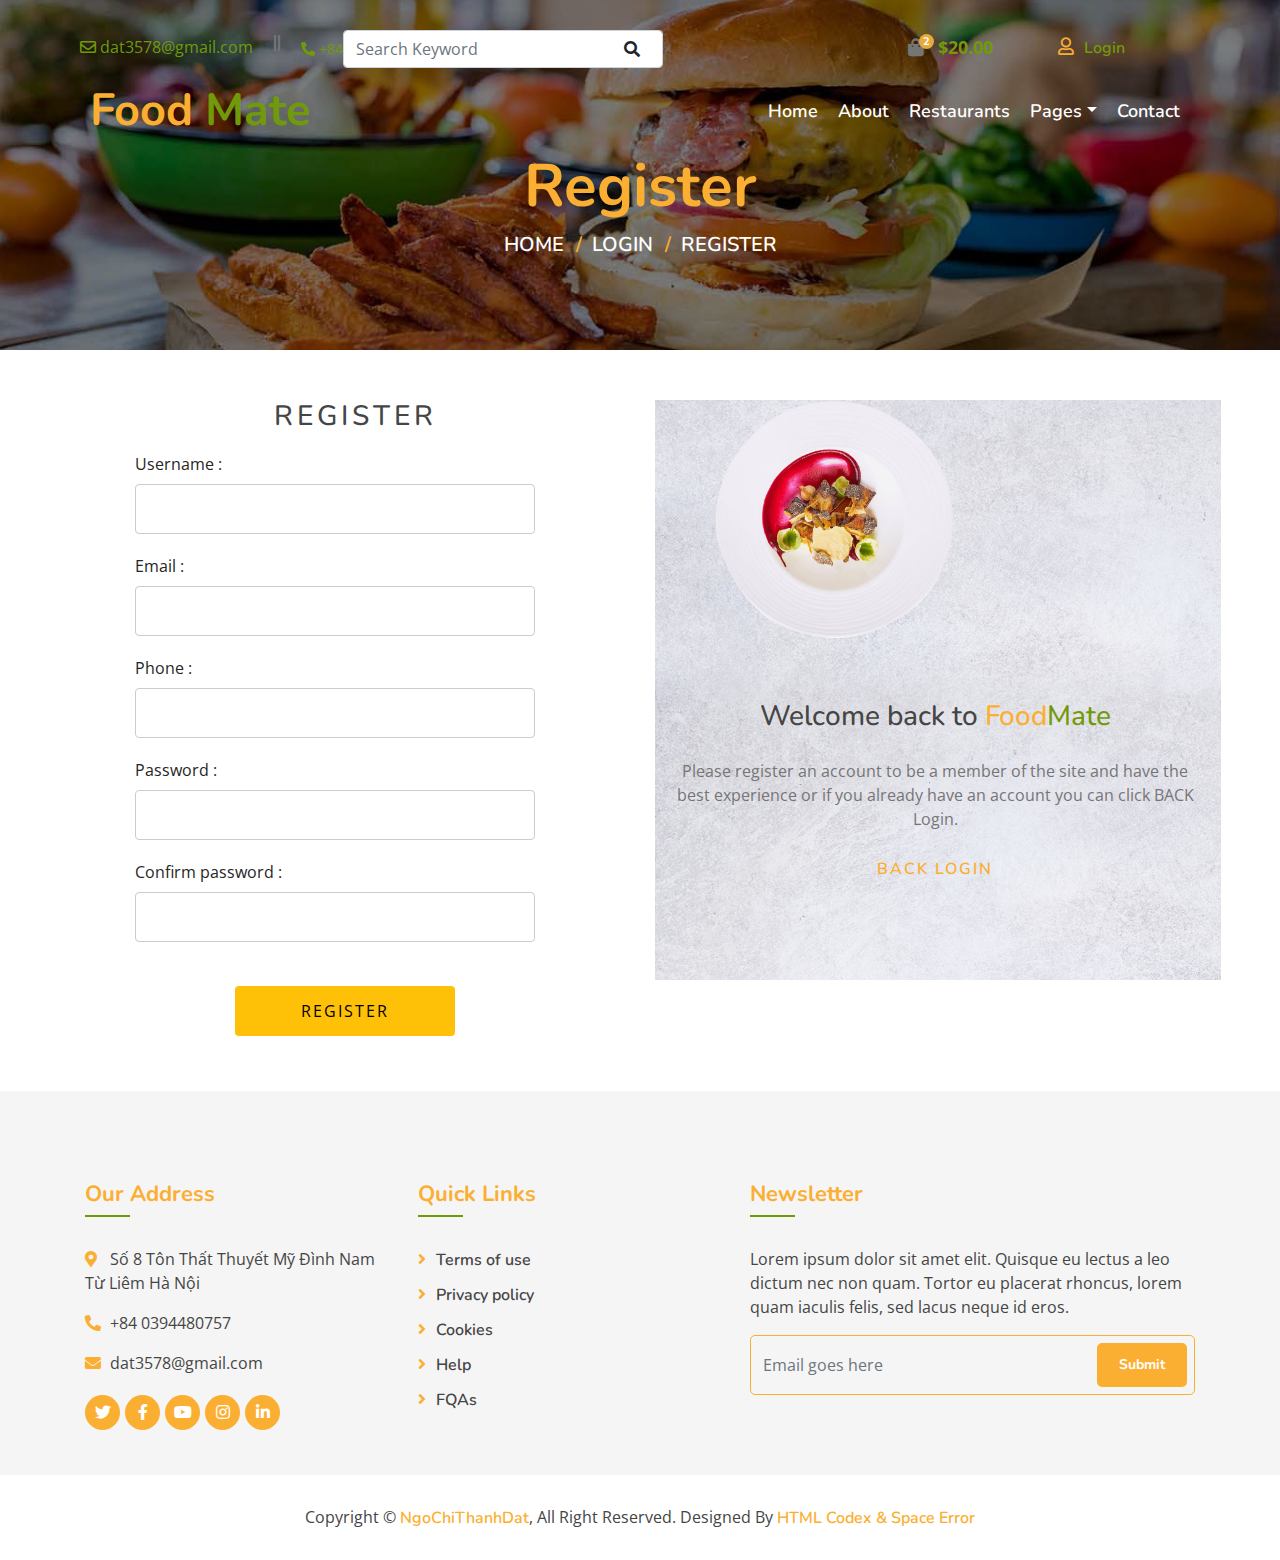
<file: food-website-template/register.html>
<!DOCTYPE html>
<html lang="en">
<head>
    <meta charset="utf-8">
    <title>Burger King - Food Website Template</title>
    <meta content="width=device-width, initial-scale=1.0" name="viewport">
    <meta content="Free Website Template" name="keywords">
    <meta content="Free Website Template" name="description">

    <!-- Favicon -->
    <link href="img/favicon.ico" rel="icon">

    <!-- Google Font -->
    <link href="https://fonts.googleapis.com/css?family=Open+Sans:300,400|Nunito:600,700" rel="stylesheet">

    <!-- CSS Libraries -->
    <link href="https://stackpath.bootstrapcdn.com/bootstrap/4.4.1/css/bootstrap.min.css" rel="stylesheet">
    <link href="https://cdnjs.cloudflare.com/ajax/libs/font-awesome/5.10.0/css/all.min.css" rel="stylesheet">
    <link href="lib/animate/animate.min.css" rel="stylesheet">
    <link href="lib/owlcarousel/assets/owl.carousel.min.css" rel="stylesheet">
    <link href="lib/flaticon/font/flaticon.css" rel="stylesheet">
    <link href="lib/tempusdominus/css/tempusdominus-bootstrap-4.min.css" rel="stylesheet" />

    <!-- Template Stylesheet -->
    <link href="css/style.css" rel="stylesheet">
    <link rel="stylesheet" href="css/login.css">
</head>

<body>

<!-- Nav Bar Start -->
<div class="navbar navbar-expand-lg bg-light navbar-light">
    <div class="container-fluid">
        <div class="row">
            <div class="col-lg-12">
                <div class="nav-left">
                    <div class="mail">
                        <i class="far fa-envelope"></i> dat3578@gmail.com
                    </div>
                    <i class="fas fa-grip-lines-vertical icon-nav"></i>
                    <div class="phone">
                        <i class="fas fa-phone-alt"></i> +84 0394480757
                    </div>
                </div>
                <div class="nav-right-2">
                    <div class="nav-login">
                        <a href="login.html" class="login-panel">
                            <i class="far fa-user"></i> <span>Login</span>
                        </a>
                    </div>
                </div>
                <div class="nav-right-1">
                    <div class="container">
                        <div class="row">
                            <div class="col">
                                <div class="top-cart">
                                    <ul class="nav-icon">
                                        <li class="cart-icon">
                                            <a href="shopping-cart.html">
                                                <i class="fas fa-shopping-bag"></i>
                                                <span>2</span>
                                            </a>
                                        </li>
                                        <li class="cart-price">$20.00</li>
                                    </ul>
                                </div>
                            </div>
                        </div>
                    </div>
                </div>
                <div class="nav-right">
                    <div class="container">
                        <div class="row">
                            <div class="col-6">
                                <div class="search-widget-1">
                                    <form action="#">
                                        <label>
                                            <input class="form-control" type="text" placeholder="Search Keyword" required="required">
                                        </label>
                                        <button class="btn btn-sear" type="submit"><i class="fa fa-search"></i></button>
                                    </form>
                                </div>
                            </div>
                        </div>
                    </div>
                </div>

            </div>
            <div class="col-lg-12">
                <div class="container-fluid">
                    <a href="index.html" class="navbar-brand">Food <span>Mate</span></a>
                    <button type="button" class="navbar-toggler" data-toggle="collapse" data-target="#navbarCollapse">
                        <span class="navbar-toggler-icon"></span>
                    </button>
                    <div class="collapse navbar-collapse justify-content-between" id="navbarCollapse">
                        <div class="navbar-nav ml-auto">
                            <a href="index.html" class="nav-item nav-link">Home</a>
                            <a href="about.html" class="nav-item nav-link">About</a>

                            <a href="restaurants.html" class="nav-item nav-link">Restaurants</a>
                            <div class="nav-item dropdown">
                                <a href="#" class="nav-link dropdown-toggle" data-toggle="dropdown">Pages</a>
                                <div class="dropdown-menu">
                                    <a href="blogdetails.html" class="dropdown-item">Blog Detail</a>
                                    <a href="blog.html" class="dropdown-item">Blog Gird</a>
                                    <a href="shopping-cart.html" class="dropdown-item">Shopping Cart</a>
                                    <a href="checkout.html" class="dropdown-item">Check Out</a>
                                    <a href="register.html" class="dropdown-item">Register</a>
                                    <a href="login.html" class="dropdown-item">Login</a>
                                </div>
                            </div>
                            <a href="contact.html" class="nav-item nav-link">Contact</a>
                        </div>
                    </div>
                </div>
            </div>
        </div>
    </div>
</div>
<!-- Nav Bar End -->


<!-- Page Header Start -->
<div class="page-header mb-0">
    <div class="container">
        <div class="row">
            <div class="col-12">
                <h2>Register</h2>
            </div>
            <div class="col-12">
                <a href="index.html">Home</a>
                <a href="login.html">Login</a>
                <a href="register.html">Register</a>
            </div>
        </div>
    </div>
</div>
<!-- Page Header End -->

<!--Login Start-->
<div class="login-register">
    <div class="container">
        <div class="row">
            <div class="col-lg-6">
                <form action="#">
                    <div class="form-register">
                        <h3 class="center">REGISTER</h3>
                        <div class="control-login">
                            <label for="username">Username :</label>
                            <input type="text" class="input-login" name="name" id="username" required="required">
                        </div>
                        <div class="control-login">
                            <label for="email">Email :</label><br>
                            <input type="text" class="input-login" name="name" id="email" required="required">
                        </div>
                        <div class="control-login">
                            <label for="phone">Phone :</label><br>
                            <input type="text" class="input-login" name="name" id="phone" required="required">
                        </div>
                        <div class="control-login">
                            <label for="pass">Password :</label>
                            <input type="password" class="input-login" name="name" id="pass" required="required">
                        </div>
                        <div class="control-login">
                            <label for="re_pass">Confirm password :</label>
                            <input type="password" class="input-login" name="name" id="re_pass" required="required">
                        </div>
                        <br>
                        <div class="control-login">
                            <button type="submit" value="submit" class="center btn-sign">Register</button>
                        </div>
                    </div>
                </form>
            </div>
            <div class="col-lg-6">
                <div class="login-start">
                <div class="login-background"></div>
                <div class="login-tx_btn">
                    <h3>Welcome back to <span class="fd-cl">Food</span><span class="fo-cl">Mate</span></h3>
                    <p>Please register an account to be a member of the site and have the best experience or if you
                        already have an account you can click BACK Login.</p>
                    <a href="login.html" class="btn-login">Back Login</a>
                </div>
            </div>
            </div>
        </div>
    </div>
</div>

<!--Login End-->

<!-- Footer Start -->
<div class="footer">
    <div class="container">
        <div class="row">
            <div class="col-lg-7">
                <div class="row">
                    <div class="col-md-6">
                        <div class="footer-contact">
                            <h2>Our Address</h2>
                            <p><i class="fa fa-map-marker-alt"></i>Số 8 Tôn Thất Thuyết Mỹ Đình Nam Từ Liêm Hà Nội</p>
                            <p><i class="fa fa-phone-alt"></i>+84 0394480757</p>
                            <p><i class="fa fa-envelope"></i>dat3578@gmail.com</p>
                            <div class="footer-social">
                                <a href=""><i class="fab fa-twitter"></i></a>
                                <a href=""><i class="fab fa-facebook-f"></i></a>
                                <a href=""><i class="fab fa-youtube"></i></a>
                                <a href=""><i class="fab fa-instagram"></i></a>
                                <a href=""><i class="fab fa-linkedin-in"></i></a>
                            </div>
                        </div>
                    </div>
                    <div class="col-md-6">
                        <div class="footer-link">
                            <h2>Quick Links</h2>
                            <a href="">Terms of use</a>
                            <a href="">Privacy policy</a>
                            <a href="">Cookies</a>
                            <a href="">Help</a>
                            <a href="">FQAs</a>
                        </div>
                    </div>
                </div>
            </div>
            <div class="col-lg-5">
                <div class="footer-newsletter">
                    <h2>Newsletter</h2>
                    <p>
                        Lorem ipsum dolor sit amet elit. Quisque eu lectus a leo dictum nec non quam. Tortor eu placerat rhoncus, lorem quam iaculis felis, sed lacus neque id eros.
                    </p>
                    <div class="form">
                        <form action="#">
                            <input class="form-control" placeholder="Email goes here" required="required">
                            <button class="btn custom-btn" type="submit">Submit</button>
                        </form>
                    </div>
                </div>
            </div>
        </div>
    </div>
    <div class="copyright">
        <div class="container">
            <p>Copyright &copy; <a href="#">NgoChiThanhDat</a>, All Right Reserved.</p>
            <p>Designed By <a href="#">HTML Codex & Space Error </a></p>
        </div>
    </div>
</div>
<!-- Footer End -->
<a href="#" class="back-to-top"><i class="fa fa-chevron-up"></i></a>

<!-- JavaScript Libraries -->
<script src="https://code.jquery.com/jquery-3.4.1.min.js"></script>
<script src="https://stackpath.bootstrapcdn.com/bootstrap/4.4.1/js/bootstrap.bundle.min.js"></script>
<script src="lib/easing/easing.min.js"></script>
<script src="lib/owlcarousel/owl.carousel.min.js"></script>
<script src="lib/tempusdominus/js/moment.min.js"></script>
<script src="lib/tempusdominus/js/moment-timezone.min.js"></script>
<script src="lib/tempusdominus/js/tempusdominus-bootstrap-4.min.js"></script>

<!-- Contact Javascript File -->
<script src="mail/jqBootstrapValidation.min.js"></script>
<script src="mail/contact.js"></script>

<!-- Template Javascript -->
<script src="js/main.js"></script>
</body>
</html>
</file>
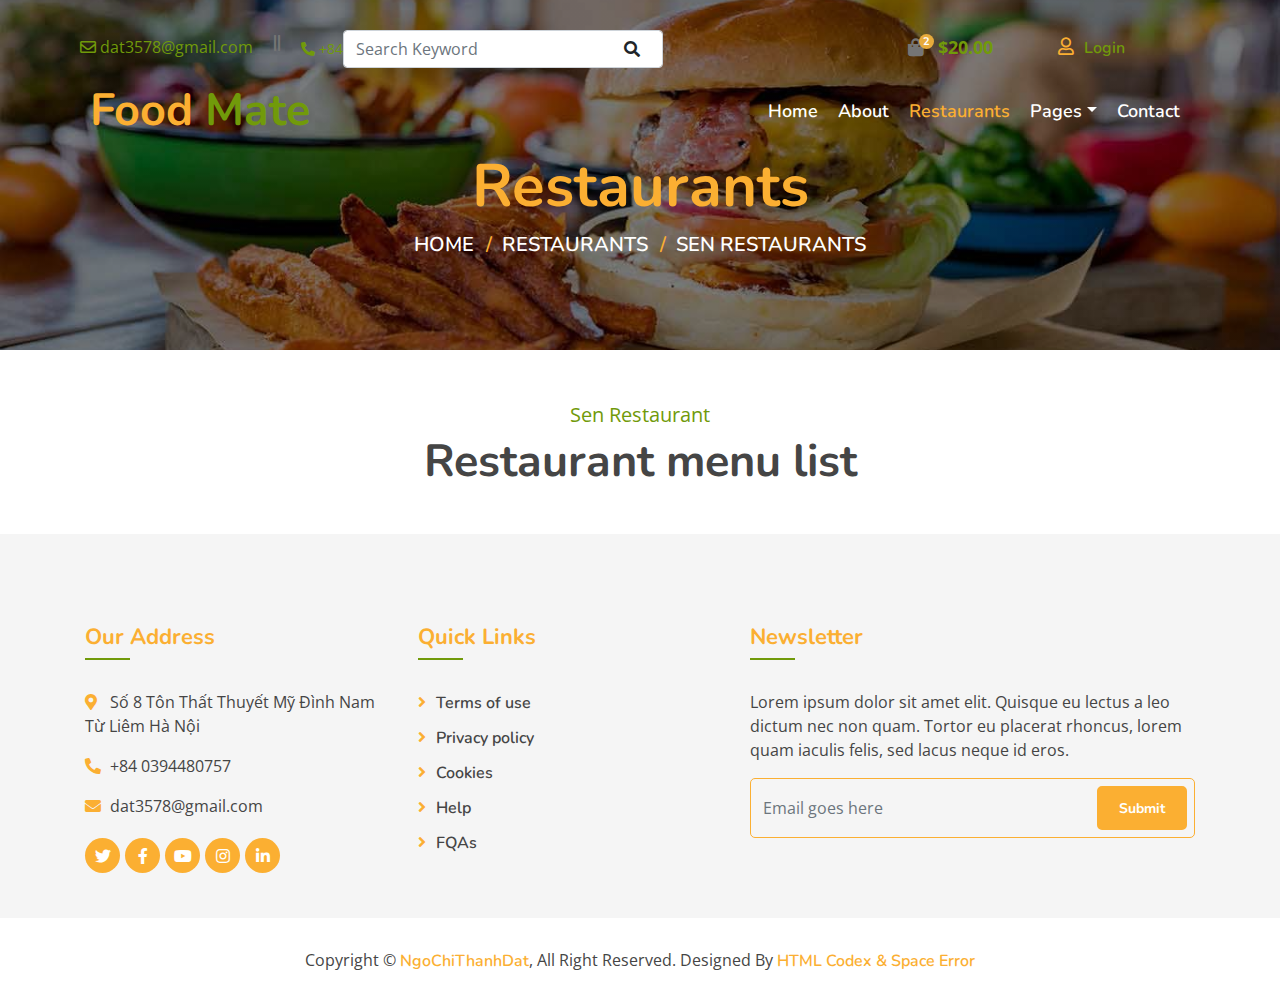
<file: food-website-template/restaurant-details.html>
<!DOCTYPE html>
<html lang="en">
<head>
    <meta charset="utf-8">
    <title>Burger King - Food Website Template</title>
    <meta content="width=device-width, initial-scale=1.0" name="viewport">
    <meta content="Free Website Template" name="keywords">
    <meta content="Free Website Template" name="description">

    <!-- Favicon -->
    <link href="img/favicon.ico" rel="icon">
    <link rel="stylesheet" href="https://unicons.iconscout.com/release/v4.0.0/css/line.css">

    <!-- Google Font -->
    <link href="https://fonts.googleapis.com/css?family=Open+Sans:300,400|Nunito:600,700" rel="stylesheet">

    <!-- CSS Libraries -->
    <link href="https://stackpath.bootstrapcdn.com/bootstrap/4.4.1/css/bootstrap.min.css" rel="stylesheet">
    <link href="https://cdnjs.cloudflare.com/ajax/libs/font-awesome/5.10.0/css/all.min.css" rel="stylesheet">
    <link href="lib/animate/animate.min.css" rel="stylesheet">
    <link href="lib/owlcarousel/assets/owl.carousel.min.css" rel="stylesheet">
    <link href="lib/flaticon/font/flaticon.css" rel="stylesheet">
    <link href="lib/tempusdominus/css/tempusdominus-bootstrap-4.min.css" rel="stylesheet" />

    <!-- Template Stylesheet -->
    <link href="css/style.css" rel="stylesheet">
</head>

<body>
<!-- Nav Bar Start -->
<div class="navbar navbar-expand-lg bg-light navbar-light">
    <div class="container-fluid">
        <div class="row">
            <div class="col-lg-12">
                <div class="nav-left">
                    <div class="mail">
                        <i class="far fa-envelope"></i> dat3578@gmail.com
                    </div>
                    <i class="fas fa-grip-lines-vertical icon-nav"></i>
                    <div class="phone">
                        <i class="fas fa-phone-alt"></i> +84 0394480757
                    </div>
                </div>
                <div class="nav-right-2">
                    <div class="nav-login">
                        <a href="login.html" class="login-panel">
                            <i class="far fa-user"></i> <span>Login</span>
                        </a>
                    </div>
                </div>
                <div class="nav-right-1">
                    <div class="container">
                        <div class="row">
                            <div class="col">
                                <div class="top-cart">
                                    <ul class="nav-icon">
                                        <li class="cart-icon">
                                            <a href="shopping-cart.html">
                                                <i class="fas fa-shopping-bag"></i>
                                                <span>2</span>
                                            </a>
                                        </li>
                                        <li class="cart-price">$20.00</li>
                                    </ul>
                                </div>
                            </div>
                        </div>
                    </div>
                </div>
                <div class="nav-right">
                    <div class="container">
                        <div class="row">
                            <div class="col-6">
                                <div class="search-widget-1">
                                    <form action="#">
                                        <label>
                                            <input class="form-control" type="text" placeholder="Search Keyword" required="required">
                                        </label>
                                        <button class="btn btn-sear"><i class="fa fa-search"></i></button>
                                    </form>
                                </div>
                            </div>
                        </div>
                    </div>
                </div>

            </div>
            <div class="col-lg-12">
                <div class="container-fluid">
                    <a href="index.html" class="navbar-brand">Food <span>Mate</span></a>
                    <button type="button" class="navbar-toggler" data-toggle="collapse" data-target="#navbarCollapse">
                        <span class="navbar-toggler-icon"></span>
                    </button>
                    <div class="collapse navbar-collapse justify-content-between" id="navbarCollapse">
                        <div class="navbar-nav ml-auto">
                            <a href="index.html" class="nav-item nav-link">Home</a>
                            <a href="about.html" class="nav-item nav-link">About</a>
                            <a href="restaurants.html" class="nav-item nav-link active">Restaurants</a>
                            <div class="nav-item dropdown">
                                <a href="#" class="nav-link dropdown-toggle" data-toggle="dropdown">Pages</a>
                                <div class="dropdown-menu">
                                    <a href="blogdetails.html" class="dropdown-item">Blog Detail</a>
                                    <a href="blog.html" class="dropdown-item">Blog Gird</a>
                                    <a href="shopping-cart.html" class="dropdown-item">Shopping Cart</a>
                                    <a href="checkout.html" class="dropdown-item">Check Out</a>
                                    <a href="register.html" class="dropdown-item">Register</a>
                                    <a href="login.html" class="dropdown-item">Login</a>
                                </div>
                            </div>
                            <a href="contact.html" class="nav-item nav-link">Contact</a>
                        </div>
                    </div>
                </div>
            </div>
        </div>
    </div>
</div>
<!-- Nav Bar End -->


<!-- Page Header Start -->
<div class="page-header mb-0">
    <div class="container">
        <div class="row">
            <div class="col-12">
                <h2>Restaurants</h2>
            </div>
            <div class="col-12">
                <a href="index.html">Home</a>
                <a href="restaurants.html">Restaurants</a>
                <a href="restaurant-details.html">Sen restaurants</a>
            </div>
        </div>
    </div>
</div>
<!-- Page Header End -->

<div class="section-header text-center">
    <div class="pink2">
        <p>Sen Restaurant</p>
        <h2>Restaurant menu list</h2>
    </div>
</div>


<!-- Footer Start -->
<div class="footer">
    <div class="container">
        <div class="row">
            <div class="col-lg-7">
                <div class="row">
                    <div class="col-md-6">
                        <div class="footer-contact">
                            <h2>Our Address</h2>
                            <p><i class="fa fa-map-marker-alt"></i>Số 8 Tôn Thất Thuyết Mỹ Đình Nam Từ Liêm Hà Nội</p>
                            <p><i class="fa fa-phone-alt"></i>+84 0394480757</p>
                            <p><i class="fa fa-envelope"></i>dat3578@gmail.com</p>
                            <div class="footer-social">
                                <a href=""><i class="fab fa-twitter"></i></a>
                                <a href=""><i class="fab fa-facebook-f"></i></a>
                                <a href=""><i class="fab fa-youtube"></i></a>
                                <a href=""><i class="fab fa-instagram"></i></a>
                                <a href=""><i class="fab fa-linkedin-in"></i></a>
                            </div>
                        </div>
                    </div>
                    <div class="col-md-6">
                        <div class="footer-link">
                            <h2>Quick Links</h2>
                            <a href="">Terms of use</a>
                            <a href="">Privacy policy</a>
                            <a href="">Cookies</a>
                            <a href="">Help</a>
                            <a href="">FQAs</a>
                        </div>
                    </div>
                </div>
            </div>
            <div class="col-lg-5">
                <div class="footer-newsletter">
                    <h2>Newsletter</h2>
                    <p>
                        Lorem ipsum dolor sit amet elit. Quisque eu lectus a leo dictum nec non quam. Tortor eu placerat rhoncus, lorem quam iaculis felis, sed lacus neque id eros.
                    </p>
                    <div class="form">
                        <form action="#">
                            <input class="form-control" placeholder="Email goes here" required="required">
                            <button class="btn custom-btn" type="submit">Submit</button>
                        </form>
                    </div>
                </div>
            </div>
        </div>
    </div>
    <div class="copyright">
        <div class="container">
            <p>Copyright &copy; <a href="#">NgoChiThanhDat</a>, All Right Reserved.</p>
            <p>Designed By <a href="#">HTML Codex & Space Error </a></p>
        </div>
    </div>
</div>
<!-- Footer End -->
<a href="#" class="back-to-top"><i class="fa fa-chevron-up"></i></a>

<!-- JavaScript Libraries -->
<script src="https://code.jquery.com/jquery-3.4.1.min.js"></script>
<script src="https://stackpath.bootstrapcdn.com/bootstrap/4.4.1/js/bootstrap.bundle.min.js"></script>
<script src="lib/easing/easing.min.js"></script>
<script src="lib/owlcarousel/owl.carousel.min.js"></script>
<script src="lib/tempusdominus/js/moment.min.js"></script>
<script src="lib/tempusdominus/js/moment-timezone.min.js"></script>
<script src="lib/tempusdominus/js/tempusdominus-bootstrap-4.min.js"></script>

<!-- Contact Javascript File -->
<script src="mail/jqBootstrapValidation.min.js"></script>
<script src="mail/contact.js"></script>

<!-- Template Javascript -->
<script src="js/main.js"></script>
</body>
</html>
</file>
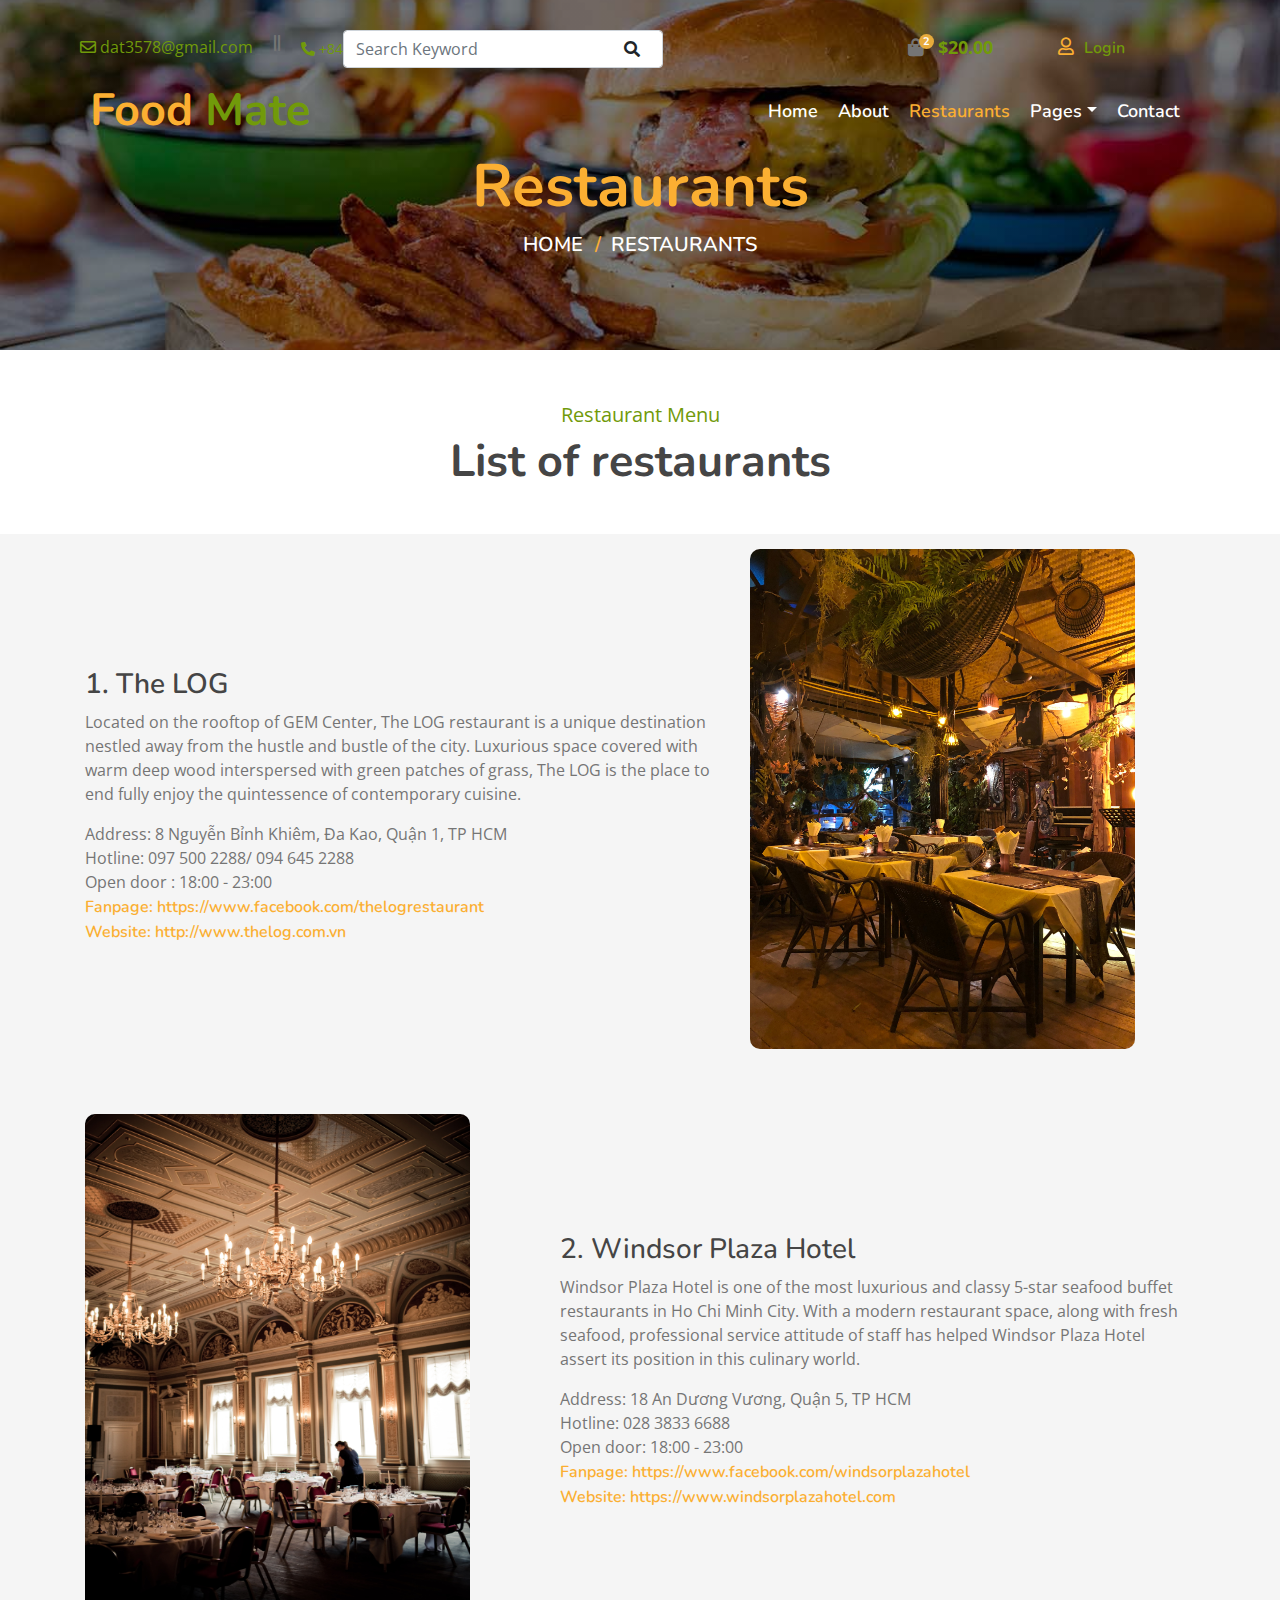
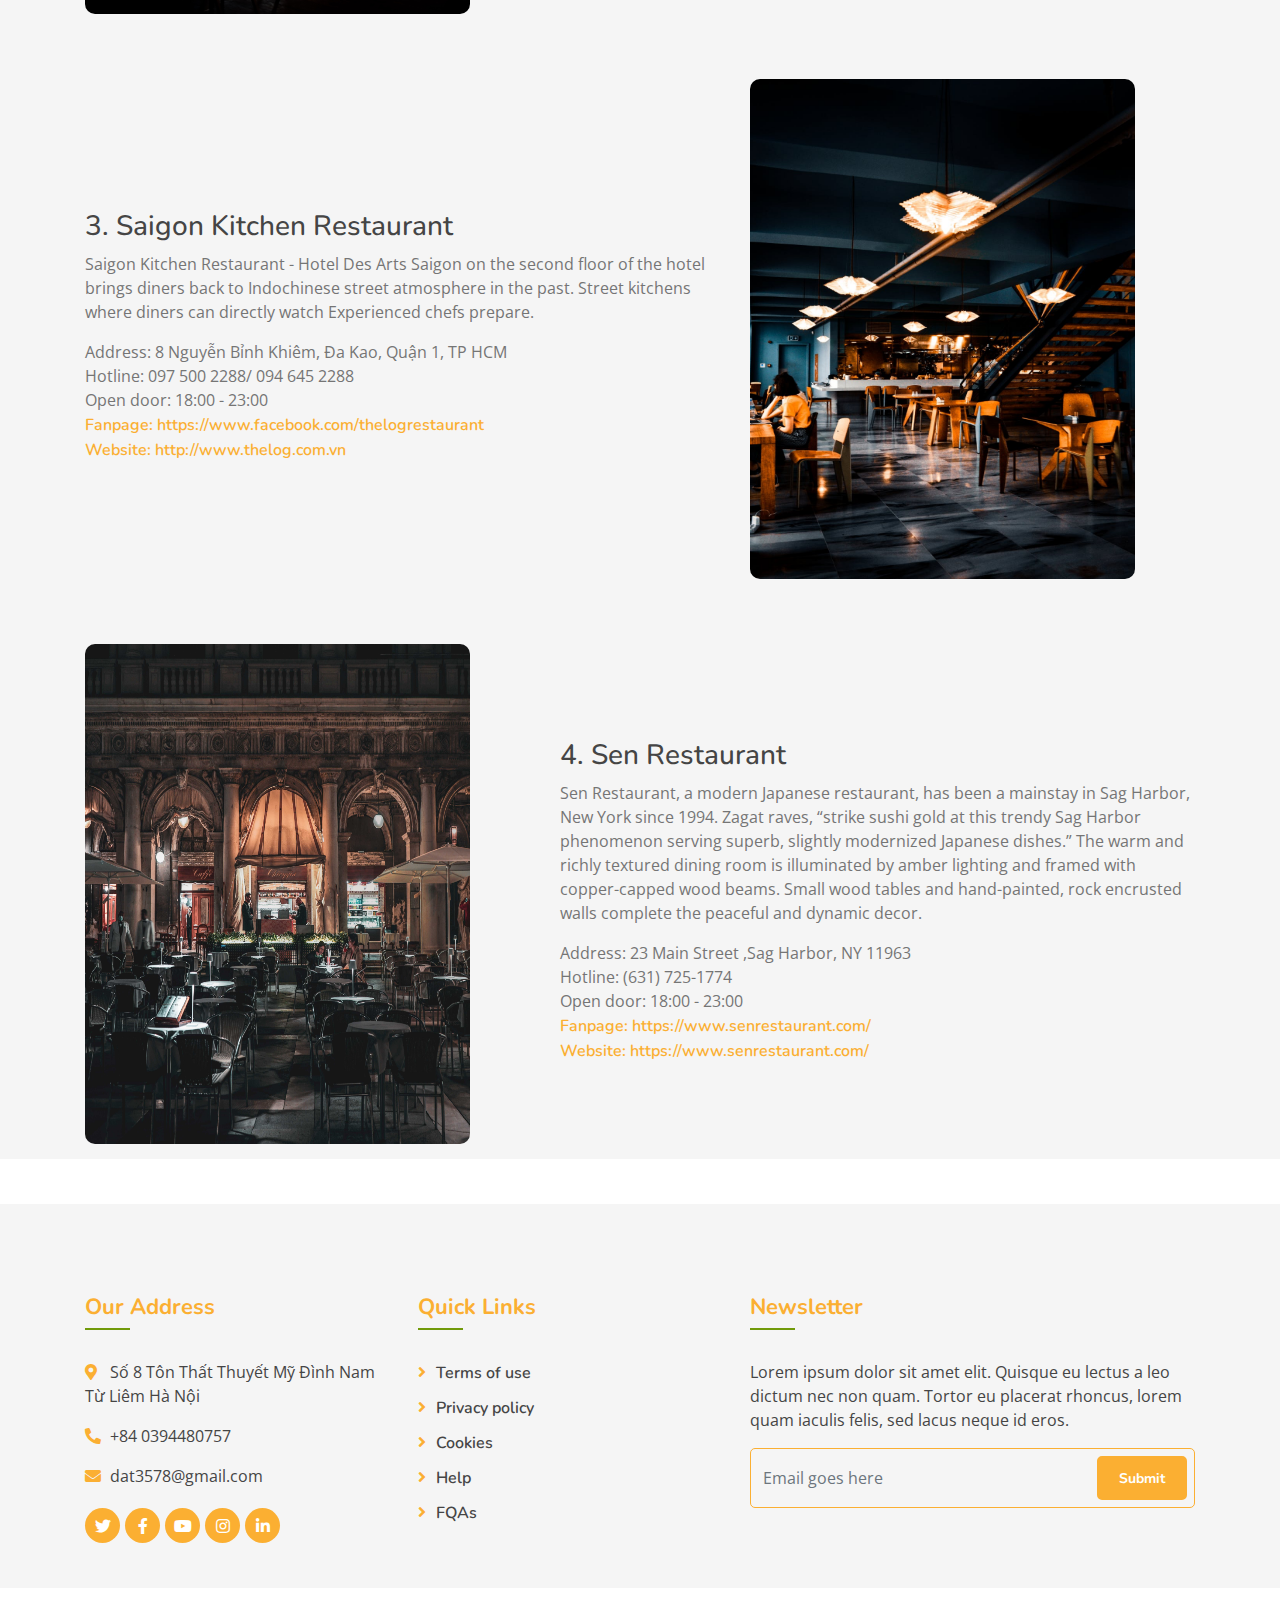
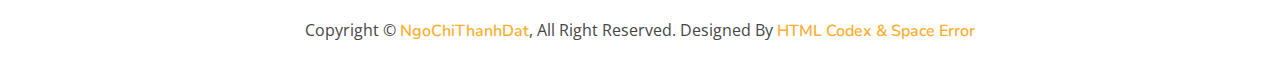
<file: food-website-template/restaurants.html>
<!DOCTYPE html>
<html lang="en">
<head>
    <meta charset="utf-8">
    <title>Burger King - Food Website Template</title>
    <meta content="width=device-width, initial-scale=1.0" name="viewport">
    <meta content="Free Website Template" name="keywords">
    <meta content="Free Website Template" name="description">

    <!-- Favicon -->
    <link href="img/favicon.ico" rel="icon">
    <link rel="stylesheet" href="https://unicons.iconscout.com/release/v4.0.0/css/line.css">

    <!-- Google Font -->
    <link href="https://fonts.googleapis.com/css?family=Open+Sans:300,400|Nunito:600,700" rel="stylesheet">

    <!-- CSS Libraries -->
    <link href="https://stackpath.bootstrapcdn.com/bootstrap/4.4.1/css/bootstrap.min.css" rel="stylesheet">
    <link href="https://cdnjs.cloudflare.com/ajax/libs/font-awesome/5.10.0/css/all.min.css" rel="stylesheet">
    <link href="lib/animate/animate.min.css" rel="stylesheet">
    <link href="lib/owlcarousel/assets/owl.carousel.min.css" rel="stylesheet">
    <link href="lib/flaticon/font/flaticon.css" rel="stylesheet">
    <link href="lib/tempusdominus/css/tempusdominus-bootstrap-4.min.css" rel="stylesheet" />

    <!-- Template Stylesheet -->
    <link href="css/style.css" rel="stylesheet">
</head>

<body>
<!-- Nav Bar Start -->
<div class="navbar navbar-expand-lg bg-light navbar-light">
    <div class="container-fluid">
        <div class="row">
            <div class="col-lg-12">
                <div class="nav-left">
                    <div class="mail">
                        <i class="far fa-envelope"></i> dat3578@gmail.com
                    </div>
                    <i class="fas fa-grip-lines-vertical icon-nav"></i>
                    <div class="phone">
                        <i class="fas fa-phone-alt"></i> +84 0394480757
                    </div>
                </div>
                <div class="nav-right-2">
                    <div class="nav-login">
                        <a href="login.html" class="login-panel">
                            <i class="far fa-user"></i> <span>Login</span>
                        </a>
                    </div>
                </div>
                <div class="nav-right-1">
                    <div class="container">
                        <div class="row">
                            <div class="col">
                                <div class="top-cart">
                                    <ul class="nav-icon">
                                        <li class="cart-icon">
                                            <a href="shopping-cart.html">
                                                <i class="fas fa-shopping-bag"></i>
                                                <span>2</span>
                                            </a>
                                        </li>
                                        <li class="cart-price">$20.00</li>
                                    </ul>
                                </div>
                            </div>
                        </div>
                    </div>
                </div>
                <div class="nav-right">
                    <div class="container">
                        <div class="row">
                            <div class="col-6">
                                <div class="search-widget-1">
                                    <form action="#">
                                        <label>
                                            <input class="form-control" type="text" placeholder="Search Keyword" required="required">
                                        </label>
                                        <button class="btn btn-sear"><i class="fa fa-search"></i></button>
                                    </form>
                                </div>
                            </div>
                        </div>
                    </div>
                </div>

            </div>
            <div class="col-lg-12">
                <div class="container-fluid">
                    <a href="index.html" class="navbar-brand">Food <span>Mate</span></a>
                    <button type="button" class="navbar-toggler" data-toggle="collapse" data-target="#navbarCollapse">
                        <span class="navbar-toggler-icon"></span>
                    </button>
                    <div class="collapse navbar-collapse justify-content-between" id="navbarCollapse">
                        <div class="navbar-nav ml-auto">
                            <a href="index.html" class="nav-item nav-link">Home</a>
                            <a href="about.html" class="nav-item nav-link">About</a>
                            <a href="restaurants.html" class="nav-item nav-link active">Restaurants</a>
                            <div class="nav-item dropdown">
                                <a href="#" class="nav-link dropdown-toggle" data-toggle="dropdown">Pages</a>
                                <div class="dropdown-menu">
                                    <a href="blogdetails.html" class="dropdown-item">Blog Detail</a>
                                    <a href="blog.html" class="dropdown-item">Blog Gird</a>
                                    <a href="shopping-cart.html" class="dropdown-item">Shopping Cart</a>
                                    <a href="checkout.html" class="dropdown-item">Check Out</a>
                                    <a href="register.html" class="dropdown-item">Register</a>
                                    <a href="login.html" class="dropdown-item">Login</a>
                                </div>
                            </div>
                            <a href="contact.html" class="nav-item nav-link">Contact</a>
                        </div>
                    </div>
                </div>
            </div>
        </div>
    </div>
</div>
<!-- Nav Bar End -->


<!-- Page Header Start -->
<div class="page-header mb-0">
    <div class="container">
        <div class="row">
            <div class="col-12">
                <h2>Restaurants</h2>
            </div>
            <div class="col-12">
                <a href="index.html">Home</a>
                <a href="restaurants.html">Restaurants</a>
            </div>
        </div>
    </div>
</div>
<!-- Page Header End -->

<div class="section-header text-center">
    <div class="pink2">
        <p>Restaurant Menu</p>
        <h2>List of restaurants</h2>
    </div>

</div>

<!-- Restaurant Start -->
<div class="booking">
    <div class="container">
        <div class="row align-items-center pink">
            <div class="col-lg-7">
                <div class="booking-content">
                    <div class="about-text">
                        <h3><a href="restaurant-details.html" style="color:#454545;">1. The LOG</a></h3>
                        <p>
                            Located on the rooftop of GEM Center, The LOG restaurant is a unique destination nestled away from the hustle and bustle of the city.
                            Luxurious space covered with warm deep wood interspersed with green patches of grass, The LOG is the place to end
                            fully enjoy the quintessence of contemporary cuisine.
                        </p>
                        <p>
                            Address: 8 Nguyễn Bỉnh Khiêm, Đa Kao, Quận 1, TP HCM
                            <br>
                            Hotline: 097 500 2288/ 094 645 2288
                            <br>
                            Open door : 18:00 - 23:00
                            <br>
                            <a href="https://www.facebook.com/thelogrestaurant">Fanpage: https://www.facebook.com/thelogrestaurant</a>
                            <br>
                            <a href="http://www.thelog.com.vn/">Website: http://www.thelog.com.vn</a>
                        </p>
                    </div>
                </div>
            </div>
            <div class="col-lg-5">
                <div class="restaurant">
                    <img src="img/retaurants/Restaurant1.jpg"/>
                </div>
            </div>
        </div>
        <div class="row align-items-center pink">
            <div class="col-lg-5">
                <div class="restaurant">
                        <img src="img/retaurants/Restaurant2.jpg" height="500" width="385"/>
                </div>
            </div>
            <div class="col-lg-7">
                <div class="booking-content">
                    <div class="about-text">
                        <h3>2. Windsor Plaza Hotel</h3>
                        <p>Windsor Plaza Hotel is one of the most luxurious and classy 5-star seafood buffet restaurants in Ho Chi Minh City.
                            With a modern restaurant space, along with fresh seafood, professional service attitude
                            of staff has helped Windsor Plaza Hotel assert its position in this culinary world.</p>
                        <p>

                            Address: 18 An Dương Vương, Quận 5, TP HCM
                            <br>
                            Hotline: 028 3833 6688
                            <br>
                            Open door: 18:00 - 23:00
                            <br>
                            <a href="https://www.facebook.com/windsorplazahotel"> Fanpage: https://www.facebook.com/windsorplazahotel</a>
                            <br>
                            <a href="https://www.windsorplazahotel.com">Website: https://www.windsorplazahotel.com</a>
                        </p>
                    </div>
                </div>
            </div>
        </div>
        <div class="row align-items-center pink">
            <div class="col-lg-7">
                <div class="booking-content">
                    <div class="about-text">
                        <h3>3. Saigon Kitchen Restaurant</h3>
                        <p>Saigon Kitchen Restaurant - Hotel Des Arts Saigon on the second floor of the hotel brings diners back to
                            Indochinese street atmosphere in the past. Street kitchens where diners can directly watch
                            Experienced chefs prepare.</p>
                        <p>
                            Address: 8 Nguyễn Bỉnh Khiêm, Đa Kao, Quận 1, TP HCM
                            <br>
                            Hotline: 097 500 2288/ 094 645 2288
                            <br>
                            Open door: 18:00 - 23:00
                            <br>
                            <a href="https://www.facebook.com/thelogrestaurant">Fanpage: https://www.facebook.com/thelogrestaurant</a>
                            <br>
                            <a href="http://www.thelog.com.vn/">Website: http://www.thelog.com.vn</a>
                        </p>
                    </div>
                </div>
            </div>
            <div class="col-lg-5">
                <div class="restaurant">
                        <img src="img/retaurants/Restaurant3.jpg" height="500" width="385"/>
                </div>
            </div>
        </div>
        <div class="row align-items-center pink">
            <div class="col-lg-5">
                <div class="restaurant">
                        <img src="img/retaurants/Restaurant4.jpg">
                </div>
            </div>
            <div class="col-lg-7">
                <div class="booking-content">
                    <div class="about-text">
                        <h3>4. Sen Restaurant</h3>
                        <p>Sen Restaurant, a modern Japanese restaurant, has been a mainstay in Sag Harbor, New York since 1994. Zagat raves,
                            “strike sushi gold at this trendy Sag Harbor phenomenon serving superb, slightly modernized Japanese dishes.”
                            The warm and richly textured dining room is illuminated by amber lighting and framed with copper-capped wood beams.
                            Small wood tables and hand-painted, rock encrusted walls complete the peaceful and dynamic decor.</p>
                        <p>
                            Address: 23 Main Street ,Sag Harbor, NY 11963
                            <br>
                            Hotline: (631) 725-1774
                            <br>
                            Open door: 18:00 - 23:00
                            <br>
                            <a href="https://www.senrestaurant.com/"> Fanpage: https://www.senrestaurant.com/</a>
                            <br>
                            <a href="https://www.senrestaurant.com/">Website: https://www.senrestaurant.com/</a>
                        </p>
                    </div>
                </div>
            </div>
        </div>
    </div>
</div>
<!-- Restaurant End -->



<!-- Footer Start -->
<div class="footer">
    <div class="container">
        <div class="row">
            <div class="col-lg-7">
                <div class="row">
                    <div class="col-md-6">
                        <div class="footer-contact">
                            <h2>Our Address</h2>
                            <p><i class="fa fa-map-marker-alt"></i>Số 8 Tôn Thất Thuyết Mỹ Đình Nam Từ Liêm Hà Nội</p>
                            <p><i class="fa fa-phone-alt"></i>+84 0394480757</p>
                            <p><i class="fa fa-envelope"></i>dat3578@gmail.com</p>
                            <div class="footer-social">
                                <a href=""><i class="fab fa-twitter"></i></a>
                                <a href=""><i class="fab fa-facebook-f"></i></a>
                                <a href=""><i class="fab fa-youtube"></i></a>
                                <a href=""><i class="fab fa-instagram"></i></a>
                                <a href=""><i class="fab fa-linkedin-in"></i></a>
                            </div>
                        </div>
                    </div>
                    <div class="col-md-6">
                        <div class="footer-link">
                            <h2>Quick Links</h2>
                            <a href="">Terms of use</a>
                            <a href="">Privacy policy</a>
                            <a href="">Cookies</a>
                            <a href="">Help</a>
                            <a href="">FQAs</a>
                        </div>
                    </div>
                </div>
            </div>
            <div class="col-lg-5">
                <div class="footer-newsletter">
                    <h2>Newsletter</h2>
                    <p>
                        Lorem ipsum dolor sit amet elit. Quisque eu lectus a leo dictum nec non quam. Tortor eu placerat rhoncus, lorem quam iaculis felis, sed lacus neque id eros.
                    </p>
                    <div class="form">
                        <form action="#">
                            <input class="form-control" placeholder="Email goes here" required="required">
                            <button class="btn custom-btn" type="submit">Submit</button>
                        </form>
                    </div>
                </div>
            </div>
        </div>
    </div>
    <div class="copyright">
        <div class="container">
            <p>Copyright &copy; <a href="#">NgoChiThanhDat</a>, All Right Reserved.</p>
            <p>Designed By <a href="#">HTML Codex & Space Error </a></p>
        </div>
    </div>
</div>
<!-- Footer End -->
<a href="#" class="back-to-top"><i class="fa fa-chevron-up"></i></a>

<!-- JavaScript Libraries -->
<script src="https://code.jquery.com/jquery-3.4.1.min.js"></script>
<script src="https://stackpath.bootstrapcdn.com/bootstrap/4.4.1/js/bootstrap.bundle.min.js"></script>
<script src="lib/easing/easing.min.js"></script>
<script src="lib/owlcarousel/owl.carousel.min.js"></script>
<script src="lib/tempusdominus/js/moment.min.js"></script>
<script src="lib/tempusdominus/js/moment-timezone.min.js"></script>
<script src="lib/tempusdominus/js/tempusdominus-bootstrap-4.min.js"></script>

<!-- Contact Javascript File -->
<script src="mail/jqBootstrapValidation.min.js"></script>
<script src="mail/contact.js"></script>

<!-- Template Javascript -->
<script src="js/main.js"></script>
</body>
</html>
</file>
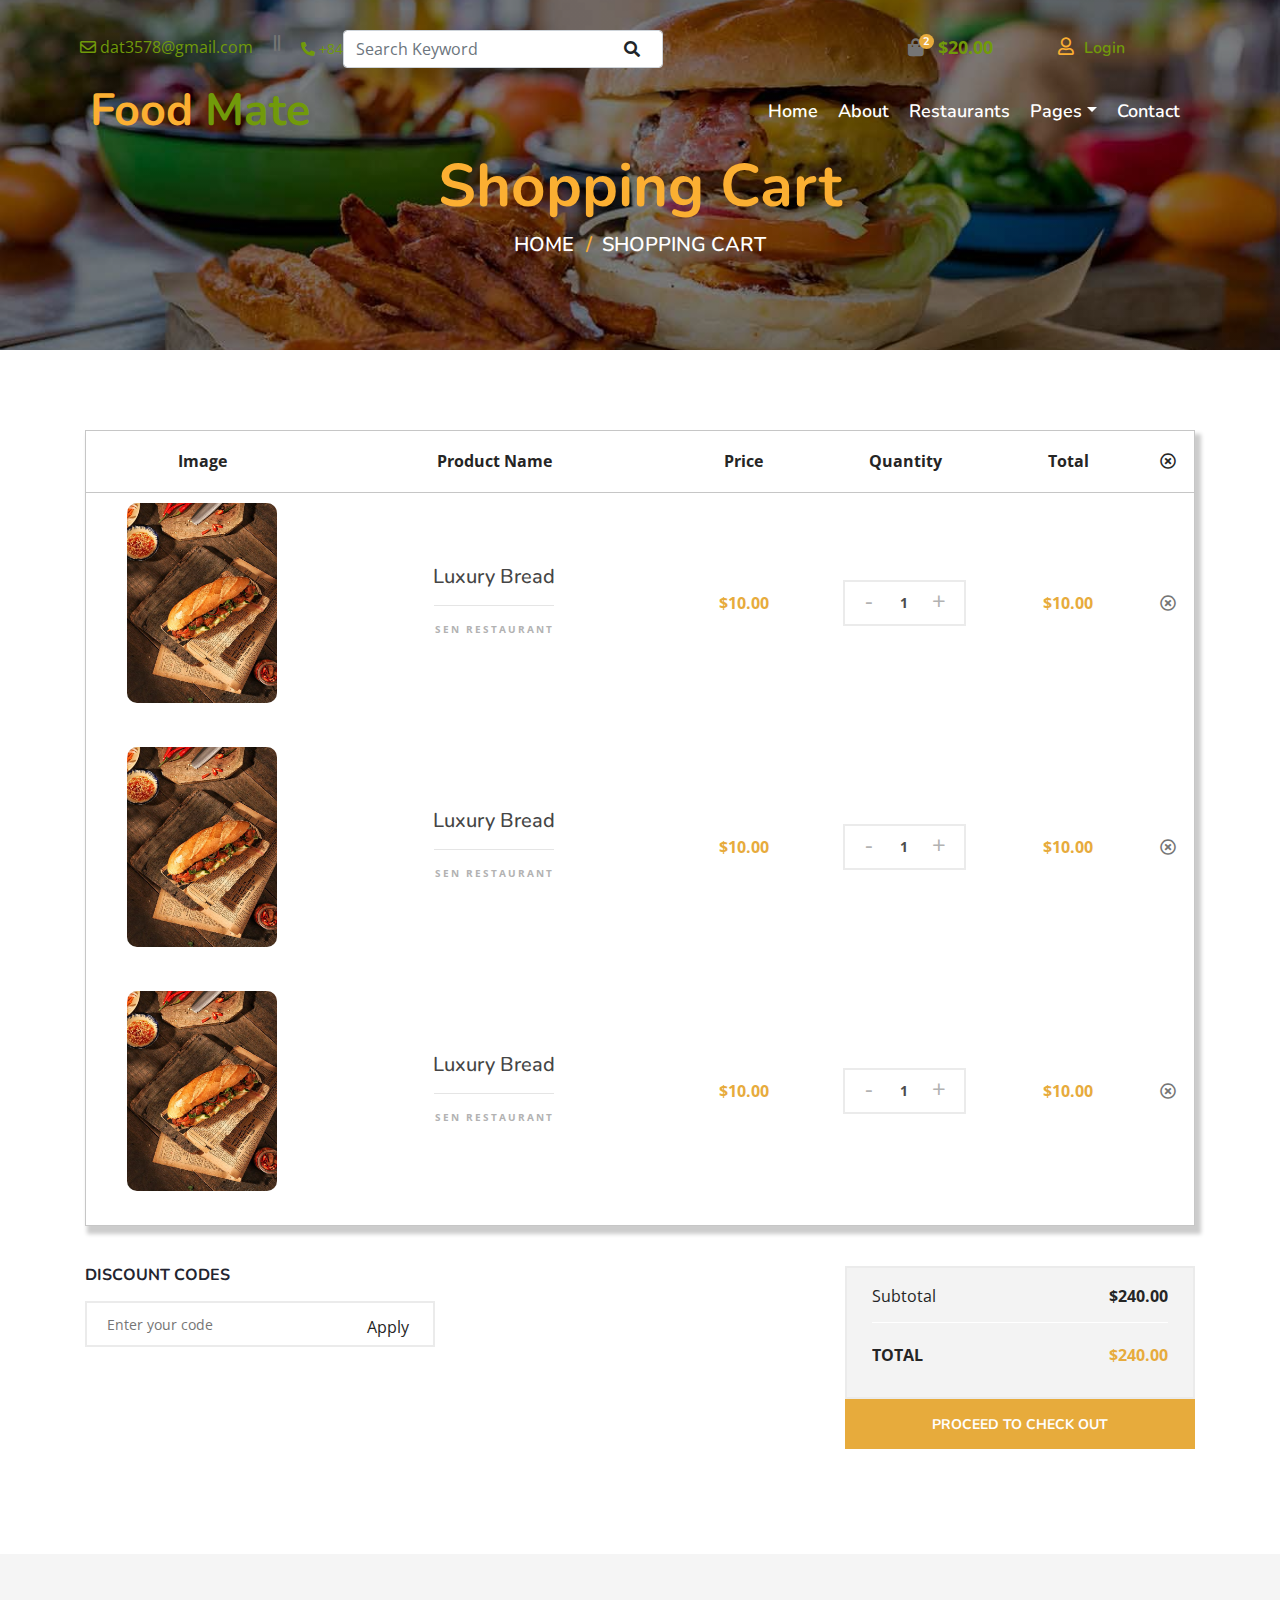
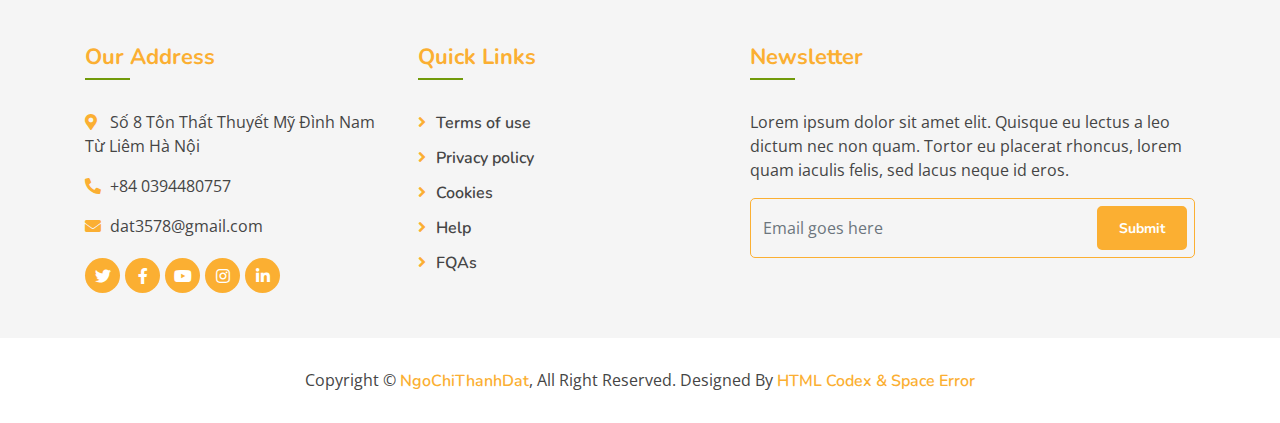
<file: food-website-template/shopping-cart.html>
<!DOCTYPE html>
<html lang="en">
<head>
    <meta charset="utf-8">
    <title>Burger King - Food Website Template</title>
    <meta content="width=device-width, initial-scale=1.0" name="viewport">
    <meta content="Free Website Template" name="keywords">
    <meta content="Free Website Template" name="description">

    <!-- Favicon -->
    <link href="img/favicon.ico" rel="icon">

    <!-- Google Font -->
    <link href="https://fonts.googleapis.com/css?family=Open+Sans:300,400|Nunito:600,700" rel="stylesheet">

    <!-- CSS Libraries -->
    <link href="https://stackpath.bootstrapcdn.com/bootstrap/4.4.1/css/bootstrap.min.css" rel="stylesheet">
    <link href="https://cdnjs.cloudflare.com/ajax/libs/font-awesome/5.10.0/css/all.min.css" rel="stylesheet">
    <link href="lib/animate/animate.min.css" rel="stylesheet">
    <link href="lib/owlcarousel/assets/owl.carousel.min.css" rel="stylesheet">
    <link href="lib/flaticon/font/flaticon.css" rel="stylesheet">
    <link href="lib/tempusdominus/css/tempusdominus-bootstrap-4.min.css" rel="stylesheet" />

    <!-- Template Stylesheet -->
    <link href="css/style.css" rel="stylesheet">
</head>
<body>
<!-- Nav Bar Start -->
<div class="navbar navbar-expand-lg bg-light navbar-light">
    <div class="container-fluid">
        <div class="row">
            <div class="col-lg-12">
                <div class="nav-left">
                    <div class="mail">
                        <i class="far fa-envelope"></i> dat3578@gmail.com
                    </div>
                    <i class="fas fa-grip-lines-vertical icon-nav"></i>
                    <div class="phone">
                        <i class="fas fa-phone-alt"></i> +84 0394480757
                    </div>
                </div>
                <div class="nav-right-2">
                    <div class="nav-login">
                        <a href="login.html" class="login-panel">
                            <i class="far fa-user"></i> <span>Login</span>
                        </a>
                    </div>
                </div>
                <div class="nav-right-1">
                    <div class="container">
                        <div class="row">
                            <div class="col">
                                <div class="top-cart">
                                    <ul class="nav-icon">
                                        <li class="cart-icon">
                                            <a href="shopping-cart.html">
                                                <i class="fas fa-shopping-bag"></i>
                                                <span>2</span>
                                            </a>
                                        </li>
                                        <li class="cart-price">$20.00</li>
                                    </ul>
                                </div>
                            </div>
                        </div>
                    </div>
                </div>
                <div class="nav-right">
                    <div class="container">
                        <div class="row">
                            <div class="col-6">
                                <div class="search-widget-1">
                                    <form action="#">
                                        <label>
                                            <input class="form-control" type="text" placeholder="Search Keyword" required="required">
                                        </label>
                                        <button class="btn btn-sear" type="submit"><i class="fa fa-search"></i></button>
                                    </form>
                                </div>
                            </div>
                        </div>
                    </div>
                </div>

            </div>
            <div class="col-lg-12">
                <div class="container-fluid">
                    <a href="index.html" class="navbar-brand">Food <span>Mate</span></a>
                    <button type="button" class="navbar-toggler" data-toggle="collapse" data-target="#navbarCollapse">
                    <span class="navbar-toggler-icon"></span>
                    </button>
                    <div class="collapse navbar-collapse justify-content-between" id="navbarCollapse">
                        <div class="navbar-nav ml-auto">
                            <a href="index.html" class="nav-item nav-link">Home</a>
                            <a href="about.html" class="nav-item nav-link">About</a>
                            <a href="restaurants.html" class="nav-item nav-link">Restaurants</a>
                            <div class="nav-item dropdown">
                                <a href="#" class="nav-link dropdown-toggle" data-toggle="dropdown">Pages</a>
                                <div class="dropdown-menu">
                                    <a href="blogdetails.html" class="dropdown-item">Blog Detail</a>
                                    <a href="blog.html" class="dropdown-item">Blog Gird</a>
                                    <a href="shopping-cart.html" class="dropdown-item">Shopping Cart</a>
                                    <a href="checkout.html" class="dropdown-item">Check Out</a>
                                    <a href="register.html" class="dropdown-item">Register</a>
                                    <a href="login.html" class="dropdown-item">Login</a>
                                </div>
                            </div>
                            <a href="contact.html" class="nav-item nav-link">Contact</a>
                        </div>
                    </div>
                </div>
            </div>
        </div>
    </div>
</div>
<!-- Nav Bar End -->

<!-- Page Header Start -->
<div class="page-header mb-0">
    <div class="container">
        <div class="row">
            <div class="col-12">
                <h2>Shopping Cart</h2>
            </div>
            <div class="col-12">
                <a href="index.html">Home</a>
                <a href="shopping-cart.html">Shopping Cart</a>
            </div>
        </div>
    </div>
</div>
<!-- Page Header End -->

<!-- Shopping cart Begin -->
    <div class="shopping-cart">
        <div class="container">
            <div class="row">
                <div class="col-lg-12">
                    <div class="cart-table">
                        <table>
                            <thead>
                                <tr>
                                    <th>Image</th>
                                    <th class="p-name">Product Name</th>
                                    <th>Price</th>
                                    <th>Quantity</th>
                                    <th>Total</th>
                                    <th><i class="far fa-times-circle"></i> </th>
                                </tr>
                            </thead>
                            <tbody>
                                <tr>
                                    <td class="cart-pic"><img src="img/menu/banhmi.jpg"/></td>
                                    <td class="cart-title first-row">
                                        <h5 class="text_product">Luxury Bread</h5>
                                        <hr>
                                        <div class="product-text">
                                            <div class="food-name">
                                                Sen RESTAURANT
                                            </div>
                                        </div>
                                    </td>
                                    <td class="p-price first-row">$10.00</td>
                                    <td class="qua-col first-row">
                                        <div class="pro-qty">
                                            <input type="text" value="1" >
                                        </div>
                                    </td>
                                    <td class="total-price first-row">
                                        $10.00
                                    </td>
                                    <td class="close-td first-row"><i class="far fa-times-circle"></i> </td>
                                </tr>
                                <tr>
                                    <td class="cart-pic"><img src="img/menu/banhmi.jpg"/></td>
                                    <td class="cart-title first-row">
                                        <h5 class="text_product">Luxury Bread</h5>
                                        <hr>
                                        <div class="product-text">
                                            <div class="food-name">
                                                Sen RESTAURANT
                                            </div>
                                        </div>
                                    </td>
                                    <td class="p-price first-row">$10.00</td>
                                    <td class="qua-col first-row">
                                        <div class="pro-qty">
                                            <input type="text" value="1" >
                                        </div>
                                    </td>
                                    <td class="total-price first-row">
                                        $10.00
                                    </td>
                                    <td class="close-td first-row"><i class="far fa-times-circle"></i> </td>
                                </tr>
                                <tr>
                                    <td class="cart-pic"><img src="img/menu/banhmi.jpg"/></td>
                                    <td class="cart-title first-row">
                                        <h5 class="text_product">Luxury Bread</h5>
                                        <hr>
                                        <div class="product-text">
                                            <div class="food-name">
                                                Sen RESTAURANT
                                            </div>
                                        </div>
                                    </td>
                                    <td class="p-price first-row">$10.00</td>
                                    <td class="qua-col first-row">
                                        <div class="pro-qty">
                                            <input type="text" value="1" >
                                        </div>
                                    </td>
                                    <td class="total-price first-row">
                                        $10.00
                                    </td>
                                    <td class="close-td first-row"><i class="far fa-times-circle"></i> </td>
                                </tr>
                            </tbody>
                        </table>
                    </div>
                </div>
            </div>
            <div class="row">
                <div class="col-md-4">
                    <div class="discount-coupon">
                        <h6>Discount Codes</h6>
                        <form action="#" class="coupon-form">
                            <input type="text" placeholder="Enter your code">
                            <button type="submit" class="site-btn coupon-btn">Apply</button>
                        </form>
                    </div>
                </div>
                <div class="col-md-4 offset-md-4">
                    <div class="proceed-checkout">
                        <ul>
                            <li class="subtotal">Subtotal<span>$240.00</span></li>
                            <li class="cart-total">Total<span>$240.00</span></li>
                        </ul>
                        <a href="checkout.html" class="proceed-btn">PROCEED TO CHECK OUT</a>
                    </div>
                </div>
            </div>
        </div>
    </div>

<!-- Shopping cart End -->



<!-- Footer Start -->
<div class="footer">
    <div class="container">
        <div class="row">
            <div class="col-lg-7">
                <div class="row">
                    <div class="col-md-6">
                        <div class="footer-contact">
                            <h2>Our Address</h2>
                            <p><i class="fa fa-map-marker-alt"></i>Số 8 Tôn Thất Thuyết Mỹ Đình Nam Từ Liêm Hà Nội</p>
                            <p><i class="fa fa-phone-alt"></i>+84 0394480757</p>
                            <p><i class="fa fa-envelope"></i>dat3578@gmail.com</p>
                            <div class="footer-social">
                                <a href=""><i class="fab fa-twitter"></i></a>
                                <a href=""><i class="fab fa-facebook-f"></i></a>
                                <a href=""><i class="fab fa-youtube"></i></a>
                                <a href=""><i class="fab fa-instagram"></i></a>
                                <a href=""><i class="fab fa-linkedin-in"></i></a>
                            </div>
                        </div>
                    </div>
                    <div class="col-md-6">
                        <div class="footer-link">
                            <h2>Quick Links</h2>
                            <a href="">Terms of use</a>
                            <a href="">Privacy policy</a>
                            <a href="">Cookies</a>
                            <a href="">Help</a>
                            <a href="">FQAs</a>
                        </div>
                    </div>
                </div>
            </div>
            <div class="col-lg-5">
                <div class="footer-newsletter">
                    <h2>Newsletter</h2>
                    <p>
                        Lorem ipsum dolor sit amet elit. Quisque eu lectus a leo dictum nec non quam. Tortor eu placerat rhoncus, lorem quam iaculis felis, sed lacus neque id eros.
                    </p>
                    <div class="form">
                        <form action="#">
                            <input class="form-control" placeholder="Email goes here" required="required">
                            <button class="btn custom-btn" type="submit">Submit</button>
                        </form>
                    </div>
                </div>
            </div>
        </div>
    </div>
    <div class="copyright">
        <div class="container">
            <p>Copyright &copy; <a href="#">NgoChiThanhDat</a>, All Right Reserved.</p>
            <p>Designed By <a href="#">HTML Codex & Space Error </a></p>
        </div>
    </div>
</div>
<!-- Footer End -->

<a href="#" class="back-to-top"><i class="fa fa-chevron-up"></i></a>

<!-- JavaScript Libraries -->
<script src="https://code.jquery.com/jquery-3.4.1.min.js"></script>
<script src="https://stackpath.bootstrapcdn.com/bootstrap/4.4.1/js/bootstrap.bundle.min.js"></script>
<script src="lib/easing/easing.min.js"></script>
<script src="lib/owlcarousel/owl.carousel.min.js"></script>
<script src="lib/tempusdominus/js/moment.min.js"></script>
<script src="lib/tempusdominus/js/moment-timezone.min.js"></script>
<script src="lib/tempusdominus/js/tempusdominus-bootstrap-4.min.js"></script>

<!-- Contact Javascript File -->
<script src="mail/jqBootstrapValidation.min.js"></script>
<script src="mail/contact.js"></script>

<!-- Template Javascript -->
<script src="js/main.js"></script>

</body>
</html>
</file>
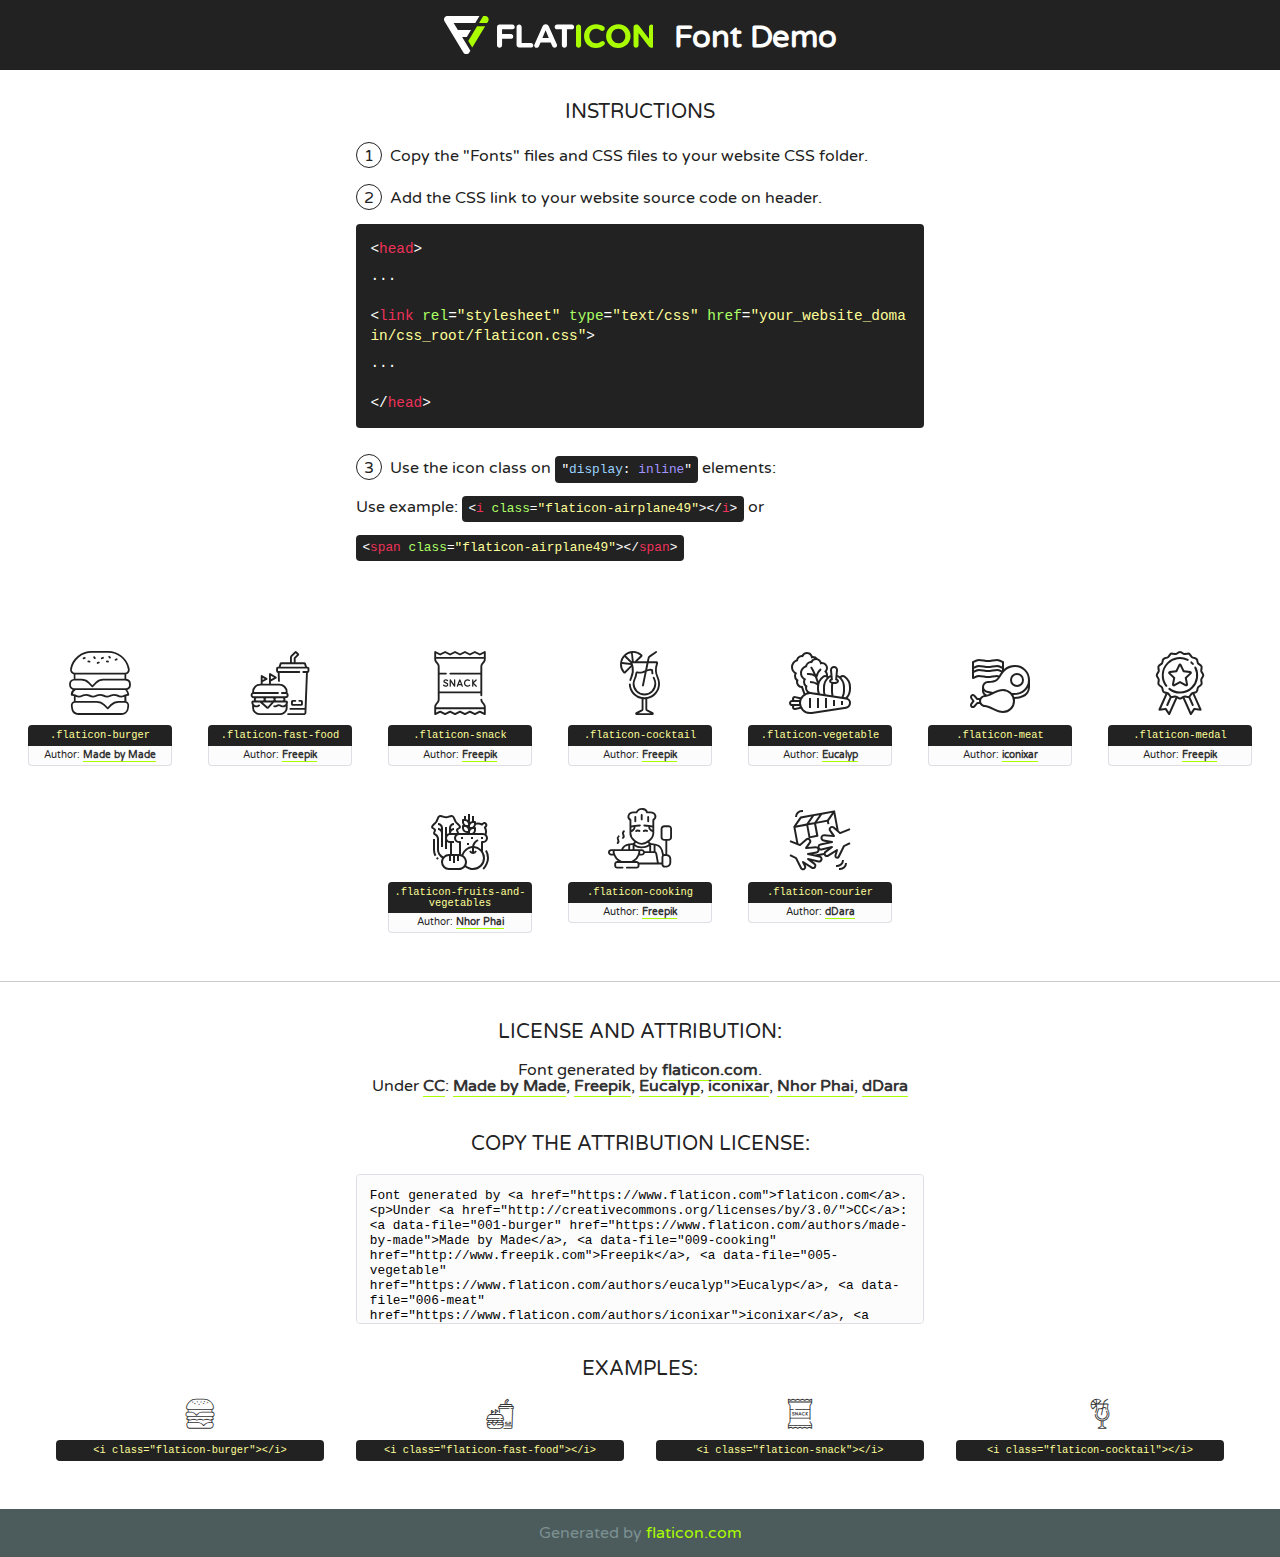
<file: food-website-template/lib/flaticon/font/flaticon.html>
<!DOCTYPE html>
<!--
  Flaticon icon font: Flaticon
  Creation date: 19/09/2020 16:59
-->
<html>
<!DOCTYPE html>
<html>

<head>
    <title>Flaticon WebFont</title>
    <link href="http://fonts.googleapis.com/css?family=Varela+Round" rel="stylesheet" type="text/css" />
    <link rel="stylesheet" type="text/css" href="flaticon.css">
    <meta charset="UTF-8">
    <style>
    html, body, div, span, applet, object, iframe,
    h1, h2, h3, h4, h5, h6, p, blockquote, pre,
    a, abbr, acronym, address, big, cite, code,
    del, dfn, em, img, ins, kbd, q, s, samp,
    small, strike, strong, sub, sup, tt, var,
    b, u, i, center,
    dl, dt, dd, ol, ul, li,
    fieldset, form, label, legend,
    table, caption, tbody, tfoot, thead, tr, th, td,
    article, aside, canvas, details, embed, 
    figure, figcaption, footer, header, hgroup, 
    menu, nav, output, ruby, section, summary,
    time, mark, audio, video {
        margin: 0;
        padding: 0;
        border: 0;
        font-size: 100%;
        font: inherit;
        vertical-align: baseline;
    }
    /* HTML5 display-role reset for older browsers */
    article, aside, details, figcaption, figure, 
    footer, header, hgroup, menu, nav, section {
        display: block;
    }
    body {
        line-height: 1;
    }
    ol, ul {
        list-style: none;
    }
    blockquote, q {
        quotes: none;
    }
    blockquote:before, blockquote:after,
    q:before, q:after {
        content: '';
        content: none;
    }
    table {
        border-collapse: collapse;
        border-spacing: 0;
    }
    body {
        font-family: 'Varela Round', Helvetica, Arial, sans-serif;
        font-size: 16px;
        color: #222;
    }
    a {
        color: #333;
        border-bottom: 1px solid #a9fd00;
        font-weight: bold;
        text-decoration: none;
    }
    * {
        -moz-box-sizing: border-box;
        -webkit-box-sizing: border-box;
        box-sizing: border-box;
        margin: 0;
        padding: 0;
    }
    [class^="flaticon-"]:before, [class*=" flaticon-"]:before, [class^="flaticon-"]:after, [class*=" flaticon-"]:after {
        font-family: Flaticon;
        font-size: 30px;
        font-style: normal;
        margin-left: 20px;
        color: #333;
    }
    .wrapper {
        max-width: 600px;
        margin: auto;
        padding: 0 1em;
    }
    .title {
        font-size: 1.25em;
        text-align: center;
        margin-bottom: 1em;
        text-transform: uppercase;
    }
    header {
        text-align: center;
        background-color: #222;
        color: #fff;
        padding: 1em;
    }
    header .logo {
        width: 210px;
        height: 38px;
        display: inline-block;
        vertical-align: middle;
        margin-right: 1em;
        border: none;
    }
    header strong {
        font-size: 1.95em;
        font-weight: bold;
        vertical-align: middle;
        margin-top: 5px;
        display: inline-block;
    }
    .demo {
        margin: 2em auto;
        line-height: 1.25em;
    }
    .demo ul li {
        margin-bottom: 1em;
    }
    .demo ul li .num {
        color: #222;
        border-radius: 20px;
        display: inline-block;
        width: 26px;
        padding: 3px;
        height: 26px;
        text-align: center;
        margin-right: 0.5em;
        border: 1px solid #222;
    }
    .demo ul li code {
        background-color: #222;
        border-radius: 4px;
        padding: 0.25em 0.5em;
        display: inline-block;
        color: #fff;
        font-family: Consolas,Monaco,Lucida Console,Liberation Mono,DejaVu Sans Mono,Bitstream Vera Sans Mono,Courier New, monospace;
        font-weight: lighter;
        margin-top: 1em;
        font-size: 0.8em;
        word-break: break-all;
    }
    .demo ul li code.big {
        padding: 1em;
        font-size: 0.9em;
    }
    .demo ul li code .red {
        color: #EF3159;
    }
    .demo ul li code .green {
        color: #ACFF65;
    }
    .demo ul li code .yellow {
        color: #FFFF99;
    }
    .demo ul li code .blue {
        color: #99D3FF;
    }
    .demo ul li code .purple {
        color: #A295FF;
    }
    .demo ul li code .dots {
        margin-top: 0.5em;
        display: block;
    }
    #glyphs {
        border-bottom: 1px solid #ccc;
        padding: 2em 0;
        text-align: center;
    }
    .glyph {
        display: inline-block;
        width: 9em;
        margin: 1em;
        text-align: center;
        vertical-align: top;
        background: #FFF;
    }
    .glyph .glyph-icon {
        padding: 10px;
        display: block;
        font-family:"Flaticon";
        font-size: 64px;
        line-height: 1;
    }
    .glyph .glyph-icon:before {
        font-size: 64px;
        color: #222;
        margin-left: 0;
    }
    .class-name {
        font-size: 0.65em;
        background-color: #222;
        color: #fff;
        border-radius: 4px 4px 0 0;
        padding: 0.5em;
        color: #FFFF99;
        font-family: Consolas,Monaco,Lucida Console,Liberation Mono,DejaVu Sans Mono,Bitstream Vera Sans Mono,Courier New, monospace;
    }
    .author-name {
        font-size: 0.6em;
        background-color: #fcfcfd;
        border: 1px solid #DEDEE4;
        border-top: 0;
        border-radius: 0 0 4px 4px;
        padding: 0.5em;
    }
    .class-name:last-child {
        font-size: 10px;
        color:#888;
    }
    .class-name:last-child a {
        font-size: 10px;
        color:#555;
    }
    .class-name:last-child a:hover {
        color:#a9fd00;
    }
    .glyph > input {
        display: block;
        width: 100px;
        margin: 5px auto;
        text-align: center;
        font-size: 12px;
        cursor: text;
    }
    .glyph > input.icon-input {
        font-family:"Flaticon";
        font-size: 16px;
        margin-bottom: 10px;
    }
    .attribution .title {
        margin-top: 2em;
    }
    .attribution textarea {
        background-color: #fcfcfd;
        padding: 1em;
        border: none;
        box-shadow: none;
        border: 1px solid #DEDEE4;
        border-radius: 4px;
        resize: none;
        width: 100%;
        height: 150px;
        font-size: 0.8em;
        font-family: Consolas,Monaco,Lucida Console,Liberation Mono,DejaVu Sans Mono,Bitstream Vera Sans Mono,Courier New, monospace;
        -webkit-appearance: none;
    }
    .iconsuse {
        margin: 2em auto;
        text-align: center;
        max-width: 1200px;
    }
    .iconsuse:after {
        content: '';
        display: table;
        clear: both;
    }
    .iconsuse .image {
        float: left;
        width: 25%;
        padding: 0 1em;
    }
    .iconsuse .image p {
        margin-bottom: 1em;
    }
    .iconsuse .image span {
        display: block;
        font-size: 0.65em;
        background-color: #222;
        color: #fff;
        border-radius: 4px;
        padding: 0.5em;
        color: #FFFF99;
        margin-top: 1em;
        font-family: Consolas,Monaco,Lucida Console,Liberation Mono,DejaVu Sans Mono,Bitstream Vera Sans Mono,Courier New, monospace;
    }
    #footer {
        text-align: center;
        background-color: #4C5B5C;
        color: #7c9192;
        padding: 1em;
    }
    #footer a {
        border: none;
        color: #a9fd00;
        font-weight: normal;
    }
    @media (max-width: 960px) {
        .iconsuse .image {
            width: 50%;
        }
    }
    @media (max-width: 560px) {
        .iconsuse .image {
            width: 100%;
        }
    }
    </style>
</head>

<body class="characters-off">

    <header>
        <a href="https://www.flaticon.com" target="_blank" class="logo">
            <svg version="1.1" xmlns="http://www.w3.org/2000/svg" xmlns:xlink="http://www.w3.org/1999/xlink" xmlns:a="http://ns.adobe.com/AdobeSVGViewerExtensions/3.0/" viewBox="0 0 560.875 102.036" enable-background="new 0 0 560.875 102.036" xml:space="preserve">
                <defs>
                </defs>
                <g>
                    <g class="letters">
                        <path fill="#ffffff" d="M141.596,29.675c0-3.777,2.985-6.767,6.764-6.767h34.438c3.426,0,6.15,2.728,6.15,6.15
                        c0,3.43-2.724,6.149-6.15,6.149h-27.674v13.091h23.719c3.429,0,6.151,2.724,6.151,6.15c0,3.43-2.723,6.149-6.151,6.149h-23.719
                        v17.574c0,3.773-2.986,6.761-6.764,6.761c-3.779,0-6.764-2.989-6.764-6.761V29.675z"></path>
                        <path fill="#ffffff" d="M193.844,29.149c0-3.781,2.985-6.767,6.764-6.767c3.776,0,6.763,2.985,6.763,6.767v42.957h25.039
                        c3.426,0,6.149,2.726,6.149,6.153c0,3.425-2.723,6.15-6.149,6.15h-31.802c-3.779,0-6.764-2.986-6.764-6.768V29.149z"></path>
                        <path fill="#ffffff" d="M241.891,75.71l21.438-48.407c1.492-3.341,4.215-5.357,7.906-5.357h0.792
                        c3.686,0,6.323,2.017,7.815,5.357l21.439,48.407c0.436,0.967,0.701,1.845,0.701,2.723c0,3.602-2.809,6.501-6.414,6.501
                        c-3.161,0-5.269-1.845-6.499-4.655l-4.132-9.661h-27.059l-4.301,10.102c-1.144,2.631-3.426,4.214-6.237,4.214
                        c-3.517,0-6.24-2.81-6.24-6.325C241.1,77.64,241.451,76.677,241.891,75.71z M279.932,58.666l-8.521-20.297l-8.526,20.297H279.932
                        z"></path>
                        <path fill="#ffffff" d="M314.864,35.387H301.86c-3.429,0-6.239-2.813-6.239-6.238c0-3.429,2.811-6.24,6.239-6.24h39.533
                        c3.426,0,6.237,2.811,6.237,6.24c0,3.425-2.811,6.238-6.237,6.238h-13.001v42.785c0,3.773-2.99,6.761-6.764,6.761
                        c-3.779,0-6.764-2.989-6.764-6.761V35.387z"></path>
                        <path fill="#A9FD00" d="M352.615,29.149c0-3.781,2.985-6.767,6.767-6.767c3.774,0,6.761,2.985,6.761,6.767v49.024
                        c0,3.773-2.987,6.761-6.761,6.761c-3.781,0-6.767-2.989-6.767-6.761V29.149z"></path>
                        <path fill="#A9FD00" d="M374.132,53.836v-0.179c0-17.481,13.178-31.801,32.065-31.801c9.22,0,15.459,2.458,20.557,6.238
                        c1.402,1.054,2.637,2.985,2.637,5.357c0,3.692-2.985,6.59-6.681,6.59c-1.845,0-3.071-0.702-4.044-1.319
                        c-3.776-2.813-7.729-4.393-12.562-4.393c-10.364,0-17.831,8.611-17.831,19.154v0.173c0,10.542,7.291,19.329,17.831,19.329
                        c5.715,0,9.492-1.756,13.359-4.834c1.049-0.874,2.458-1.491,4.039-1.491c3.429,0,6.325,2.813,6.325,6.236
                        c0,2.106-1.056,3.78-2.282,4.834c-5.539,4.834-12.036,7.733-21.878,7.733C387.572,85.464,374.132,71.493,374.132,53.836z"></path>
                        <path fill="#A9FD00" d="M433.009,53.836v-0.179c0-17.481,13.79-31.801,32.766-31.801c18.981,0,32.592,14.143,32.592,31.628v0.173
                        c0,17.483-13.785,31.807-32.769,31.807C446.625,85.464,433.009,71.32,433.009,53.836z M484.224,53.836v-0.179
                        c0-10.539-7.725-19.326-18.626-19.326c-10.893,0-18.449,8.611-18.449,19.154v0.173c0,10.542,7.73,19.329,18.626,19.329
                        C476.676,72.986,484.224,64.378,484.224,53.836z"></path>
                        <path fill="#A9FD00" d="M506.233,29.321c0-3.774,2.99-6.763,6.767-6.763h1.401c3.252,0,5.183,1.583,7.029,3.953l26.093,34.265
                        V29.059c0-3.692,2.99-6.677,6.681-6.677c3.683,0,6.671,2.985,6.671,6.677v48.934c0,3.78-2.987,6.765-6.764,6.765h-0.436
                        c-3.257,0-5.188-1.581-7.034-3.953l-27.056-35.492v32.944c0,3.687-2.985,6.676-6.678,6.676c-3.683,0-6.673-2.989-6.673-6.676
                        V29.321z"></path>
                    </g>
                    <g class="insignia">
                        <path fill="#ffffff" d="M48.372,56.137h12.517l11.156-18.537H37.186L25.688,18.539h57.825L94.668,0H9.271
                        C5.925,0,2.842,1.801,1.198,4.716c-1.644,2.907-1.593,6.482,0.134,9.343l50.38,83.501c1.678,2.781,4.689,4.476,7.938,4.476
                        c3.246,0,6.257-1.695,7.935-4.476l2.898-4.804L48.372,56.137z"></path>
                        <g class="i">
                            <path fill="#A9FD00" d="M93.575,18.539h0.031v0.004l21.652,0.004l2.705-4.488c1.727-2.861,1.778-6.436,0.133-9.343
                            C116.454,1.801,113.371,0,110.026,0h-5.294L93.575,18.539z"></path>
                            <polygon fill="#A9FD00" points="88.291,27.356 64.725,66.486 75.519,84.404 109.942,27.356"></polygon>
                        </g>
                    </g>
                </g>
            </svg>
        </a>
        <strong>Font Demo</strong>
    </header>


    <section class="demo wrapper">

        <p class="title">Instructions</p>

        <ul>
            <li>
                <span class="num">1</span>Copy the "Fonts" files and CSS files to your website CSS folder.
            </li>
            <li>
                <span class="num">2</span>Add the CSS link to your website source code on header.
                <code class="big">
                    &lt;<span class="red">head</span>&gt;
                    <br/><span class="dots">...</span>
                    <br/>&lt;<span class="red">link</span> <span class="green">rel</span>=<span class="yellow">"stylesheet"</span> <span class="green">type</span>=<span class="yellow">"text/css"</span> <span class="green">href</span>=<span class="yellow">"your_website_domain/css_root/flaticon.css"</span>&gt;
                    <br/><span class="dots">...</span>
                    <br/>&lt;/<span class="red">head</span>&gt;
                </code>
            </li>

            <li>
                <p>
                    <span class="num">3</span>Use the icon class on <code>"<span class="blue">display</span>:<span class="purple"> inline</span>"</code> elements:
                    <br />
                    Use example: <code>&lt;<span class="red">i</span> <span class="green">class</span>=<span class="yellow">&quot;flaticon-airplane49&quot;</span>&gt;&lt;/<span class="red">i</span>&gt;</code> or <code>&lt;<span class="red">span</span> <span class="green">class</span>=<span class="yellow">&quot;flaticon-airplane49&quot;</span>&gt;&lt;/<span class="red">span</span>&gt;</code>
            </li>
        </ul>

    </section>




   <section id="glyphs">          
    
      
        <div class="glyph"><div class="glyph-icon flaticon-burger"></div>
            <div class="class-name">.flaticon-burger</div>
            <div class="author-name">Author: <a data-file="001-burger" href="https://www.flaticon.com/authors/made-by-made">Made by Made</a> </div> 
        </div>        
        
        <div class="glyph"><div class="glyph-icon flaticon-fast-food"></div>
            <div class="class-name">.flaticon-fast-food</div>
            <div class="author-name">Author: <a data-file="002-fast-food" href="http://www.freepik.com">Freepik</a> </div> 
        </div>        
        
        <div class="glyph"><div class="glyph-icon flaticon-snack"></div>
            <div class="class-name">.flaticon-snack</div>
            <div class="author-name">Author: <a data-file="003-snack" href="http://www.freepik.com">Freepik</a> </div> 
        </div>        
        
        <div class="glyph"><div class="glyph-icon flaticon-cocktail"></div>
            <div class="class-name">.flaticon-cocktail</div>
            <div class="author-name">Author: <a data-file="004-cocktail" href="http://www.freepik.com">Freepik</a> </div> 
        </div>        
        
        <div class="glyph"><div class="glyph-icon flaticon-vegetable"></div>
            <div class="class-name">.flaticon-vegetable</div>
            <div class="author-name">Author: <a data-file="005-vegetable" href="https://www.flaticon.com/authors/eucalyp">Eucalyp</a> </div> 
        </div>        
        
        <div class="glyph"><div class="glyph-icon flaticon-meat"></div>
            <div class="class-name">.flaticon-meat</div>
            <div class="author-name">Author: <a data-file="006-meat" href="https://www.flaticon.com/authors/iconixar">iconixar</a> </div> 
        </div>        
        
        <div class="glyph"><div class="glyph-icon flaticon-medal"></div>
            <div class="class-name">.flaticon-medal</div>
            <div class="author-name">Author: <a data-file="007-medal" href="http://www.freepik.com">Freepik</a> </div> 
        </div>        
        
        <div class="glyph"><div class="glyph-icon flaticon-fruits-and-vegetables"></div>
            <div class="class-name">.flaticon-fruits-and-vegetables</div>
            <div class="author-name">Author: <a data-file="008-fruits-and-vegetables" href="https://www.flaticon.com/authors/nhor-phai">Nhor Phai</a> </div> 
        </div>        
        
        <div class="glyph"><div class="glyph-icon flaticon-cooking"></div>
            <div class="class-name">.flaticon-cooking</div>
            <div class="author-name">Author: <a data-file="009-cooking" href="http://www.freepik.com">Freepik</a> </div> 
        </div>        
        
        <div class="glyph"><div class="glyph-icon flaticon-courier"></div>
            <div class="class-name">.flaticon-courier</div>
            <div class="author-name">Author: <a data-file="010-courier" href="https://www.flaticon.com/authors/ddara">dDara</a> </div> 
        </div>        
        

    </section>



    <section class="attribution wrapper"   style="text-align:center;">

      <div class="title">License and attribution:</div><div class="attrDiv">Font generated by <a href="https://www.flaticon.com">flaticon.com</a>. <div><p>Under <a href="http://creativecommons.org/licenses/by/3.0/">CC</a>: <a data-file="001-burger" href="https://www.flaticon.com/authors/made-by-made">Made by Made</a>, <a data-file="009-cooking" href="http://www.freepik.com">Freepik</a>, <a data-file="005-vegetable" href="https://www.flaticon.com/authors/eucalyp">Eucalyp</a>, <a data-file="006-meat" href="https://www.flaticon.com/authors/iconixar">iconixar</a>, <a data-file="008-fruits-and-vegetables" href="https://www.flaticon.com/authors/nhor-phai">Nhor Phai</a>, <a data-file="010-courier" href="https://www.flaticon.com/authors/ddara">dDara</a></p>  </div>
      </div>
      <div class="title">Copy the Attribution License:</div>

    <textarea onclick="this.focus();this.select();">Font generated by &lt;a href=&quot;https://www.flaticon.com&quot;&gt;flaticon.com&lt;/a&gt;. <p>Under <a href="http://creativecommons.org/licenses/by/3.0/">CC</a>: <a data-file="001-burger" href="https://www.flaticon.com/authors/made-by-made">Made by Made</a>, <a data-file="009-cooking" href="http://www.freepik.com">Freepik</a>, <a data-file="005-vegetable" href="https://www.flaticon.com/authors/eucalyp">Eucalyp</a>, <a data-file="006-meat" href="https://www.flaticon.com/authors/iconixar">iconixar</a>, <a data-file="008-fruits-and-vegetables" href="https://www.flaticon.com/authors/nhor-phai">Nhor Phai</a>, <a data-file="010-courier" href="https://www.flaticon.com/authors/ddara">dDara</a></p>  
     </textarea>

    </section>

    <section class="iconsuse">

          <div class="title">Examples:</div>            
             
            <div class="image">
                <p>
                    <i class="glyph-icon flaticon-burger"></i> 
                    <span>&lt;i class=&quot;flaticon-burger&quot;&gt;&lt;/i&gt;</span>
                </p>
            </div>
            
            <div class="image">
                <p>
                    <i class="glyph-icon flaticon-fast-food"></i> 
                    <span>&lt;i class=&quot;flaticon-fast-food&quot;&gt;&lt;/i&gt;</span>
                </p>
            </div>
            
            <div class="image">
                <p>
                    <i class="glyph-icon flaticon-snack"></i> 
                    <span>&lt;i class=&quot;flaticon-snack&quot;&gt;&lt;/i&gt;</span>
                </p>
            </div>
            
            <div class="image">
                <p>
                    <i class="glyph-icon flaticon-cocktail"></i> 
                    <span>&lt;i class=&quot;flaticon-cocktail&quot;&gt;&lt;/i&gt;</span>
                </p>
            </div>
                       
        </div>
                            
    </section>

<div id="footer">
    <div>Generated by <a href="https://www.flaticon.com">flaticon.com</a>
    </div>
</div>



</body>
</html>
</file>
<file: food-website-template/lib/flaticon/font/flaticon.css>
/*
  	Flaticon icon font: Flaticon
  	Creation date: 19/09/2020 16:59
  	*/

@font-face {
  font-family: "Flaticon";
  src: url("./Flaticon.eot");
  src: url("./Flaticon.eot?#iefix") format("embedded-opentype"),
       url("./Flaticon.woff2") format("woff2"),
       url("./Flaticon.woff") format("woff"),
       url("./Flaticon.ttf") format("truetype"),
       url("./Flaticon.svg#Flaticon") format("svg");
  font-weight: normal;
  font-style: normal;
}

@media screen and (-webkit-min-device-pixel-ratio:0) {
  @font-face {
    font-family: "Flaticon";
    src: url("./Flaticon.svg#Flaticon") format("svg");
  }
}

[class^="flaticon-"]:before, [class*=" flaticon-"]:before,
[class^="flaticon-"]:after, [class*=" flaticon-"]:after {   
  font-family: Flaticon;
        font-size: 20px;
font-style: normal;
margin-left: 20px;
}

.flaticon-burger:before { content: "\f100"; }
.flaticon-fast-food:before { content: "\f101"; }
.flaticon-snack:before { content: "\f102"; }
.flaticon-cocktail:before { content: "\f103"; }
.flaticon-vegetable:before { content: "\f104"; }
.flaticon-meat:before { content: "\f105"; }
.flaticon-medal:before { content: "\f106"; }
.flaticon-fruits-and-vegetables:before { content: "\f107"; }
.flaticon-cooking:before { content: "\f108"; }
.flaticon-courier:before { content: "\f109"; }
</file>
<file: food-website-template/css/style.css>
/*******************************/
/********* General CSS *********/
/*******************************/
. .loader{
    margin-left: 740px;
    margin-top: 350px;
    width: 40px;
    height: 40px;
    border: 5px solid black;
    border-radius: 50%;
    border-right: 5px solid transparent ;
    animation: spin 1s forwards linear infinite;
}
@keyframes spin {
    to{
        transform: rotate(360deg);
    }
}
body {
    color: #757575;
    background: #ffffff;
    font-family: 'open sans', sans-serif;
}

h1,
h2, 
h3, 
h4,
h5, 
h6 {
    color: #454545;
    font-family: 'Nunito', sans-serif;
}

a {
    font-family: 'Nunito', sans-serif;
    font-weight: 600;
    color: #fbaf32;
    transition: .3s;
}

a:hover,
a:active,
a:focus {
    color: #719a0a;
    outline: none;
    text-decoration: none;
}

.btn.custom-btn {
    padding: 12px 25px;
    font-family: 'Nunito', sans-serif;
    font-size: 16px;
    font-weight: 600;
    color: #ffffff;
    background: #fbaf32;
    border: 2px solid #fbaf32;
    border-radius: 5px;
    transition: .5s;
}

.btn.custom-btn:hover {
    color: #fbaf32;
    background: transparent;
}

.btn.custom-btn:focus,
.form-control:focus,
.custom-select:focus {
    box-shadow: none;
}

.container-fluid {
    max-width: 1366px;
}

.back-to-top {
    position: fixed;
    display: none;
    background: #fbaf32;
    width: 44px;
    height: 44px;
    text-align: center;
    line-height: 1;
    font-size: 22px;
    right: 15px;
    bottom: 15px;
    border-radius: 5px;
    transition: background 0.5s;
    z-index: 9;
}

.back-to-top i {
    color: #ffffff;
    padding-top: 10px;
}

.back-to-top:hover {
    background: #719a0a;
}

[class^="flaticon-"]:before, [class*=" flaticon-"]:before,
[class^="flaticon-"]:after, [class*=" flaticon-"]:after {   
    font-size: inherit;
    margin-left: 0;
}


/**********************************/
/*********** Nav Bar CSS **********/
/**********************************/
.navbar {
    position: relative;
    transition: .5s;
    z-index: 999;
}

.navbar.nav-sticky {
    position: fixed;
    top: 0;
    width: 100%;
    box-shadow: 0 2px 5px rgba(0, 0, 0, .3);
}

.navbar .navbar-brand {
    margin: 0;
    color: #fbaf32;
    font-size: 45px;
    line-height: 0px;
    font-weight: 700;
    font-family: 'Nunito', sans-serif;
    transition: .5s;
    
}

.navbar .navbar-brand span {
    color: #719a0a;
}

.navbar .navbar-brand:hover {
    color: #fbaf32;
}

.navbar .navbar-brand:hover span {
    color: #fbaf32;
}

.navbar .navbar-brand img {
    max-width: 100%;
    max-height: 40px;
}

.navbar .dropdown-menu {
    margin-top: 0;
    border: 0;
    border-radius: 0;
    background: #f8f9fa;
}

@media (min-width: 992px) {
    .navbar {
        position: absolute;
        width: 100%;
        padding: 30px 60px;
        background: transparent !important;
        z-index: 9;
    }
    
    .navbar.nav-sticky {
        padding: 10px 60px;
        background: #ffffff !important;
    }
    
    .navbar .navbar-brand {
        color: #fbaf32;
    }
    
    .navbar.nav-sticky .navbar-brand {
        color: #fbaf32;
    }

    .navbar-light .navbar-nav .nav-link,
    .navbar-light .navbar-nav .nav-link:focus {
        padding: 10px 10px 8px 10px;
        font-family: 'Nunito', sans-serif;
        color: #ffffff;
        font-size: 18px;
        font-weight: 600;
    }
    
    .navbar-light.nav-sticky .navbar-nav .nav-link,
    .navbar-light.nav-sticky .navbar-nav .nav-link:focus {
        color: #666666;
    }

    .navbar-light .navbar-nav .nav-link:hover,
    .navbar-light .navbar-nav .nav-link.active {
        color: #fbaf32;
    }
    
    .navbar-light.nav-sticky .navbar-nav .nav-link:hover,
    .navbar-light.nav-sticky .navbar-nav .nav-link.active {
        color: #fbaf32;
    }
}

@media (max-width: 991.98px) {   
    .navbar {
        padding: 15px;
        background: #ffffff !important;
    }
    
    .navbar .navbar-brand {
        color: #fbaf32;
    }
    
    .navbar .navbar-nav {
        margin-top: 15px;
    }
    
    .navbar a.nav-link {
        padding: 5px;
    }
    
    .navbar .dropdown-menu {
        box-shadow: none;
    }
}
.dropdown-item:hover{
    color:  #fbaf32;
}

/*******************************/
/********** Hero CSS ***********/
/*******************************/
.carousel {
    position: relative;
    width: 100%;
    height: 100vh;
    min-height: 400px;
    background: #ffffff;
}

.carousel .container-fluid {
    padding: 0;
}

.carousel .carousel-item {
    position: relative;
    width: 100%;
    height: 100vh;
    display: flex;
    align-items: center;
    justify-content: center;
    flex-direction: column;
}

.carousel .carousel-img {
    position: relative;
    width: 100%;
    height: 100%;
    text-align: right;
    overflow: hidden;
}

.carousel .carousel-img::after {
    position: absolute;
    content: "";
    top: 0;
    right: 0;
    bottom: 0;
    left: 0;
    background: rgba(0, 0, 0, 0.6);
    z-index: 1;
}

.carousel .carousel-img img {
    width: 100%;
    height: 100%;
    object-fit: cover;
}

.carousel .carousel-text {
    position: absolute;
    max-width: 700px;
    height: calc(100vh - 35px);
    display: flex;
    align-items: center;
    justify-content: center;
    flex-direction: column;
    z-index: 2;
}

.carousel .carousel-text h1 {
    text-align: center;
    color: #ffffff;
    font-size: 60px;
    font-weight: 700;
    margin-bottom: 30px;
}

.carousel .carousel-text h1 span {
    color: #fbaf32;
}

.carousel .carousel-text p {
    color: #ffffff;
    text-align: center;
    font-size: 20px;
    margin-bottom: 35px;
}

.carousel .carousel-btn .btn:last-child {
    margin-left: 10px;
    background: #719a0a;
    border-color: #719a0a;
}

.carousel .carousel-btn .btn:last-child:hover {
    color: #719a0a;
    background: transparent;
}

.carousel .animated {
    -webkit-animation-duration: 1s;
    animation-duration: 1s;
}

@media (max-width: 991.98px) {
    .carousel,
    .carousel .carousel-item,
    .carousel .carousel-text {
        height: calc(100vh - 105px);
    }
    
    .carousel .carousel-text h1 {
        font-size: 35px;
    }
    
    .carousel .carousel-text p {
        font-size: 16px;
    }
    
    .carousel .carousel-text .btn {
        padding: 12px 30px;
        font-size: 15px;
        letter-spacing: 0;
    }
}

@media (max-width: 767.98px) {
    .carousel,
    .carousel .carousel-item,
    .carousel .carousel-text {
        height: calc(100vh - 70px);
    }
    
    .carousel .carousel-text h1 {
        font-size: 30px;
    }
    
    .carousel .carousel-text .btn {
        padding: 10px 25px;
        font-size: 15px;
        letter-spacing: 0;
    }
}

@media (max-width: 575.98px) {
    .carousel .carousel-text h1 {
        font-size: 25px;
    }
    
    .carousel .carousel-text .btn {
        padding: 8px 20px;
        font-size: 14px;
        letter-spacing: 0;
    }
}


/*******************************/
/******* Page Header CSS *******/
/*******************************/
.page-header {
    position: relative;
    margin-bottom: 45px;
    padding: 150px 0 90px 0;
    text-align: center;
    background: linear-gradient(rgba(0, 0, 0, .5), rgba(0, 0, 0, .5)), url(../img/page-header.jpg);
    background-position: center;
    background-repeat: no-repeat;
    background-size: cover;
}

.page-header h2 {
    position: relative;
    color: #fbaf32;
    font-size: 60px;
    font-weight: 700;
}

.page-header a {
    position: relative;
    padding: 0 12px;
    font-size: 20px;
    text-transform: uppercase;
    color: #ffffff;
}

.page-header a:hover {
    color: #ffffff;
}

.page-header a::after {
    position: absolute;
    content: "/";
    width: 8px;
    height: 8px;
    top: -1px;
    right: -7px;
    text-align: center;
    color: #fbaf32;
}

.page-header a:last-child::after {
    display: none;
}

@media (max-width: 767.98px) {
    .page-header h2 {
        font-size: 35px;
    }
    
    .page-header a {
        font-size: 18px;
    }
}


/*******************************/
/******* Section Header ********/
/*******************************/
.section-header {
    position: relative;
    margin-bottom: 45px;
}

.section-header p {
    color: #719a0a;
    margin-bottom: 5px;
    position: relative;
    font-size: 20px;
}

.section-header h2 {
    margin: 0;
    position: relative;
    font-size: 45px;
    font-weight: 700;
}

@media (max-width: 991.98px) {
    .section-header h2 {
        font-size: 40px;
        font-weight: 600;
    }
}

@media (max-width: 767.98px) {
    .section-header h2 {
        font-size: 35px;
        font-weight: 600;
    }
}

@media (max-width: 575.98px) {
    .section-header h2 {
        font-size: 30px;
        font-weight: 600;
    }
}


/*******************************/
/********* Booking CSS *********/
/*******************************/
.booking {
    position: relative;
    width: 100%;
    margin-bottom: 45px;
    background: rgba(0, 0, 0, .04);
}

.booking .booking-content {
    padding: 45px 0 15px 0;
}

.booking .booking-content .section-header {
    margin-bottom: 30px;
}

.booking .booking-form {
    padding: 60px 30px;
    background: #fbaf32;
}

.booking .booking-form .control-group {
    margin-bottom: 15px;
}

.booking .booking-form .input-group-text {
    position: absolute;
    padding: 0;
    border: none;
    background: none;
    top: 15px;
    right: 15px;
    color: #ffffff;
    font-size: 14px;
}

.booking .booking-form .form-control {
    height: 45px;
    font-size: 14px;
    color: #ffffff;
    padding: 0 15px;
    border-radius: 5px !important;
    border: 1px solid #ffffff;
    background: transparent;
}

.booking .booking-form select.form-control {
    padding: 0 10px;
}

.booking .booking-form .form-control::placeholder {
    color: #ffffff;
    opacity: 1;
}

.booking .booking-form .form-control:-ms-input-placeholder,
.booking .booking-form .form-control::-ms-input-placeholder {
    color: #ffffff;
}

.booking .booking-form .input-group [data-toggle="datetimepicker"] {
    cursor: default;
}

.booking .booking-form .btn.custom-btn {
    width: 100%;
    color: #fbaf32;
    background: #ffffff;
    border: 1px solid #ffffff;
}

.booking .booking-form .btn.custom-btn:hover {
    color: #ffffff;
    background: transparent;
}


/*******************************/
/********** Menu CSS ***********/
/*******************************/
.food {
    position: relative;
    width: 100%;
    padding: 90px 0 60px 0;
    margin: 45px 0;
    background: rgba(0, 0, 0, .04);
}

.food .food-item {
    position: relative;
    width: 100%;
    margin-bottom: 30px;
    padding: 50px 30px 30px;
    text-align: center;
    background: #ffffff;
    border-radius: 15px;
    box-shadow: 0 0 30px rgba(0, 0, 0, .08);
    transition: .3s;
}

.food .food-item:hover {
    box-shadow: none;
}

.food .food-item i {
    position: relative;
    display: inline-block;
    color: #fbaf32;
    font-size: 60px;
    line-height: 60px;
    margin-bottom: 20px;
    transition: .3s;
}

.food .food-item:hover i {
    color: #719a0a;
}

.food .food-item i::after {
    position: absolute;
    content: "";
    width: calc(100% + 20px);
    height: calc(100% + 20px);
    top: -20px;
    left: -15px;
    border: 3px dotted #fbaf32;
    border-right: transparent;
    border-bottom: transparent;
    border-radius: 100px;
    transition: .3s;
}

.food .food-item:hover i::after {
    border: 3px dotted #719a0a;
    border-right: transparent;
    border-bottom: transparent;
}

.food .food-item h2 {
    font-size: 30px;
    font-weight: 700;
}

.food .food-item a {
    position: relative;
    font-size: 16px;
}

.food .food-item a::after {
    position: absolute;
    content: "";
    width: 50px;
    height: 1px;
    bottom: 0;
    left: calc(50% - 25px);
    background: #fbaf32;
    transition: .3s;
}

.food .food-item a:hover::after {
    width: 100%;
    left: 0;
    background: #719a0a;
}



/*******************************/
/********** About CSS **********/
/*******************************/
.about {
    position: relative;
    width: 100%;
    padding: 45px 0;
}

.about .section-header {
    margin-bottom: 30px;
    margin-left: 0;
}

.about .about-img {
    position: relative;
}

.about .about-img img {
    position: relative;
    width: 100%;
    border-radius: 15px;
}

.about .btn-play {
    position: absolute;
    z-index: 1;
    top: 50%;
    left: 50%;
    transform: translateX(-50%) translateY(-50%);
    box-sizing: content-box;
    display: block;
    width: 32px;
    height: 44px;
    border-radius: 50%;
    border: none;
    outline: none;
    padding: 18px 20px 18px 28px;
}

.about .btn-play:before {
    content: "";
    position: absolute;
    z-index: 0;
    left: 50%;
    top: 50%;
    transform: translateX(-50%) translateY(-50%);
    display: block;
    width: 100px;
    height: 100px;
    background: #fbaf32;
    border-radius: 50%;
    animation: pulse-border 1500ms ease-out infinite;
}

.about .btn-play:after {
    content: "";
    position: absolute;
    z-index: 1;
    left: 50%;
    top: 50%;
    transform: translateX(-50%) translateY(-50%);
    display: block;
    width: 100px;
    height: 100px;
    background: #fbaf32;
    border-radius: 50%;
    transition: all 200ms;
}

.about .btn-play img {
    position: relative;
    z-index: 3;
    max-width: 100%;
    width: auto;
    height: auto;
}

.about .btn-play span {
    display: block;
    position: relative;
    z-index: 3;
    width: 0;
    height: 0;
    border-left: 32px solid #ffffff;
    border-top: 22px solid transparent;
    border-bottom: 22px solid transparent;
}

@keyframes pulse-border {
  0% {
    transform: translateX(-50%) translateY(-50%) translateZ(0) scale(1);
    opacity: 1;
  }
  100% {
    transform: translateX(-50%) translateY(-50%) translateZ(0) scale(1.5);
    opacity: 0;
  }
}

#videoModal {
    padding-left: 17px;
}

#videoModal .modal-dialog {
    position: relative;
    max-width: 800px;
    margin: 60px auto 0 auto;
}

#videoModal .modal-body {
    position: relative;
    padding: 0px;
}

#videoModal .close {
    position: absolute;
    width: 30px;
    height: 30px;
    right: 0px;
    top: -30px;
    z-index: 999;
    font-size: 30px;
    font-weight: normal;
    color: #ffffff;
    background: #000000;
    opacity: 1;
}

.about .about-content {
    position: relative;
}

.about .about-text p {
    font-size: 16px;
}

.about .about-text a.btn {
    position: relative;
    margin-top: 15px;
}

@media (max-width: 991.98px) {
    .about .about-img {
        margin-bottom: 30px;
    }
}


/*******************************/
/********* Feature CSS *********/
/*******************************/
.feature {
    position: relative;
    width: 100%;
    padding: 45px 0 0 0;
}

.feature .section-header {
    margin-bottom: 30px;
}

.feature .feature-text {
    position: relative;
    width: 100%;
}

.feature .feature-img {
    border-radius: 15px;
    margin-bottom: 25px;
    overflow: hidden;
}

.feature .feature-img .col-6,
.feature .feature-img .col-12 {
    padding: 0;
    overflow: hidden;
}

.feature .feature-img img {
    width: 100%;
    transition: .3s;
}

.feature .feature-img img:hover {
    transform: scale(1.1);
}

.feature .feature-text .btn {
    width: 100%;
    margin-top: 15px;
    margin-bottom: 45px;
}

.feature .feature-item {
    width: 100%;
    margin-bottom: 45px;
}

.feature .feature-item i {
    position: relative;
    display: block;
    color: #719a0a;
    font-size: 60px;
    line-height: 60px;
    margin-bottom: 15px;
    background-image: linear-gradient(#719a0a, #fbaf32);
    -webkit-background-clip: text;
    -webkit-text-fill-color: transparent;
}

.feature .feature-item i::after {
    position: absolute;
    content: "";
    width: 40px;
    height: 40px;
    top: -10px;
    left: 20px;
    background: #fbaf32;
    border-radius: 30px;
    z-index: -1;
}

.feature .feature-item h3 {
    font-size: 22px;
    font-weight: 700;
}


/*******************************/
/*********** Menu CSS **********/
/*******************************/
.menu {
    position: relative;
    padding: 45px 0 15px 0;
}

.menu .menu-tab {
    position: relative;
}

.menu .menu-tab img {
    max-width: 100%;
    border-radius: 15px;
}

.menu .menu-tab .nav.nav-pills .nav-link {
    color: #ffffff;
    background: #fbaf32;
    border-radius: 5px;
    margin: 0 5px;
}

.menu .menu-tab .nav.nav-pills .nav-link:hover,
.menu .menu-tab .nav.nav-pills .nav-link.active {
    color: #ffffff;
    background: #719a0a;
}

.menu .menu-tab .tab-content {
    padding: 30px 0 0 0;
    background: transparent;
}

.menu .menu-tab .tab-content .container {
    padding: 0;
}

.menu .menu-item {
    position: relative;
    margin-bottom: 30px;
    display: flex;
    align-items: center;
}

.menu .menu-img {
    width: 80px;
    margin-right: 20px;
}

.menu .menu-img img {
    width: 100%;
    border-radius: 100px;
}

.menu .menu-text {
    width: calc(100% - 100px);
}

.menu .menu-text h3 {
    position: relative;
    display: block;
    font-size: 22px;
    font-weight: 700;
}

.menu .menu-text h3::after {
    position: absolute;
    content: "";
    width: 100%;
    height: 0;
    top: 13px;
    left: 0;
    border-top: 2px dotted #cccccc;
    z-index: -1;
}

.menu .menu-text h3 span {
    display: inline-block;
    float: left;
    padding-right: 5px;
    background: #ffffff;
}

.menu .menu-text h3 strong {
    display: inline-block;
    float: right;
    padding-left: 5px;
    color: #fbaf32;
    background: #ffffff;
}

.menu .menu-text p {
    position: relative;
    margin: 5px 0 0 0;
    float: left;
    display: block;
}

@media(max-width: 575.98px) {
    .menu .menu-text p,
    .menu .menu-text h3,
    .menu .menu-text h3 span,
    .menu .menu-text h3 strong {
        display: block;
        float: none;
        padding: 0;
        margin: 0;
    }
    
    .menu .menu-text h3 {
        font-size: 18px;
        margin-bottom: 0;
    }
    
    .menu .menu-text h3 span {
        margin-bottom: 3px;
    }
    
    .menu .menu-text h3::after {
        display: none;
    }
}
/*To do*/
.food-filter{
    margin-bottom: 45px;
}

.ff-tags a{
    display: inline-block;
    font-size: 16px;
    color: #636363;
    padding: 5px 15px;
    border: 1px solid #ebebeb;
    margin-right: 5px;
    margin-bottom: 9px;
    border-radius: 2px;
}
.menu-list .img-menu-food{
    max-height: 200px;
}
.pi-text{
    text-align: center;
    padding-top: 25px;
}
.food-name{
    font-size: 10px;
    color: #b2b2b2;
    font-weight: 700;
    letter-spacing: 2px;
    text-transform: uppercase;
    margin-bottom: 10px;
}
.food-price{
    color: #e7ab3c;
    font-size: 20px;
    font-weight: 600;
}
.food-price span{
    font-size: 14px;
    font-weight: 400;
    color: #b2b2b2;
    text-decoration: line-through;
}
.product-item{
    margin-bottom: 30px;
    margin-left: 14px;
    width: 200px;
    position: relative;
}
.rate{
    color: #ffffff;
    font-size: 10px;
    background: #fbaf32;
    position: absolute;
    top: 20px;
    padding: 5px 10px;
    text-transform: uppercase;
}
.filter-categories{
    margin-right: 15px;

}
li{
    list-style: none;

}
li a{
    color: #757575;
}
.ct-link:hover{
    color: #757575;
}
li{
   margin-bottom: 10px;
}
.ff-title{
    margin-bottom: 26px;
}

.range-slider .price-input input {
    font-size: 16px;
    color: #252525;
    max-width: 20%;
    text-align: center;
    border: 1px solid #757575;
    border-radius: 2px;
}
.form-control-range{
    width: 260px;
    color: #e7ab3c;
}
.cart-view{
    margin-top: 5px;
    margin-right: 50px;
}
.cart-view ul{
    left: 0;
}
.cart-view ul li{
    list-style: none;
    display: inline-block;
    background: #ffffff;
}
.cart-view a{
    width: 200px;
    color: #FFFFFF;
    margin-right: 40px;
    height: 45px;
}
.cart-view a:hover{
    background-color: #ffc107;
    color: #FFFFFF;
}
.cart-view a i{
    font-size: 22px;
    line-height: 15px;
}
.menu-list .row{
    display: flex;
    flex-wrap: wrap;
}
/*******************************/
/*********** Team CSS **********/
/*******************************/
.team {
    position: relative;
    width: 100%;
    padding: 45px 0 15px 0;
}
.team-img .img-team{
    max-height: 330px;
}
.team .team-item {
    position: relative;
    margin-bottom: 30px;
    background: #ffffff;
}

.team .team-img {
    position: relative;
    border-radius: 15px 15px 0 0;
    overflow: hidden;
}

.team .team-img img {
    position: relative;
    width: 100%;
    margin-top: 15px;
    transform: scale(1.1);
    transition: .3s;
}

.team .team-item:hover img {
    margin-top: 0;
    margin-bottom: 15px;
}

.team .team-social {
    position: absolute;
    width: 100%;
    height: 100%;
    top: 0;
    left: 0;
    display: flex;
    align-items: center;
    justify-content: center;
    transition: .5s;
}

.team .team-social a {
    position: relative;
    margin: 0 3px;
    margin-top: 100px;
    width: 40px;
    height: 40px;
    display: flex;
    align-items: center;
    justify-content: center;
    border-radius: 40px;
    font-size: 16px;
    color: #ffffff;
    background: #fbaf32;
    opacity: 0;
}

.team .team-social a:hover {
    color: #ffffff;
    background: #719a0a;
}

.team .team-item:hover .team-social {
    background: rgba(256, 256, 256, .5);
}

.team .team-item:hover .team-social a:first-child {
    opacity: 1;
    margin-top: 0;
    transition: .3s 0s;
}

.team .team-item:hover .team-social a:nth-child(2) {
    opacity: 1;
    margin-top: 0;
    transition: .3s .1s;
}

.team .team-item:hover .team-social a:nth-child(3) {
    opacity: 1;
    margin-top: 0;
    transition: .3s .2s;
}

.team .team-item:hover .team-social a:nth-child(4) {
    opacity: 1;
    margin-top: 0;
    transition: .3s .3s;
}

.team .team-text {
    position: relative;
    padding: 25px 15px;
    text-align: center;
    background: #ffffff;
    border: 1px solid rgba(0, 0, 0, .07);
    border-top: none;
    border-radius: 0 0 15px 15px;
}

.team .team-text h2 {
    font-size: 22px;
    font-weight: 700;
}

.team .team-text p {
    margin: 0;
    font-size: 16px;
}


/*******************************/
/******* Testimonial CSS *******/
/*******************************/
.testimonial {
    position: relative;
    width: 100%;
    padding: 90px 0;
    margin: 45px 0;
    background: rgba(0, 0, 0, .04);
}

.testimonial .testimonials-carousel {
    position: relative;
    width: calc(100% + 30px);
    margin: 0 -15px;
}

.testimonial .testimonial-item {
    position: relative;
    margin: 15px;
    padding: 30px;
    display: flex;
    align-items: center;
    justify-content: center;
    flex-direction: column;
    background: #ffffff;
    border-radius: 15px;
    box-shadow: 0 0 15px rgba(0, 0, 0, .08);
    transition: .3s;
    overflow: hidden;
}

.testimonial .testimonial-item:hover {
    box-shadow: none;
}

.testimonial .testimonial-img {
    position: relative;
    width: 100px;
    border-radius: 100px;
    margin-bottom: 20px;
    overflow: hidden;
}

.testimonial .testimonial-img img {
    width: 100%;
    border-radius: 100px;
}

.testimonial .testimonial-item p {
    text-align: center;
    margin-bottom: 10px;
}

.testimonial .testimonial-item h2 {
    position: relative;
    font-size: 18px;
    font-weight: 700;
    margin-bottom: 2px;
}

.testimonial .testimonial-item h3 {
    color: #999999;
    font-size: 16px;
    font-weight: 600;
    margin: 0;
}

.testimonial .owl-dots {
    margin-top: 10px;
    text-align: center;
}

.testimonial .owl-dot {
    display: inline-block;
    margin: 0 5px;
    width: 12px;
    height: 12px;
    border-radius: 50%;
    background: #fbaf32;
}

.testimonial .owl-dot.active {
    background: #719a0a;
}


/*******************************/
/*********** Blog CSS **********/
/*******************************/
.blog {
    position: relative;
    width: 100%;
    padding: 45px 0 0 0;
}

.blog .blog-item {
    position: relative;
}

.blog .blog-img {
    position: relative;
    width: 100%;
    border-radius: 15px;
    overflow: hidden;
    z-index: 1;
}

.blog .blog-img img {
    width: 100%;
}

.blog .blog-content {
    position: relative;
    width: calc(100% - 60px);
    top: -60px;
    left: 30px;
    padding: 25px 30px 30px 30px;
    background: #ffffff;
    box-shadow: 0 0 30px rgba(0, 0, 0, .08);
    border-radius: 15px;
    z-index: 2;
}

.blog .blog-content h2.blog-title {
    font-size: 22px;
    font-weight: 700;
}

.blog .blog-meta {
    position: relative;
    display: flex;
    flex-wrap: wrap;
    margin-bottom: 15px;
}

.blog .blog-meta p {
    margin: 0 10px 0 0;
    font-size: 14px;
    color: #999999;
}

.blog .blog-meta i {
    color: #fbaf32;
    margin-right: 5px;
}

.blog .blog-meta p:last-child {
    margin: 0;
}

.blog .blog-text {
    position: relative;
}

.blog .blog-text p {
    margin-bottom: 10px;
}

.blog .blog-item a.btn {
    margin-top: 10px;
    padding: 5px 15px;
}

.blog .pagination .page-link {
    color: #fbaf32;
    border-radius: 5px;
    border-color: #fbaf32;
    margin: 0 2px;
}

.blog .pagination .page-link:hover,
.blog .pagination .page-item.active .page-link {
    color: #ffffff;
    background: #fbaf32;
}

.blog .pagination .disabled .page-link {
    color: #999999;
}

@media(max-width: 575.98px){
    .blog .blog-meta p {
        flex: 50%;
        font-size: 13px;
        margin: 0 0 5px 0;
    }
}


/*******************************/
/******* Single Post CSS *******/
/*******************************/
.single {
    position: relative;
    padding: 45px 0;
}

.single .single-content {
    position: relative;
    margin-bottom: 30px;
    overflow: hidden;
}

.single .single-content img {
    margin-bottom: 20px;
    width: 100%;
}

.single .single-tags {
    margin: -5px -5px 41px -5px;
    font-size: 0;
}

.single .single-tags a {
    margin: 5px;
    display: inline-block;
    padding: 7px 15px;
    font-size: 14px;
    font-weight: 400;
    color: #fbaf32;
    border: 1px solid #dddddd;
    border-radius: 5px;
}

.single .single-tags a:hover {
    color: #ffffff;
    background: #fbaf32;
    border-color: #fbaf32;
}

.single .single-bio {
    margin-bottom: 45px;
    padding: 30px;
    background: rgba(0, 0, 0, .04);
    display: flex;
}

.single .single-bio-img {
    width: 100%;
    max-width: 100px;
}

.single .single-bio-img img {
    width: 100%;
    border-radius: 100px;
}

.single .single-bio-text {
    padding-left: 30px;
}

.single .single-bio-text h3 {
    font-size: 20px;
    font-weight: 700;
}

.single .single-bio-text p {
    margin: 0;
}

.single .single-related {
    margin-bottom: 45px;
}

.single .single-related h2 {
    font-size: 30px;
    font-weight: 700;
    margin-bottom: 25px;
}

.single .related-slider {
    position: relative;
    margin: 0 -15px;
    width: calc(100% + 30px);
}

.single .related-slider .post-item {
    margin: 0 15px;
}

.single .post-item {
    display: flex;
    align-items: center;
    margin-bottom: 15px;
}

.single .post-item .post-img {
    width: 100%;
    max-width: 80px;
}

.single .post-item .post-img img {
    width: 100%;
    border-radius: 5px;
}

.single .post-item .post-text {
    padding-left: 15px;
}

.single .post-item .post-text a {
    color: #757575;
    font-size: 17px;
}

.single .post-item .post-text a:hover {
    color: #fbaf32;
}

.single .post-item .post-meta {
    display: flex;
    margin-top: 8px;
}

.single .post-item .post-meta p {
    display: inline-block;
    margin: 0;
    padding: 0 3px;
    font-size: 14px;
    font-weight: 300;
    font-style: italic;
}

.single .post-item .post-meta p a {
    margin-left: 5px;
    color: #999999;
    font-size: 14px;
    font-weight: 300;
    font-style: normal;
}

.single .related-slider .owl-nav {
    position: absolute;
    width: 90px;
    top: -55px;
    right: 15px;
    display: flex;
}

.single .related-slider .owl-nav .owl-prev,
.single .related-slider .owl-nav .owl-next {
    margin-left: 15px;
    width: 30px;
    height: 30px;
    display: flex;
    align-items: center;
    justify-content: center;
    color: #ffffff;
    background: #fbaf32;
    font-size: 16px;
    transition: .3s;
}

.single .related-slider .owl-nav .owl-prev:hover,
.single .related-slider .owl-nav .owl-next:hover {
    color: #ffffff;
    background: #719a0a;
}

.single .single-comment {
    position: relative;
    margin-bottom: 45px;
}

.single .single-comment h2 {
    font-size: 30px;
    font-weight: 700;
    margin-bottom: 25px;
}

.single .comment-list {
    list-style: none;
    padding: 0;
}

.single .comment-child {
    list-style: none;
}

.single .comment-body {
    display: flex;
    margin-bottom: 30px;
}

.single .comment-img {
    width: 60px;
}

.single .comment-img img {
    width: 100%;
    border-radius: 100px;
}

.single .comment-text {
    padding-left: 15px;
    width: calc(100% - 60px);
}

.single .comment-text h3 {
    font-size: 18px;
    font-weight: 600;
    margin-bottom: 3px;
}

.single .comment-text span {
    display: block;
    font-size: 14px;
    font-weight: 300;
    margin-bottom: 5px;
}

.single .comment-text .btn {
    padding: 3px 10px;
    font-size: 14px;
    color: #454545;
    background: #dddddd;
    border-radius: 5px;
}

.single .comment-text .btn:hover {
    background: #fbaf32;
}

.single .comment-form {
    position: relative;
}

.single .comment-form h2 {
    font-size: 30px;
    font-weight: 700;
    margin-bottom: 25px;
}

.single .comment-form form {
    padding: 30px;
    background: #f3f6ff;
}

.single .comment-form form .form-group:last-child {
    margin: 0;
}

.single .comment-form input,
.single .comment-form textarea {
    border-radius: 5px;
}


/**********************************/
/*********** Sidebar CSS **********/
/**********************************/
.sidebar {
    position: relative;
    width: 100%;
}

@media(max-width: 991.98px) {
    .sidebar {
        margin-top: 45px;
    }
}

.sidebar .sidebar-widget {
    position: relative;
    margin-bottom: 45px;
}

.sidebar .sidebar-widget .widget-title {
    position: relative;
    margin-bottom: 30px;
    padding-bottom: 5px;
    font-size: 25px;
    font-weight: 700;
}

.sidebar .sidebar-widget .widget-title::after {
    position: absolute;
    content: "";
    width: 60px;
    height: 2px;
    bottom: 0;
    left: 0;
    background: #fbaf32;
}

.sidebar .sidebar-widget .search-widget {
    position: relative;
}

.sidebar .search-widget input {
    height: 50px;
    border: 1px solid #dddddd;
    border-radius: 5px;
}

.sidebar .search-widget input:focus {
    box-shadow: none;
}

.sidebar .search-widget .btn {
    position: absolute;
    top: 6px;
    right: 15px;
    height: 40px;
    padding: 0;
    font-size: 25px;
    color: #fbaf32;
    background: none;
    border-radius: 0;
    border: none;
    transition: .3s;
}

.sidebar .search-widget .btn:hover {
    color: #719a0a;
}

.sidebar .sidebar-widget .recent-post {
    position: relative;
}

.sidebar .sidebar-widget .tab-post {
    position: relative;
}

.sidebar .tab-post .nav.nav-pills .nav-link {
    color: #ffffff;
    background: #fbaf32;
    border-radius: 0;
}

.sidebar .tab-post .nav.nav-pills .nav-link:hover,
.sidebar .tab-post .nav.nav-pills .nav-link.active {
    color: #ffffff;
    background: #719a0a;
}

.sidebar .tab-post .tab-content {
    padding: 15px 0 0 0;
    background: transparent;
}

.sidebar .tab-post .tab-content .container {
    padding: 0;
}

.sidebar .sidebar-widget .category-widget {
    position: relative;
}

.sidebar .category-widget ul {
    margin: 0;
    padding: 0;
    list-style: none;
}

.sidebar .category-widget ul li {
    margin: 0 0 12px 22px; 
}

.sidebar .category-widget ul li:last-child {
    margin-bottom: 0; 
}

.sidebar .category-widget ul li a {
    display: inline-block;
    line-height: 23px;
}

.sidebar .category-widget ul li::before {
    position: absolute;
    content: '\f105';
    font-family: 'Font Awesome 5 Free';
    font-weight: 900;
    color: #fbaf32;
    left: 1px;
}

.sidebar .category-widget ul li span {
    display: inline-block;
    float: right;
}

.sidebar .sidebar-widget .tag-widget {
    position: relative;
    margin: -5px -5px;
}

.single .tag-widget a {
    margin: 5px;
    display: inline-block;
    padding: 7px 15px;
    font-size: 14px;
    font-weight: 400;
    color: #fbaf32;
    border: 1px solid #dddddd;
    border-radius: 5px;
}

.single .tag-widget a:hover {
    color: #ffffff;
    background: #fbaf32;
    border-color: #fbaf32;
}

.sidebar .image-widget {
    display: block;
    width: 100%;
    overflow: hidden;
}

.sidebar .image-widget img {
    max-width: 100%;
    transition: .3s;
}

.sidebar .image-widget img:hover {
    transform: scale(1.1);
}


/*******************************/
/********* Contact CSS *********/
/*******************************/
.contact {
    position: relative;
    width: 100%;
    padding: 45px 0 15px 0;
}

.contact .contact-information {
    min-height: 150px;
    margin: 0 0 30px 0;
    padding: 30px 15px 0 15px;
    background: rgba(0, 0, 0, .04);
}

.contact .contact-info {
    position: relative;
    display: flex;
    align-items: center;
    margin-bottom: 30px;
}

.contact .contact-icon {
    position: relative;
    width: 50px;
    height: 50px;
    display: flex;
    align-items: center;
    justify-content: center;
    background: #fbaf32;
    border-radius: 50px;
}

.contact .contact-icon i {
    font-size: 18px;
    color: #ffffff;
}

.contact .contact-text {
    position: relative;
    width: calc(100% - 50px);
    display: flex;
    flex-direction: column;
    padding-left: 15px;
}

.contact .contact-text h3 {
    font-size: 18px;
    font-weight: 700;
    color: #719a0a;
}

.contact .contact-text p {
    margin: 0;
    font-size: 16px;
    color: #454545;
}

.contact .contact-social a {
    margin-right: 10px;
    font-size: 18px;
    color: #fbaf32;
}

.contact .contact-social a:hover {
    color: #719a0a;
}

.contact .contact-form iframe {
    width: 100%;
    height: 380px;
    border-radius: 15px;
    margin-bottom: 25px;
}

.contact .contact-form input {
    padding: 15px;
    background: none;
    border-radius: 5px;
    border: 1px solid rgba(0, 0, 0, .1);
}

.contact .contact-form textarea {
    height: 150px;
    padding: 8px 15px;
    background: none;
    border-radius: 5px;
    border: 1px solid rgba(0, 0, 0, .1);
}

.contact .help-block ul {
    margin: 0;
    padding: 0;
    list-style-type: none;
}


/*******************************/
/********* Footer CSS **********/
/*******************************/
.footer {
    position: relative;
    margin-top: 45px;
    padding-top: 90px;
    background: rgba(0, 0, 0, .04);
}

.footer .footer-contact,
.footer .footer-link,
.footer .footer-newsletter {
    position: relative;
    margin-bottom: 45px;
    color: #454545;
}

.footer .footer-contact h2,
.footer .footer-link h2,
.footer .footer-newsletter h2 {
    position: relative;
    margin-bottom: 30px;
    padding-bottom: 10px;
    font-size: 22px;
    font-weight: 700;
    color: #fbaf32;
}

.footer .footer-contact h2::after,
.footer .footer-link h2::after,
.footer .footer-newsletter h2::after {
    position: absolute;
    content: "";
    width: 45px;
    height: 2px;
    bottom: 0;
    left: 0;
    background: #719a0a;
}

.footer .footer-link a {
    display: block;
    margin-bottom: 10px;
    color: #454545;
    transition: .3s;
}

.footer .footer-link a::before {
    position: relative;
    content: "\f105";
    font-family: "Font Awesome 5 Free";
    font-weight: 900;
    margin-right: 10px;
    color: #fbaf32;
}

.footer .footer-link a:hover {
    color: #fbaf32;
    letter-spacing: 1px;
}

.footer .footer-contact p i {
    width: 25px;
    color: #fbaf32;
}

.footer .footer-social {
    position: relative;
    margin-top: 20px;
    display: flex;
}

.footer .footer-social a {
    display: inline-block;
    margin-right: 5px;
    width: 35px;
    height: 35px;
    display: flex;
    align-items: center;
    justify-content: center;
    background: #fbaf32;
    border-radius: 35px;
    font-size: 16px;
    color: #ffffff;
}

.footer .footer-social a:hover {
    background: #719a0a;
}

.footer .footer-social a:last-child {
    margin: 0;
}

.footer .footer-newsletter .form {
    position: relative;
    width: 100%;
}

.footer .footer-newsletter input {
    height: 60px;
    background: transparent;
    border: 1px solid #fbaf32;
    border-radius: 5px;
}

.footer .footer-newsletter .btn {
    position: absolute;
    top: 8px;
    right: 8px;
    height: 44px;
    padding: 8px 20px;
    font-size: 14px;
    font-weight: 700;
}

.footer .copyright {
    position: relative;
    width: 100%;
    padding: 30px 0;
    text-align: center;
    background: #ffffff;
}

.footer .copyright p {
    margin: 0;
    display: inline-block;
    color: #454545;
}

.footer .copyright p a {
    color: #fbaf32;
}

.footer .copyright p a:hover {
    color: #719a0a;
}
/* Restaurant */
.restaurant img{
    height:500px;
    width: 385px;
    border-radius: 10px;
}
.restaurant{
    margin-top: 15px;
    margin-bottom: 15px;
}

.pink {
    margin-top: 35px;
}

.pink2 {
    margin-top: 50px;
}
/* Restaurant end */
/*Shopping Cart*/
.shopping-cart{
    padding-top: 80px;
    padding-bottom: 60px;
}
.cart-table{
    margin-bottom: 40px;
    border-radius: 2px;
}
.cart-table table{
    width: 100%;
    min-width: 480px;
    border: 1px solid #c6c6c6;
    box-shadow: 4px 6px 4px 2px #ccc;

}
.cart-table table thead tr th{
    font-size: 16px;
    color: #252525;
    font-weight: 700;
    border-bottom: 1px solid #c6c6c6;
    text-align: center;
    padding: 18px 0 19px;
    /*text-transform: uppercase;*/

}
.cart-table table tbody tr td{
    text-align: center;
    padding-bottom: 34px;
    padding-top: 10px;
}
.cart-table table tr td.cart-pic {
    width: 21%;
}
.cart-table table tr td.cart-pic img{
    width: 150px;
    height: 200px;
    border-radius: 10px;
}
.cart-table table tr td.p-price, .cart-table table tr td.total-price {
    color: #e7ab3c;
    font-size: 16px;
    font-weight: 700;
}
.text_product{
    margin-top: 5px;
}
.cart-table table tr td.qua-col {
    width: 16%;
}
.cart-table table tr td.qua-col .pro-qty {
    width: 123px;
    height: 46px;
    border: 2px solid #ebebeb;
    padding: 0 15px;
    float: left;
    margin-left: 25px;
}
.cart-table table tr td.qua-col .pro-qty input {
    text-align: center;
    width: 52px;
    font-size: 14px;
    font-weight: 700;
    border: none;
    color: #4c4c4c;
    line-height: 40px;
    float: left;
}
.cart-table table tr td.qua-col .pro-qty .qtybtn {
    font-size: 24px;
    color: #b2b2b2;
    float: left;
    line-height: 38px;
    cursor: pointer;
    width: 18px;
}
.product-text .food-name{
    font-size: 10px;
    color: #b2b2b2;
    font-weight: 700;
    letter-spacing: 2px;
    text-transform: uppercase;
    margin-bottom: 10px;
}

hr{
    width: 120px;
}
.discount-coupon h6{
    color: #232530;
    font-weight: 700;
    text-transform: uppercase;
    margin-bottom: 16px;
}
.coupon-form{
    position: relative;
}
.discount-coupon .coupon-form input {
    width: 100%;
    height: 46px;
    border: 2px solid #ebebeb;
    color: #b2b2b2;
    font-size: 14px;
    padding-left: 20px;
}
.discount-coupon .coupon-form .coupon-btn {
    position: absolute;
    right: 0;
    top: 0;
    color: #252525;
    background: transparent;
    border: 1px solid transparent;
    padding: 13px 25px 10px 35px;
}
.proceed-checkout ul {
    border: 2px solid #ebebeb;
    background: #f3f3f3;
    padding-left: 25px;
    padding-right: 25px;
    padding-top: 16px;
    padding-bottom: 20px;
}
.proceed-checkout ul li.subtotal {
    font-weight: 400;
    text-transform: capitalize;
    border-bottom: 1px solid #ffffff;
    padding-bottom: 14px;
}
.proceed-checkout ul li.cart-total {
    padding-top: 10px;
}
.proceed-checkout ul li {
    list-style: none;
    font-size: 16px;
    font-weight: 700;
    color: #252525;
    text-transform: uppercase;
    overflow: hidden;
}
.proceed-checkout .proceed-btn {
    font-size: 14px;
    font-weight: 700;
    color: #ffffff;
    background: #e7ab3c;
    text-transform: uppercase;
    padding: 15px 25px 14px 25px;
    display: block;
    text-align: center;
}
.proceed-checkout ul{
    margin:0;
}
.proceed-checkout ul li.subtotal span {
    font-weight: 700;
}
.proceed-checkout ul li span {
    float: right;
}
.proceed-checkout ul li.cart-total span {
    color: #e7ab3c;
}
/*End Shopping Cart*/

/*Check out*/
.checkout-section {
    padding-top: 80px;
    padding-bottom: 80px;
}
.checkout-content .content-btn, .checkout-content input {
    color: #252525;
    font-size: 16px;
    border: 2px solid #ebebeb;
    padding: 14px 20px;
    background: #f3f3f3;
    text-align: center;
    display: block;
}
.checkout-content{
    margin-bottom: 50px;
}
.checkout-form h4 {
    color: #252525;
    font-weight: 700;
    margin-bottom: 30px;
}
.checkout-form label {
    color: #252525;
    font-size: 16px;
    margin-bottom: 5px;
}
.checkout-form input {
    width: 100%;
    height: 46px;
    border: 2px solid #ebebeb;
    margin-bottom: 25px;
    padding-left: 15px;
}
.checkout-form input {
    width: 100%;
    height: 46px;
    border: 2px solid #ebebeb;
    margin-bottom: 25px;
    padding-left: 15px;
}
.checkout-content input {
    height: 56px !important;
}
.checkout-form .place-order .order-total {
    border: 2px solid #ebebeb;
    padding-left: 40px;
    padding-right: 40px;
    padding-top: 22px;
    padding-bottom: 35px;
    box-shadow: 4px 6px 4px 2px #ccc;
}
.checkout-form .place-order .order-total .order-table {
    margin-bottom: 64px;
}
.checkout-form .place-order .order-total .payment-check {
    margin-bottom: 50px;
}

.checkout-form .place-order .order-total .order-btn {
    text-align: center;
}
.checkout-form .place-order .order-total .order-btn .place-btn {
    padding: 13px 40px 11px;
    background: #000000;
    border-color: #000000;
}
.checkout-form .place-order .order-total .order-table li:first-child {
    border-bottom: 1px solid #e5e5e5;
    padding-bottom: 20px;
    padding-top: 0;
}
.checkout-form .place-order .order-total .order-table li.fw-normal {
    font-weight: 400;
    text-transform: capitalize;
}
.checkout-form .place-order .order-total .order-table li {
    list-style: none;
    color: #252525;
    font-size: 14px;
    font-weight: 700;
    text-transform: uppercase;
    border-bottom: 1px solid #e5e5e5;
    padding-bottom: 5px;
    padding-top: 30px;
}
.checkout-form .place-order .order-total .order-table li span {
    float: right;
}
.checkout-form .place-order .order-total .payment-check1 {
    margin-bottom: 50px;
}
.checkout-form .place-order .order-total .payment-check1{
    margin-left: 45px;
}
.checkout-form .place-order .order-total .payment-check1 .pc-item label {
    position: relative;
    cursor: pointer;
    padding-left: 32px;
    margin-bottom: 0;
    font-size: 14px;
    color: #252525;
}
.checkout-form .place-order .order-total .payment-check1 .pc-item label input {
    position: absolute;
    visibility: hidden;
}

.checkout-form .place-order .order-total .payment-check1 .pc-item label .checkmark {
    position: absolute;
    left: 0;
    top: 3px;
    height: 13px;
    width: 13px;
    border: 2px solid #B2B2B2;
    border-radius: 2px;
}
.checkout-form .place-order .order-total .order-btn .place-btn {
    padding: 13px 40px 11px;
    background: #e7ab3c;
    border-color: #e7ab3c;
    color: #fff;
    text-transform: uppercase;
    box-shadow: 4px 4px #ccc;
}
.checkout-form .create-item {
    padding-top: 15px;
}
.checkout-form .create-item label {
    position: relative;
    cursor: pointer;
    padding-left: 32px;
    margin-bottom: 0;
    font-size: 14px;
    color: #252525;
}
.checkout-form .create-item label input:checked~span {
    background: #e7ab3c;
    border-color: #e7ab3c;
}
.checkout-form .create-item label input {
    position: absolute;
    visibility: hidden;
}
.checkout-form .create-item label .checkmark {
    position: absolute;
    left: 0;
    top: 3px;
    height: 13px;
    width: 13px;
    border: 2px solid #B2B2B2;
    border-radius: 2px;
}
.checkout-form .create-item label .checkmark:after {
    left: 0;
    top: 0;
    width: 9px;
    height: 6px;
    border: solid #ffffff;
    border-width: 2px 2px 0px 0px;
    -webkit-transform: rotate(
            127deg
    );
    -ms-transform: rotate(127deg);
    transform: rotate(
            127deg
    );
}

.checkmark:after {
    position: absolute;
    content: "";
}
/*End Checkou*/
/* Header nav continue */
.nav-left{
    float: left;
    margin-left: 5px;
}
.nav-right{
    float: right;

}
.mail{
    font-size: 16px;
    color: #719a0a;
    float: left;
    /*border-right: 1px solid #E5E5E5;*/
    padding-top: 5px;
    padding-bottom: 15px;
    padding-right: 20px;
}
.phone{
    float: right;
    font-size: 14px;
    color: #719a0a;
    line-height: 27px;
    padding-top: 5px;
    padding-bottom: 12px;
    padding-left: 20px;
}
.search-widget-1{
    position: relative;
    float: right;
}
.btn-sear{
    position: absolute;
    right: 10px;
}
.search-widget-1 form input {
    width: 320px;
}
.icon-nav{
    padding-top: 5px;
}
.nav-right-1{
    float: right;

}
.nav-right-1 li{
    display: inline-block;
}
.top-cart{
    margin-top: 4px;
    margin-right: 50px;
}
.cart-price {
    font-size: 18px;
    font-weight: 700;
    color: #719a0a;
}
.top-cart .nav-icon .cart-icon a{
    font-size: 18px;
}
.top-cart .nav-icon .cart-price{
    margin-left: 10px;
}
.cart-icon{
    position: relative;
}
.top-cart li.cart-icon a span {
    position: absolute;
    right: -10px;
    top: -1px;
    height: 15px;
    width: 15px;
    background: #e7ab3c;
    color: #ffffff;
    border-radius: 50%;
    font-size: 11px;
    font-weight: 700;
    text-align: center;
    line-height: 15px;
}
.nav-right-2{
    float: right;
    margin-right: 80px;
    margin-top: 4px;
}
.nav-right-2 a {
    font-size: 18px;
}
.nav-right-2 a span{
    color: #719a0a;
    font-size: 16px;
    margin-left: 5px;

}
.checkout-form input:focus{
    outline: none;
}
/* Header nav end*/

/*Product details*/
.product_item_details{
    margin-top: 100px;
}
.product_item_details .product img{
    max-width: 550px;
    max-height: 600px;
    border-radius: 5px;
}
.product-text_price h4{
    color: #ffc107;
}
.rating i{
    color: #ffc107;
}
.qty_price .qua-col .pro-qty {
    width: 123px;
    height: 46px;
    border: 2px solid #ebebeb;
    padding: 0 15px;
    float: left;
    margin-left: 25px;
}
.qty_price .pro-qty input {
    text-align: center;
    width: 120px;
    height: 46px;
    font-size: 14px;
    font-weight: 700;

    color: #4c4c4c;
    line-height: 40px;
    float: left;
    border: 2px solid #ebebeb;

}
.qty_price .pro-qty input:focus{
    outline: none;
}
.qty_price .pro-qty .qtybtn {
    font-size: 24px;
    color: #b2b2b2;
    float: left;
    line-height: 38px;
    cursor: pointer;
    width: 18px;

}
.qty_price{
    position: relative;
}
.btn-cart{
    color: #FFFFFF;
    margin-left: 30px;
    height: 46px;
    font-size: 14px;
    font-weight: 700;
    padding: 14px 70px 10px;
    text-transform: uppercase;
}
.btn-cart:hover{
    color: #FFFFFF;
    background-color: #ffc107;
}
.qty_price{
    position: relative;
}
.qty_price .pro-qty span{
    position: absolute;

}
.qty_price .pro-qty .inc{
    left: 100px;
    top: 3px;
}
.qty_price .pro-qty .dec{
    left: 10px;
}

/*Product details end*/

.pi-text .description{
    font-family: 'Nunito',sans-serif !important;
    text-align: left;
}
.card-food{
    display: flex;
}
.food-price{
    margin-top: 4px;
}
.card-view{
    margin-left: 25px;
}
.card-view a{
    color: #fff;
}
.card-view a:hover{
    background-color: #ffc107;
    color: #fff !important;
}
</file>
<file: food-website-template/css/login.css>
.login-start{
    margin-top: 50px;
    position: relative;
}

.login-background{
    background-image: url("../img/img-login.png");
    width: 566px;
    height: 580px;
    background-size: cover;
    background-repeat: no-repeat;
}
.login-tx_btn{
    position: absolute;
    text-align: center;
    top: 300px;
    left: 20px;
}
.fd-cl{
    color: #fbaf32;
}
.fo-cl{
    color: #719a0a;
}
.login-tx_btn p{
    margin: 25px 0;
}
.login-tx_btn a {
    text-transform: uppercase;
    letter-spacing: 2px;
}

.login-tx_btn .btn-login{
    width: 140px;
    height: 20px;

}
.form-login{
    margin-top: 120px;
    padding-left: 10px;
    margin-bottom: 30px;
}
.form-register{
    margin-top: 50px;
}
.form-login .center{
    letter-spacing: 4px;
    text-align: center;
}
.form-register .center{
    letter-spacing: 4px;
    text-align: center;
}
.form-login input:focus{
    outline: none;
}
.form-register input:focus{
    outline: none;
}
.control-login{
    padding: 10px 10px;
    margin-left: 40px;
}
.input-login{
    width: 400px;
    height: 50px;
    border-radius: 4px;
    border: 1px solid #ccc;
}
.form-login .control-login label{
    color: #252525;
}
.form-register .control-login label{
    color: #252525;
}
.input-box{
    margin-top: 20px;
}
.control-login .span-login{
    float: right;
    margin-right: 80px;
    font-size: 14px;
    letter-spacing: 1px;
}
.control-login .span-login a{
    color: #252525;
}
.control-login .btn-sign{
    width: 220px;
    height: 50px;
    background-color: #ffc107;
    text-transform: uppercase;
    letter-spacing: 2px;
    margin-left: 100px;
    border: none;
    border-radius: 4px;
}
</file>
